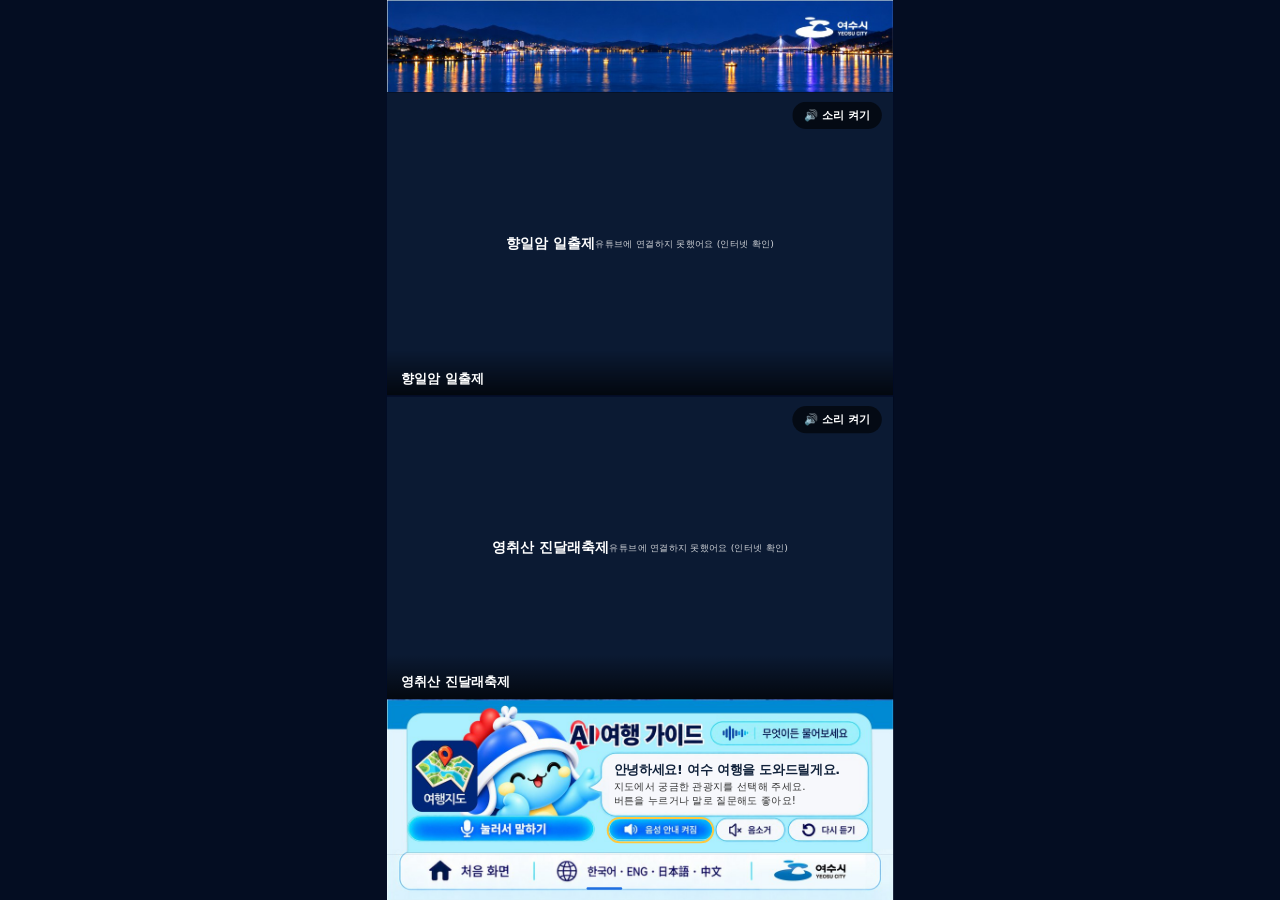
<file: dev/preview/index.html>
<!doctype html>
<html lang="ko">
<head>
<meta charset="utf-8">
<meta name="viewport" content="width=device-width, initial-scale=1, maximum-scale=1, user-scalable=no, viewport-fit=cover">
<title>여수 AI 스마트 여행안내</title>
<link rel="stylesheet" href="css/v3.css">
</head>
<body>
<!--
  화면 구성 v3 — 시안 '인터페이스대지 8' (2026-10-28)
  ┌ 메인: 야경 띠 + 축제 영상 2칸(위아래 교차 재생)
  ├ 10경 지도: 제목 + 왼쪽 10경 목록 + 오른쪽 지도(번호 핀)
  ├ 10경 상세: 왼쪽 목록 그대로 + 오른쪽 영상(먼저)·확대 지도 + 아래 조작 바(지도/영상, 되돌리기) + 이름 줄 + 소개·이용 정보(스크롤)
  ├ AI 여행 가이드 카드: 왼쪽 버튼은 메인에서 '여행지도', 지도·상세에서 '축제홍보'
  └ 맨 아래 바: 처음 화면 · 4개국어 · 여수시(관리자: 5번 터치)
  그림은 assets/v3 (tools/make-v3-assets.py), 내용은 구글 시트(data/kiosk-data.json). 이전 화면은 v2.html
-->
<div class="stage-wrap">
<main class="stage" id="stage">

  <section class="scr" id="homePanel">
    <img class="bg" src="assets/v3/top-main.jpg" alt="여수 야경" style="top:0;height:197px">
    <div class="slots" id="slots">
      <div class="slot" data-slot="0"><div class="slot-media"></div><span class="play"></span><span class="slot-cap"></span><button class="snd" data-snd="0"></button></div>
      <div class="slot" data-slot="1"><div class="slot-media"></div><span class="play"></span><span class="slot-cap"></span><button class="snd" data-snd="1"></button></div>
    </div>
    <p class="empty" id="homeEmpty" hidden></p>
  </section>

  <section class="scr" id="subPanel" hidden>
    <img class="bg" id="subBg" src="assets/v3/sub-map.jpg" alt="" style="top:0;height:1492px">
    <div class="list" id="list"></div>

    <div class="layer" id="mapLayer"><div id="pins"></div></div>

    <div class="layer" id="detailLayer" hidden>
      <div class="zbox" id="zbox">
        <div class="zarea">
          <img id="zoomImg" alt="">
          <div class="zvideo" id="dMedia" hidden></div>
        </div>
        <div class="zbar">
          <button class="zt" data-view="map"><span data-t="view.map"></span><i></i></button>
          <button class="zt" data-view="video"><span data-t="view.video"></span><i></i></button>
          <button class="zback" id="dBack" aria-label="지도로"><svg viewBox="0 0 100 100" aria-hidden="true"><path d="M50 27a24 24 0 1 1-23.6 19.7" fill="none" stroke="#0d2a6b" stroke-width="11" stroke-linecap="round"/><path d="M53 12v30L33 27z" fill="#0d2a6b"/></svg></button>
        </div>
      </div>
      <div class="d-head"><span class="d-no" id="dNo"></span><h2 id="dName"></h2><button class="d-snd" id="dSound"></button></div>
      <div class="d-body" id="dBody"></div>
    </div>
  </section>

  <footer class="guide" id="guide">
    <img id="guideImg" src="assets/v3/guide-main.jpg" alt="AI 여행 가이드">
    <div class="bubble" id="bubble"></div>
    <button class="hot" data-act="left" id="leftBtn" style="left:52px;top:86px;width:142px;height:158px"><span class="lbl sq" id="leftLbl"></span></button>
    <button class="hot" data-act="greet" style="left:200px;top:30px;width:250px;height:215px" aria-label="AI 가이드"></button>
    <button class="hot" data-act="talk" style="left:690px;top:46px;width:320px;height:52px" aria-label="무엇이든 물어보세요"><span class="lbl" data-t="btn.ask"></span></button>
    <button class="hot" data-act="talk" style="left:52px;top:252px;width:404px;height:54px"><span class="lbl blue" data-t="btn.talk"></span></button>
    <button class="hot tog" data-act="voiceOn" style="left:473px;top:255px;width:221px;height:48px"><span class="lbl" data-t="btn.voiceOn"></span></button>
    <button class="hot tog" data-act="mute" style="left:703px;top:255px;width:146px;height:48px"><span class="lbl" data-t="btn.mute"></span></button>
    <button class="hot" data-act="replay" style="left:857px;top:255px;width:170px;height:48px"><span class="lbl" data-t="btn.replay"></span></button>
  </footer>

  <nav class="bar" id="bar">
    <img src="assets/v3/bar.jpg" alt="">
    <button class="hot" data-act="home" style="left:80px;top:10px;width:200px;height:76px"><span class="lbl" data-t="btn.home"></span></button>
    <button class="hot lang" data-lang="ko" style="left:420px;top:10px;width:88px;height:76px" aria-label="한국어"></button>
    <button class="hot lang" data-lang="en" style="left:510px;top:10px;width:62px;height:76px" aria-label="English"></button>
    <button class="hot lang" data-lang="ja" style="left:574px;top:10px;width:78px;height:76px" aria-label="日本語"></button>
    <button class="hot lang" data-lang="zh" style="left:654px;top:10px;width:66px;height:76px" aria-label="中文"></button>
    <button class="hot" data-act="admin" style="left:815px;top:10px;width:180px;height:76px" aria-label="여수시"></button>
  </nav>

  <div class="listening" id="listening" hidden>
    <div class="wave"><i></i><i></i><i></i><i></i><i></i></div>
    <p id="listenText"></p>
    <button id="listenStop" data-t="stop"></button>
  </div>

  <div class="modal" id="modal" hidden>
    <div class="modal-box"><button class="modal-x" id="modalX" aria-label="닫기">✕</button><div id="modalBody"></div></div>
  </div>
  <div class="toast" id="toast"></div>
</main>
</div>

<script src="js/config.js"></script>
<script src="js/sheet-data.js"></script>
<script src="js/bridge.js"></script>
<script src="js/device-report.js"></script>
<script src="js/v2-qa.js"></script>
<script src="js/v3-app.js"></script>
</body>
</html>
</file>
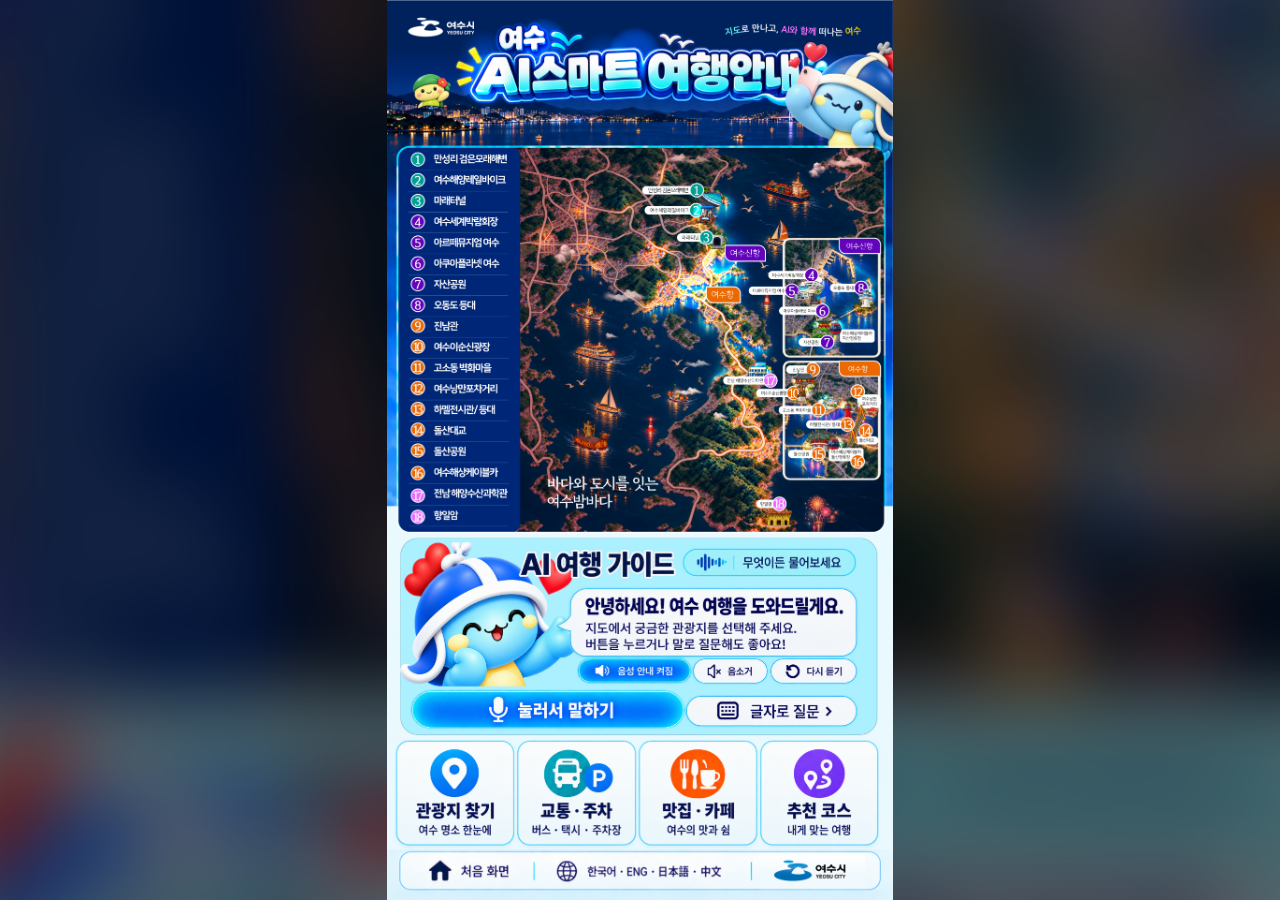
<file: dev/preview/legacy.html>
<!doctype html>
<html lang="ko">
<head>
<meta charset="utf-8">
<meta name="viewport" content="width=device-width, initial-scale=1, maximum-scale=1, user-scalable=no, viewport-fit=cover">
<meta name="description" content="관광 안내와 AI 포토존을 한 화면에서 체험하세요">
<title>여수 AI 스마트 여행안내</title>
<link rel="preload" as="image" href="assets/yeosu-kiosk-v2.png">
<link rel="stylesheet" href="css/original.css">
<link rel="stylesheet" href="css/kiosk.css">
</head>
<body>
<div class="kiosk-stage">
<main class="yeosu-kiosk" id="kiosk" aria-label="여수 AI 스마트 여행안내">
  <img class="kiosk-artwork" src="assets/yeosu-kiosk-v2.png" alt="여수 AI 스마트 여행안내. 관광지 찾기, 교통·주차, 맛집·카페, 추천 코스, AI 여행 가이드">
  <div class="k-art-labels" id="artLabels" aria-hidden="true" hidden></div>
  <button class="k-admin-hit" id="adminHit" aria-label="여수시" tabindex="-1"></button>
  <nav class="map-place-hotspots" id="hotspots" aria-label="관광지 18곳"></nav>
  <div class="kiosk-content" id="content" hidden></div>
  <!-- 그림에 그려진 버튼 위에 얹는 투명 터치 영역 (위치: js/data.js 의 uiHotspots) -->
  <nav class="k-ui" id="uiHot" aria-label="안내 메뉴"></nav>

  <div class="k-modal" id="modal" role="dialog" aria-modal="true" hidden>
    <div class="k-modal-box" id="modalBox">
      <header><span id="modalLabel"></span><button class="k-modal-x" id="modalClose" aria-label="닫기" data-i18n-label><svg viewBox="0 0 24 24" fill="none" stroke="currentColor" stroke-width="2.4" stroke-linecap="round"><path d="M18 6 6 18M6 6l12 12"/></svg></button></header>
      <div class="k-modal-body" id="modalBody"></div>
    </div>
  </div>
  <div class="k-listening" id="listening" hidden>
    <div class="k-wave"><i></i><i></i><i></i><i></i><i></i></div>
    <p id="listeningText">듣고 있어요… 말씀해 주세요</p>
    <button id="listeningStop" data-i18n>그만 듣기</button>
  </div>
  <div class="k-toast" id="toast" role="status"></div>
</main>
</div>

<script src="js/config.js"></script>
<script src="js/sheet-data.js"></script>
<script src="js/data.js"></script>
<script src="js/data-yeosu.js"></script>
<script src="js/i18n.js"></script>
<script src="js/i18n-data.js"></script>
<script src="js/i18n-text.js"></script>
<script src="js/qrcode.js"></script>
<script src="js/bridge.js"></script>
<script src="js/wiki.js"></script>
<script src="js/video.js"></script>
<script src="js/app.js"></script>
<script src="js/screens.js"></script>
<script src="js/finder.js"></script>
<script src="js/photozone.js"></script>
</body>
</html>
</file>
<file: dev/preview/css/v3.css>
/* 화면 v3 — 시안 '인터페이스대지 8' 그대로. 1080×1920 기준 좌표, 화면 크기에 맞춰 통째로 확대·축소 */
:root { --navy: #0b2545; --panel: #002677; --cyan: #19d3ff; --gold: #ffc83d; --pink: #ff1e8c; --ink: #10213a; --muted: #5b6b82; --sky: #e8f5ff; --blue: #1f6fe0; }
* { box-sizing: border-box; -webkit-tap-highlight-color: transparent; }
[hidden] { display: none !important; }
html, body { margin: 0; height: 100%; background: #040d22; overflow: hidden; user-select: none; -webkit-user-select: none;
  font-family: "Pretendard", "Noto Sans KR", "Noto Sans JP", "Noto Sans SC", system-ui, sans-serif; color: var(--ink); }
button { font: inherit; color: inherit; border: 0; background: none; cursor: pointer; padding: 0; }
img { display: block; }

.stage-wrap { position: fixed; inset: 0; display: flex; align-items: center; justify-content: center; }
.stage { position: relative; width: 1080px; height: 1920px; flex: none; transform-origin: center center; overflow: hidden; background: #0a1a4a; }
.scr { position: absolute; left: 0; top: 0; width: 1080px; height: 1492px; overflow: hidden; background: #0a1a4a; }
.bg { position: absolute; left: 0; width: 1080px; }

/* ── 메인: 축제 영상 2칸 ── */
.slots { position: absolute; left: 0; top: 197px; width: 1080px; height: 1295px; display: flex; flex-direction: column; }
.slots.enter-r { animation: slideIn .6s ease-out; }
@keyframes slideIn { from { transform: translateX(100%); } to { transform: none; } }
.slot { position: relative; flex: 1; overflow: hidden; background: #000; }
.slot + .slot { border-top: 2px solid #0a1a4a; }
.slot-media, .slot-media > * { position: absolute; inset: 0; width: 100%; height: 100%; border: 0; }
.slot-media img { object-fit: cover; }
.slot-media .ytfail { display: flex; align-items: center; justify-content: center; text-align: center; color: #fff; font-size: 30px; font-weight: 700; background: #0b1a33; }
.slot-media .ytfail small, .zvideo .ph small { font-size: 20px; font-weight: 500; opacity: .8; }
.play { position: absolute; left: 50%; top: 50%; width: 164px; height: 164px; margin: -82px 0 0 -82px; border-radius: 50%; background: #fff;
  box-shadow: 0 6px 24px rgba(0,0,0,.35); pointer-events: none; }
.play::after { content: ""; position: absolute; left: 62px; top: 42px; border-left: 70px solid #e3101b; border-top: 40px solid transparent; border-bottom: 40px solid transparent; }
.play { display: none; }   /* 자동 재생만: 재생 버튼 표시 없음 */
/* 영상 위 투명 막: 눌러도 유튜브가 멈추거나 바뀌지 않게 */
.slot::after { content: ""; position: absolute; inset: 0; z-index: 2; }
.slot-cap { position: absolute; left: 0; right: 0; bottom: 0; padding: 40px 30px 18px; color: #fff; font-size: 28px; font-weight: 700;
  background: linear-gradient(transparent, rgba(0,0,0,.7)); pointer-events: none; }
.slot-cap:empty, .slot.has-poster .slot-cap { display: none; }
/* 위·아래 칸마다 소리 버튼 (영상 위 투명 막보다 위) */
.snd { position: absolute; right: 24px; top: 20px; z-index: 3; height: 58px; padding: 0 24px; border-radius: 29px; background: rgba(0,0,0,.6); color: #fff;
  font-size: 24px; font-weight: 700; }
.empty { position: absolute; left: 0; right: 0; top: 760px; color: #cfe3ff; font-size: 30px; text-align: center; }

/* ── 10경 목록 (그림 위 터치 영역) ── */
.list .row { position: absolute; left: 55px; width: 238px; height: 70px; border-radius: 10px; }
.list .row.on { background: rgba(25,211,255,.2); box-shadow: inset 6px 0 0 var(--cyan); }
.list .row:active { background: rgba(25,211,255,.3); }
.row .nm { display: none; }
.foreign .row .nm { display: flex; position: absolute; left: 54px; right: 2px; top: 10px; bottom: 10px; align-items: center; background: var(--panel);
  color: #fff; font-size: 18px; font-weight: 700; line-height: 1.08; overflow: hidden; }
.layer { position: absolute; left: 0; top: 0; width: 1080px; height: 1492px; pointer-events: none; }
.layer > * { pointer-events: auto; }

/* 지도 핀 (그림 속 이름표 위) */
.pin { position: absolute; border-radius: 22px; }
.pin::before { content: ""; position: absolute; inset: -12px; }
.pin:active { background: rgba(255,255,255,.35); }
.pin .nm { display: none; }
.foreign .pin .nm { display: flex; position: absolute; top: 3px; bottom: 3px; align-items: center; justify-content: center; border-radius: 18px;
  background: #fff; color: #1d2b44; font-size: 17px; font-weight: 700; white-space: nowrap; overflow: hidden; text-overflow: ellipsis; padding: 0 8px; }
.pin.r .nm { left: 3px; right: 42px; } .pin.l .nm { left: 42px; right: 3px; }
.pin.box { border-radius: 24px; }

/* ── 10경 상세 ── */
/* 상세 위 칸: 영상(또는 확대 지도) + 아래 조작 바 — 시안 2026-11-13 */
.zbox { position: absolute; left: 303px; top: 368px; width: 737px; height: 637px; overflow: hidden; background: #fff; }
.zarea { position: absolute; left: 0; top: 0; width: 737px; height: 518px; overflow: hidden; background: #fff; }
.zarea > img { width: 100%; height: 100%; object-fit: cover; object-position: center top; }
.zvideo { position: absolute; inset: 0; background: #000; }
.zvideo > * { position: absolute; inset: 0; width: 100%; height: 100%; border: 0; object-fit: cover; }
.zvideo .ph { display: flex; align-items: center; justify-content: center; color: #333; font-size: 30px; font-weight: 700; background: #fff; }
.zbar { position: absolute; left: 0; bottom: 0; width: 737px; height: 119px; background: linear-gradient(90deg, #dcdcdc 0%, #c9d8df 45%, #6fb0d4 78%, #1b84c2 100%); }
.zt { position: absolute; top: 18px; width: 70px; height: 92px; display: flex; flex-direction: column; align-items: center; gap: 14px;
  color: #fff; font-size: 22px; font-weight: 800; text-shadow: 0 1px 3px rgba(0,0,0,.25); }
.zt[data-view="map"] { left: 466px; } .zt[data-view="video"] { left: 526px; }
.zt i { width: 24px; height: 24px; border-radius: 50%; background: #fff; box-shadow: 0 1px 3px rgba(0,0,0,.2); }
.zt.on { color: #ffcc00; } .zt.on i { background: #ffcc00; }
.zt[disabled] { opacity: .45; }
.zback { position: absolute; right: 38px; top: 15px; width: 88px; height: 88px; border-radius: 50%; background: #fff; box-shadow: 0 2px 8px rgba(0,0,0,.2); }
.zback svg { width: 64px; height: 64px; margin: 12px; display: block; }
.zback:active { background: #e3eefc; }
.d-head { position: absolute; left: 305px; top: 1026px; width: 733px; height: 84px; display: flex; align-items: center; gap: 14px; padding: 0 22px 0 34px; background: #dedede; }
.d-no { min-width: 50px; height: 50px; border-radius: 50%; background: var(--pink); color: #fff; display: grid; place-items: center;
  font-size: 32px; font-weight: 700; border: 3px solid #fff; padding: 0 6px; }
.d-head h2 { margin: 0; font-size: 42px; font-weight: 700; color: #4a4a4a; white-space: nowrap; overflow: hidden; text-overflow: ellipsis; }
.d-snd { margin-left: auto; height: 56px; padding: 0 22px; border-radius: 28px; background: #1f6fe0; color: #fff; font-size: 22px; font-weight: 700; flex: none; }
.d-body { position: absolute; left: 305px; top: 1111px; width: 725px; height: 356px; overflow-y: auto; padding: 22px 30px 24px 34px;
  background: #fff; font-size: 24px; line-height: 1.5; color: #333; -webkit-overflow-scrolling: touch; }
.d-body .ph-img { float: right; width: 260px; height: 180px; object-fit: cover; border-radius: 12px; margin: 4px 0 10px 20px; }
.d-body p { margin: 0 0 14px; }
.d-body dl { display: grid; grid-template-columns: 120px 1fr; gap: 6px 12px; margin: 0; font-size: 22px; clear: both; }
.d-body dt { color: #0a7fb8; font-weight: 700; }
.d-body dd { margin: 0; }
.d-body .go-video { margin-top: 16px; height: 56px; padding: 0 26px; border-radius: 28px; background: #e8f5ff; color: #0b4a8b; font-size: 22px; font-weight: 700; }

/* ── AI 여행 가이드 / 맨 아래 바 ── */
.guide { position: absolute; left: 0; top: 1492px; width: 1080px; height: 330px; }
.bar { position: absolute; left: 0; top: 1822px; width: 1080px; height: 98px; }
.guide > img, .bar > img { width: 1080px; height: 100%; }
.bubble { position: absolute; left: 484px; top: 124px; width: 524px; height: 118px; display: flex; flex-direction: column; justify-content: center;
  font-size: 22px; line-height: 1.36; color: #333; overflow: hidden; }
.bubble b { font-size: 27px; font-weight: 800; color: #10213a; line-height: 1.25; margin-bottom: 4px; }
.bubble.long { font-size: 19px; line-height: 1.3; } .bubble.long b { font-size: 22px; }
.hot { position: absolute; border-radius: 28px; }
.hot:active { background: rgba(31,111,224,.18); }
.hot.tog.on { box-shadow: 0 0 0 4px var(--gold); }
.hot.lang.on::after { content: ""; position: absolute; left: 6px; right: 6px; bottom: 10px; height: 5px; border-radius: 3px; background: var(--blue); }
/* 외국어일 때만: 그림 속 한글 버튼 글자 위에 번역 글자를 얹음 */
.lbl { display: none; }
.foreign .lbl:not(:empty) { display: flex; position: absolute; inset: 4px; align-items: center; justify-content: center; border-radius: 24px;
  background: #fff; color: var(--navy); font-size: 21px; font-weight: 800; text-align: center; line-height: 1.1; padding: 0 8px; }
.foreign .lbl.blue { background: linear-gradient(#3a97ff, #1f6fe0); color: #fff; font-size: 28px; }
.foreign .lbl.sq { inset: auto 4px 8px 4px; height: 42px; border-radius: 8px; background: var(--panel); color: #fff; font-size: 20px; }
.foreign [data-act="voiceOn"] .lbl { background: linear-gradient(#5fb2ff, #2f86ef); color: #fff; }
.foreign [data-act="home"] .lbl { background: #fff; inset: 10px 4px 10px 70px; justify-content: flex-start; font-size: 24px; }

/* ── 듣기 / 창 / 알림 ── */
.listening { position: absolute; inset: 0; background: rgba(4,13,34,.82); display: flex; flex-direction: column; align-items: center; justify-content: center; gap: 30px; z-index: 20; color: #fff; }
.listening p { font-size: 34px; max-width: 900px; text-align: center; min-height: 48px; }
.listening button { height: 72px; padding: 0 44px; border-radius: 36px; background: #fff; color: var(--navy); font-size: 28px; font-weight: 800; }
.wave { display: flex; gap: 10px; height: 90px; align-items: center; }
.wave i { width: 14px; height: 30px; border-radius: 7px; background: var(--gold); animation: wv 1s ease-in-out infinite; }
.wave i:nth-child(2) { animation-delay: .15s } .wave i:nth-child(3) { animation-delay: .3s } .wave i:nth-child(4) { animation-delay: .45s } .wave i:nth-child(5) { animation-delay: .6s }
@keyframes wv { 50% { height: 90px; } }
.modal { position: absolute; inset: 0; background: rgba(4,13,34,.7); display: flex; align-items: center; justify-content: center; z-index: 30; }
.modal-box { position: relative; width: 940px; max-height: 1500px; overflow-y: auto; background: #fff; border-radius: 28px; padding: 40px 40px 34px; font-size: 24px; }
.modal-box h2 { margin: 0 0 18px; font-size: 34px; color: var(--navy); }
.modal-x { position: absolute; right: 18px; top: 14px; width: 60px; height: 60px; font-size: 32px; color: var(--muted); }
.modal input { width: 100%; height: 76px; border: 3px solid #c9d6e5; border-radius: 18px; padding: 0 20px; font-size: 28px; }
.mrow { display: flex; flex-wrap: wrap; gap: 12px; margin-top: 18px; }
.mrow button, .chip { height: 64px; padding: 0 26px; border-radius: 32px; background: var(--sky); color: var(--navy); font-size: 24px; font-weight: 700; }
.mrow .primary { background: var(--blue); color: #fff; }
.mrow .danger { background: #ffe1e1; color: #b3261e; }
.pinpad { display: grid; grid-template-columns: repeat(3, 1fr); gap: 12px; margin-top: 16px; }
.pinpad button { height: 90px; border-radius: 20px; background: var(--sky); font-size: 34px; font-weight: 800; }
.pinview { font-size: 40px; letter-spacing: 12px; text-align: center; min-height: 56px; }
dl.meta { display: grid; grid-template-columns: 200px 1fr; gap: 8px 14px; font-size: 22px; margin: 0; }
dl.meta dt { color: var(--muted); } dl.meta dd { margin: 0; }
.note { color: var(--muted); font-size: 20px; }
.toast { position: absolute; left: 50%; bottom: 520px; transform: translateX(-50%); background: rgba(11,37,69,.92); color: #fff; font-size: 26px;
  padding: 16px 30px; border-radius: 30px; opacity: 0; transition: opacity .25s; pointer-events: none; z-index: 40; white-space: nowrap; }
.toast.show { opacity: 1; }
</file>
<file: dev/preview/css/kiosk.css>
/*
 * 키오스크용 추가 스타일.
 * 원본 디자인(original.css)은 그대로 두고, 화면 크기 맞춤과 새로 동작하는 화면만 덧붙입니다.
 * 모든 크기는 원본과 같은 단위(--cq = 화면 폭의 1%)를 씁니다.
 */

/* ───────── 화면 맞춤 (세로형 55인치 기준, 어떤 화면이든 비율 유지) ───────── */
html, body { margin: 0; height: 100%; overflow: hidden; background: #061b39; }
body { -webkit-user-select: none; user-select: none; -webkit-touch-callout: none; -webkit-tap-highlight-color: transparent; overscroll-behavior: none; }
input { -webkit-user-select: text; user-select: text; }
:root { --kw: min(100vw, calc(100vh * 2161 / 3841)); } /* 메인 그림 비율 (가로 2161 : 세로 3841) */
.kiosk-stage { position: fixed; inset: 0; display: flex; align-items: center; justify-content: center; overflow: hidden; }
.kiosk-stage::before { /* 화면 비율이 다를 때 남는 여백은 같은 그림을 흐리게 채움 */
  content: ""; position: absolute; inset: -60px; background: url(../assets/yeosu-kiosk-v2.png) center / cover no-repeat;
  filter: blur(36px) brightness(.42) saturate(1.15); transform: scale(1.08); }
.yeosu-kiosk { --cq: calc(var(--kw) / 100); width: var(--kw); height: calc(var(--kw) * 3841 / 2161); aspect-ratio: auto; margin: 0; flex: none; }
.kiosk-content[hidden], .map-place-hotspots[hidden], .k-modal[hidden], .k-listening[hidden] { display: none !important; }

/* 원본에서 '준비 중'이던 버튼을 실제로 쓰도록 */
.voice-shortcuts .voice-future { cursor: pointer; }
.voice-shortcuts .voice-future[aria-current=page], .voice-primary[aria-current=page] { outline: calc(var(--cq) * .45) solid #fff; outline-offset: calc(var(--cq) * -.5); }
.kiosk-dock button:active, .kiosk-main-return:active, .sample-list button:active, .places-rail button:active { transform: scale(.97); }
.kiosk-dock button { transition: transform .12s; }

/* 관리자 진입 (여수시 로고 위 투명 버튼) */
.k-admin-hit { position: absolute; z-index: 3; left: 3%; top: 1.6%; width: 22%; height: 5.5%; background: none; border: 0; padding: 0; }

/* ───────── 공통 패널 요소 ───────── */
.kiosk-content { animation: k-in .25s ease; }
@keyframes k-in { from { opacity: 0; transform: translateY(calc(var(--cq) * 1)); } to { opacity: 1; transform: none; } }
.sample-list small { white-space: nowrap; overflow: hidden; text-overflow: ellipsis; }
.sample-list button > div { min-width: 0; flex: 1; }
.sample-list .k-badge { display: inline-block; margin-left: calc(var(--cq) * .8); padding: calc(var(--cq) * .2) calc(var(--cq) * .8); border-radius: 20px; font-size: calc(var(--cq) * 1.4); font-weight: 700; color: #fff; background: #2b9d6a; vertical-align: middle; }
.sample-list .k-badge.warn { background: #e0861a; }
.sample-list .k-badge.full { background: #c23b4a; }
.sample-list .k-badge.blue { background: #135ca5; }
.sample-empty { text-align: center; color: #6b8799; font-size: calc(var(--cq) * 2); padding: calc(var(--cq) * 3) 0; background: #fff; border: 1px dashed #c1daeb; border-radius: calc(var(--cq) * 1); }
.sample-hero.k-hero-text > div { background: linear-gradient(90deg, #072846cc, #0000 75%); }

/* 장소 상세: 사진 슬라이드 */
.place-media { background: #0b2f55; aspect-ratio: 16 / 10 !important; }
.place-media > img { position: absolute; inset: 0; opacity: 0; transition: opacity .8s; }
.place-media > img.on { opacity: 1; }
.place-media > .k-media-fallback { position: absolute; inset: 0; width: 100%; height: 100%; object-fit: cover; }
.place-media > span { z-index: 2; max-width: calc(100% - var(--cq) * 2); white-space: nowrap; overflow: hidden; text-overflow: ellipsis; }
.place-media > .k-media-no { position: absolute; z-index: 2; top: calc(var(--cq) * 1.2); left: calc(var(--cq) * 1.2); color: #fff; font-weight: 900; font-size: calc(var(--cq) * 2.2); padding: calc(var(--cq) * .5) calc(var(--cq) * 1.4); border-radius: 30px; border: 2px solid #fff; box-shadow: 0 1px 4px #001f4e88; }
.k-no-teal { background: #009b99; } .k-no-purple { background: #7a1ebe; } .k-no-orange { background: #f47a00; }
.place-caption { margin-top: calc(var(--cq) * 1.6); color: #103c77; font-weight: 800; }
.place-detail > p { margin-top: calc(var(--cq) * 1) !important; color: #2c5470; }
.place-detail .k-wiki { min-height: 0; margin-top: calc(var(--cq) * .8) !important; font-size: calc(var(--cq) * 1.7) !important; color: #4f7690 !important; }
.place-detail .k-wiki b { color: #1461a9; }
.place-pager { flex-wrap: wrap; }
.place-pager button.k-primary { color: #fff; background: #125da5; border-color: #125da5; }
.places-rail button { min-height: 0; overflow: hidden; white-space: nowrap; }
.places-rail button span.teal { background: #009b99; } .places-rail button span.purple { background: #7a1ebe; } .places-rail button span.orange { background: #f47a00; }
.places-rail button[aria-pressed=true] span { background: #fff !important; color: #1461a9; }
.map-marker.k-pulse > span { animation: k-pulse 1.4s ease-in-out 2; }
@keyframes k-pulse { 50% { transform: scale(1.5); box-shadow: 0 0 0 4px #ffef8a; } }

/* 소식 상세 (원본 map-news-detail 스타일) */
.map-news-detail { color: #183b57; background: #fff; height: 100%; overflow: auto; }
.map-news-detail > header { background: #edf6fb; justify-content: space-between; align-items: center; padding: calc(var(--cq) * 1) calc(var(--cq) * 2); font-size: calc(var(--cq) * 1.8); display: flex; }
.map-news-detail > header button { color: #163b57; background: #fff; border: 0; border-radius: 50%; width: calc(var(--cq) * 4.5); height: calc(var(--cq) * 4.5); padding: calc(var(--cq) * .9); }
.map-news-detail > header svg { width: 100%; height: 100%; }
.map-news-detail > img { object-fit: cover; background: #eff6f9; width: 100%; height: calc(var(--cq) * 30); display: block; }
.map-news-detail > div { padding: calc(var(--cq) * 2) calc(var(--cq) * 3); }
.map-news-detail h2 { margin: 0 0 calc(var(--cq) * 1); font-size: calc(var(--cq) * 3.2); line-height: 1.4; }
.map-news-detail small { color: #5e7f94; font-size: calc(var(--cq) * 1.9); }
.map-news-detail p { white-space: pre-wrap; font-size: calc(var(--cq) * 2.2); line-height: 1.8; }
.map-news-detail > div button { color: #fff; background: #096e9f; border: 0; border-radius: calc(var(--cq) * 1); width: 100%; padding: calc(var(--cq) * 1.6); font-size: calc(var(--cq) * 2.1); font-weight: 700; margin-top: calc(var(--cq) * .8); }
.map-news-detail > div button.k-ghost { color: #164e81; background: #fff; border: 1px solid #b9d6ec; }

/* ───────── 말로 찾을께 / 뭐든지 묻기 ───────── */
.finder-results > button > i { font-style: normal; font-size: calc(var(--cq) * 4); flex-shrink: 0; }
.finder-results > p.k-empty { text-align: center; color: #54778a; }
.voice-input-area input:focus { outline: 2px solid #ffca43; border-color: #ffca43; }
.ask-screen .voice-heading > svg { color: #6a3fc9; }
.ask-log { flex: 1; min-height: 0; overflow-y: auto; display: flex; flex-direction: column; gap: calc(var(--cq) * 1.2); padding: calc(var(--cq) * 1.6) calc(var(--cq) * .4); margin-top: calc(var(--cq) * 1); border-top: 1px solid #d3e7f2; border-bottom: 1px solid #d3e7f2; scrollbar-width: none; }
.ask-msg { max-width: 82%; padding: calc(var(--cq) * 1.5) calc(var(--cq) * 2); border-radius: calc(var(--cq) * 2); font-size: calc(var(--cq) * 2.2); line-height: 1.6; animation: k-in .2s; white-space: pre-wrap; }
.ask-msg.bot { align-self: flex-start; color: #153f5e; background: #fff; border: 1px solid #c6dfea; border-bottom-left-radius: calc(var(--cq) * .5); }
.ask-msg.me { align-self: flex-end; color: #fff; background: linear-gradient(120deg, #153c7a, #4d287c); border-bottom-right-radius: calc(var(--cq) * .5); }
.ask-msg.typing { color: #6a8aa0; }
.ask-msg small { display: block; margin-top: calc(var(--cq) * .6); color: #6b8799; font-size: calc(var(--cq) * 1.5); }
.ask-msg .ask-go { display: inline-flex; align-items: center; gap: calc(var(--cq) * .6); margin-top: calc(var(--cq) * 1); color: #102b4c; background: linear-gradient(110deg, #fff37a, #ffca43); border: 0; border-radius: 30px; padding: calc(var(--cq) * .8) calc(var(--cq) * 1.8); font-size: calc(var(--cq) * 1.9); font-weight: 800; }
.ask-screen .voice-input-area { margin-top: calc(var(--cq) * 1.2); }
.ask-screen .finder-mic { background: linear-gradient(120deg, #153c7a, #4d287c); }
.ask-screen .finder-mic.listening { background: #b12a44; }

/* ───────── 모달 (원본 v2-detail 스타일) ───────── */
.k-modal { position: absolute; inset: 0; z-index: 30; display: flex; align-items: center; justify-content: center; padding: calc(var(--cq) * 5); background: #07233d99; -webkit-backdrop-filter: blur(4px); backdrop-filter: blur(4px); animation: k-fade .2s; }
@keyframes k-fade { from { opacity: 0; } to { opacity: 1; } }
.k-modal-box { width: 100%; max-height: 92%; display: flex; flex-direction: column; color: #183b57; background: #fff; border-radius: calc(var(--cq) * 2); overflow: hidden; box-shadow: 0 calc(var(--cq) * 2) calc(var(--cq) * 8) #06223c66; animation: k-in .25s; }
.k-modal-box > header { flex-shrink: 0; display: flex; justify-content: space-between; align-items: center; padding: calc(var(--cq) * 2) calc(var(--cq) * 3); color: #356079; font-size: calc(var(--cq) * 2); font-weight: 700; background: #edf6fb; }
.k-modal-x { color: #173e59; background: #fff; border: 0; border-radius: 50%; width: calc(var(--cq) * 5.5); height: calc(var(--cq) * 5.5); padding: calc(var(--cq) * 1.2); cursor: pointer; }
.k-modal-x svg { width: 100%; height: 100%; }
.k-modal-body { overflow-y: auto; padding: calc(var(--cq) * 3); font-size: calc(var(--cq) * 2.2); line-height: 1.6; scrollbar-width: none; }
.k-modal-body h2 { margin: 0 0 calc(var(--cq) * 1); font-size: calc(var(--cq) * 3.6); line-height: 1.3; color: #103c77; }
.k-modal-body h3 { margin: calc(var(--cq) * 2.4) 0 calc(var(--cq) * 1); font-size: calc(var(--cq) * 2.5); color: #103c77; }
.k-modal-body p { margin: calc(var(--cq) * .8) 0; color: #315d78; }
.k-sub { color: #5a7d92; font-size: calc(var(--cq) * 2); }
.k-meta { display: grid; grid-template-columns: auto 1fr; gap: calc(var(--cq) * 1) calc(var(--cq) * 2.4); margin: calc(var(--cq) * 2) 0; font-size: calc(var(--cq) * 2.1); }
.k-meta dt { color: #6b8799; font-weight: 700; }
.k-meta dd { margin: 0; color: #183b57; font-weight: 600; }
.k-qr-row { display: flex; align-items: center; gap: calc(var(--cq) * 3); margin: calc(var(--cq) * 2) 0; padding: calc(var(--cq) * 2); background: #f0faff; border: 1px solid #82d5ee; border-radius: calc(var(--cq) * 1.5); }
.k-qr { flex-shrink: 0; background: #fff; padding: calc(var(--cq) * 1); border-radius: calc(var(--cq) * 1); border: 1px solid #d4e6ef; }
.k-qr canvas { display: block; width: calc(var(--cq) * 22); height: calc(var(--cq) * 22); }
.k-qr-row b { display: block; font-size: calc(var(--cq) * 2.4); color: #103c77; }
.k-qr-row span { display: block; margin-top: calc(var(--cq) * .6); font-size: calc(var(--cq) * 1.9); color: #4e7d99; line-height: 1.5; }
.k-qr-row.center { flex-direction: column; text-align: center; gap: calc(var(--cq) * 1.4); }
.k-qr-row.center .k-qr canvas { width: calc(var(--cq) * 34); height: calc(var(--cq) * 34); }
.k-actions { display: flex; gap: calc(var(--cq) * 1.2); margin-top: calc(var(--cq) * 2.4); flex-wrap: wrap; }
.k-actions button, .k-btn { flex: 1; min-width: calc(var(--cq) * 18); color: #164e81; background: #fff; border: 1px solid #b9d6ec; border-radius: calc(var(--cq) * 1); padding: calc(var(--cq) * 1.7) calc(var(--cq) * 1); font-size: calc(var(--cq) * 2.2); font-weight: 800; cursor: pointer; }
.k-actions button.k-primary, .k-btn.k-primary { color: #fff; background: #125da5; border-color: #125da5; }
.k-actions button.k-yellow { color: #102b4c; background: linear-gradient(110deg, #fff37a, #ffca43); border-color: #ffd65a; }
.k-actions button.k-danger { color: #8a2a33; background: #fbeaec; border-color: #eab9bf; }
.k-actions button:disabled, .k-btn:disabled { opacity: .45; }
.k-note { margin-top: calc(var(--cq) * 2) !important; color: #6b8799 !important; font-size: calc(var(--cq) * 1.7); }
.k-chips { display: flex; flex-wrap: wrap; gap: calc(var(--cq) * 1); }
.k-chips button { color: #164b72; background: #fff; border: 1px solid #bdd8e7; border-radius: 30px; padding: calc(var(--cq) * 1) calc(var(--cq) * 1.8); font-size: calc(var(--cq) * 2); cursor: pointer; }
.k-chips button.on { color: #fff; background: #135ca5; border-color: #135ca5; font-weight: 700; }
.k-big { margin: calc(var(--cq) * 2) 0; padding: calc(var(--cq) * 3) calc(var(--cq) * 2); text-align: center; font-size: calc(var(--cq) * 8); font-weight: 900; line-height: 1.2; color: #111; background: #fffbe0; border: calc(var(--cq) * .5) solid #ffca43; border-radius: calc(var(--cq) * 2); word-break: keep-all; }
.k-center { text-align: center; }
.k-bar { position: relative; height: calc(var(--cq) * 2.2); border-radius: 20px; background: #e2eef5; overflow: hidden; margin: calc(var(--cq) * 1) 0; }
.k-bar > i { position: absolute; inset: 0 auto 0 0; border-radius: 20px; background: linear-gradient(90deg, #2b9d6a, #5cc58f); transition: width .6s; }
.k-bar.warn > i { background: linear-gradient(90deg, #e0861a, #f3b04f); }
.k-bar.full > i { background: linear-gradient(90deg, #c23b4a, #e56a77); }
.k-bignum { font-size: calc(var(--cq) * 6); font-weight: 900; color: #103c77; font-variant-numeric: tabular-nums; }
.k-bignum small { font-size: calc(var(--cq) * 2.4); color: #6b8799; font-weight: 700; }

/* 버스 */
.k-board { display: flex; flex-direction: column; gap: calc(var(--cq) * 1); margin-top: calc(var(--cq) * 1.4); }
.k-board > button { display: grid; grid-template-columns: auto 1fr auto; align-items: center; gap: calc(var(--cq) * 1.6); padding: calc(var(--cq) * 1.4) calc(var(--cq) * 1.8); text-align: left; background: #f6fbff; border: 1px solid #d4e6ef; border-radius: calc(var(--cq) * 1.2); cursor: pointer; }
.k-route-no { min-width: calc(var(--cq) * 8); text-align: center; color: #fff; font-weight: 900; font-size: calc(var(--cq) * 2.4); padding: calc(var(--cq) * .5) calc(var(--cq) * 1.2); border-radius: calc(var(--cq) * .8); }
.k-board b { display: block; font-size: calc(var(--cq) * 2.1); color: #173e59; }
.k-board small { display: block; font-size: calc(var(--cq) * 1.6); color: #6b8799; }
.k-eta { font-size: calc(var(--cq) * 2.8); font-weight: 900; color: #125da5; font-variant-numeric: tabular-nums; white-space: nowrap; }
.k-eta.soon { color: #c23b4a; animation: k-blink 1s infinite; }
@keyframes k-blink { 50% { opacity: .45; } }
.k-line { position: relative; margin: calc(var(--cq) * 2) 0; padding-left: calc(var(--cq) * 5); }
.k-line::before { content: ""; position: absolute; left: calc(var(--cq) * 1.9); top: calc(var(--cq) * 1.5); bottom: calc(var(--cq) * 1.5); width: calc(var(--cq) * .8); border-radius: 10px; background: var(--route, #2a9d5c); }
.k-line > div { position: relative; padding: calc(var(--cq) * 1.1) 0; font-size: calc(var(--cq) * 2.1); color: #173e59; font-weight: 600; }
.k-line > div::before { content: ""; position: absolute; left: calc(var(--cq) * -4.05); top: 50%; width: calc(var(--cq) * 2); height: calc(var(--cq) * 2); margin-top: calc(var(--cq) * -1); border-radius: 50%; background: #fff; border: calc(var(--cq) * .5) solid var(--route, #2a9d5c); box-sizing: border-box; }
.k-line > div.here { color: #c23b4a; font-weight: 900; }
.k-line > div.here::before { background: #ffca43; border-color: #c23b4a; }
.k-line > div em { font-style: normal; margin-left: calc(var(--cq) * 1); font-size: calc(var(--cq) * 1.6); color: #fff; background: var(--route, #2a9d5c); padding: calc(var(--cq) * .2) calc(var(--cq) * .9); border-radius: 20px; }

/* 택시 호출 */
.k-dispatch { text-align: center; padding: calc(var(--cq) * 2) 0; }
.k-spinner { width: calc(var(--cq) * 12); height: calc(var(--cq) * 12); margin: calc(var(--cq) * 2) auto; border-radius: 50%; border: calc(var(--cq) * 1.2) solid #ffe9a6; border-top-color: #ff9c33; animation: spin 1s linear infinite; }
.k-car { display: inline-block; margin: calc(var(--cq) * 1) 0; padding: calc(var(--cq) * 1) calc(var(--cq) * 2.4); font-size: calc(var(--cq) * 4.6); font-weight: 900; letter-spacing: .04em; color: #1b1b1b; background: #fff; border: calc(var(--cq) * .5) solid #1b1b1b; border-radius: calc(var(--cq) * 1); }

/* 숙소 예약 체험 */
.k-steps { display: flex; gap: calc(var(--cq) * .8); margin-bottom: calc(var(--cq) * 2); }
.k-steps span { flex: 1; text-align: center; padding: calc(var(--cq) * .8); font-size: calc(var(--cq) * 1.7); font-weight: 700; color: #6b8799; background: #eef5f8; border-radius: 30px; }
.k-steps span.on { color: #fff; background: #135ca5; }
.k-steps span.done { color: #135ca5; background: #dcecf8; }
.k-dates { display: grid; grid-template-columns: repeat(7, 1fr); gap: calc(var(--cq) * .8); }
.k-dates button { padding: calc(var(--cq) * 1) 0; border-radius: calc(var(--cq) * 1); background: #fff; border: 1px solid #c8deec; color: #183b57; font-size: calc(var(--cq) * 2); font-weight: 700; line-height: 1.3; cursor: pointer; }
.k-dates button small { display: block; font-size: calc(var(--cq) * 1.4); color: #6b8799; font-weight: 600; }
.k-dates button.sun small { color: #d23c4a; } .k-dates button.sat small { color: #2a6fd6; }
.k-dates button.on { color: #fff; background: #135ca5; border-color: #135ca5; }
.k-dates button.on small { color: #d9ecff; }
.k-stepper { display: flex; align-items: center; justify-content: space-between; padding: calc(var(--cq) * 1.4) calc(var(--cq) * 2); margin-top: calc(var(--cq) * 1.2); background: #f6fbff; border: 1px solid #d4e6ef; border-radius: calc(var(--cq) * 1.2); font-size: calc(var(--cq) * 2.2); font-weight: 700; }
.k-stepper > div { display: flex; align-items: center; gap: calc(var(--cq) * 2); }
.k-stepper button { width: calc(var(--cq) * 6); height: calc(var(--cq) * 6); border-radius: 50%; border: 1px solid #b9d6ec; background: #fff; color: #125da5; font-size: calc(var(--cq) * 3.4); font-weight: 900; line-height: 1; cursor: pointer; }
.k-stepper b { min-width: calc(var(--cq) * 4); text-align: center; font-size: calc(var(--cq) * 3); }
.k-rooms { display: grid; gap: calc(var(--cq) * 1); }
.k-rooms button { display: flex; justify-content: space-between; align-items: center; text-align: left; padding: calc(var(--cq) * 1.8); background: #fff; border: 1px solid #d4e6ef; border-radius: calc(var(--cq) * 1.2); color: #214968; cursor: pointer; }
.k-rooms button.on { background: #eaf7ff; border: 2px solid #2c91d1; }
.k-rooms b { font-size: calc(var(--cq) * 2.3); display: block; } .k-rooms small { color: #6b8799; font-size: calc(var(--cq) * 1.7); }
.k-rooms strong { font-size: calc(var(--cq) * 2.6); color: #125da5; white-space: nowrap; }
.k-phone { font-size: calc(var(--cq) * 4.4); font-weight: 900; letter-spacing: .06em; text-align: center; padding: calc(var(--cq) * 1.4); border-radius: calc(var(--cq) * 1.2); background: #f0faff; border: 1px solid #82d5ee; min-height: calc(var(--cq) * 8); font-variant-numeric: tabular-nums; color: #103c77; }
.k-keypad { display: grid; grid-template-columns: repeat(3, 1fr); gap: calc(var(--cq) * 1); margin-top: calc(var(--cq) * 1.4); }
.k-keypad button { padding: calc(var(--cq) * 1.8) 0; font-size: calc(var(--cq) * 3.2); font-weight: 800; border-radius: calc(var(--cq) * 1.2); border: 1px solid #c8deec; background: #fff; color: #183b57; cursor: pointer; }
.k-keypad button.k-fn { font-size: calc(var(--cq) * 2.2); background: #eef5f8; }
.k-total { display: flex; justify-content: space-between; align-items: baseline; padding: calc(var(--cq) * 1.6) 0; border-top: 2px solid #183b57; margin-top: calc(var(--cq) * 2); font-size: calc(var(--cq) * 2.2); font-weight: 700; }
.k-total strong { font-size: calc(var(--cq) * 3.4); color: #125da5; }
.k-done { text-align: center; }
.k-done .k-check { width: calc(var(--cq) * 12); height: calc(var(--cq) * 12); margin: 0 auto calc(var(--cq) * 1.4); border-radius: 50%; display: grid; place-items: center; color: #fff; background: #2b9d6a; font-size: calc(var(--cq) * 7); }
.k-code { display: inline-block; margin: calc(var(--cq) * 1) 0; padding: calc(var(--cq) * .8) calc(var(--cq) * 2.4); font-size: calc(var(--cq) * 3.6); font-weight: 900; letter-spacing: .1em; color: #125da5; background: #eaf7ff; border-radius: calc(var(--cq) * 1); font-variant-numeric: tabular-nums; }

/* 관리자 PIN */
.k-pin { font-size: calc(var(--cq) * 6); letter-spacing: .4em; text-align: center; min-height: calc(var(--cq) * 9); color: #103c77; }

/* ───────── AI 포토존 (원본 live-* 스타일 위에 덧붙임) ───────── */
.kiosk-photo .live-title button.live-icon { cursor: pointer; }
.kiosk-photo .live-steps span.on { color: #fff; background: #0089e8; border-color: #0089e8; font-weight: 800; }
.kiosk-photo .live-steps span.on b { color: #fff; }
.kiosk-photo .live-steps span.done { opacity: .75; }
.kiosk-photo .live-steps { font-size: calc(var(--cq) * 1.6); }
.kiosk-photo .live-steps b { font-size: calc(var(--cq) * 2.2); }
.kiosk-photo .live-photo canvas, .kiosk-photo .live-result canvas { display: block; height: calc(var(--cq) * 30); width: auto; aspect-ratio: 5 / 6; margin: calc(var(--cq) * .6) auto; background: #edf5fb; border-radius: calc(var(--cq) * .6); }
.kiosk-photo .live-empty, .kiosk-photo .live-progress { aspect-ratio: auto !important; height: calc(var(--cq) * 30) !important; }
.kiosk-photo .live-title p { font-size: calc(var(--cq) * 1.6); margin: 0; }
.kiosk-photo .live-camera:disabled, .kiosk-photo .live-generate:disabled, .kiosk-photo .live-save:disabled, .kiosk-photo .live-album:disabled { opacity: .45; cursor: default; }
.kiosk-photo .live-consent { font-size: calc(var(--cq) * 1.7); color: #214968; }
.kiosk-photo .live-consent b { color: #c23b4a; }
.kiosk-photo .live-bg-grid button { cursor: pointer; }
.kiosk-photo .live-bg-grid button { min-height: calc(var(--cq) * 5.6); }
.kiosk-photo .live-backgrounds h2 small { font-size: calc(var(--cq) * 1.3) !important; }
.kiosk-photo .live-progress .k-spinner { width: calc(var(--cq) * 8); height: calc(var(--cq) * 8); border-width: calc(var(--cq) * .9); border-color: #e7d1ff; border-top-color: #9b2df1; margin: 0 auto; }
.kiosk-photo .live-meta { font-size: calc(var(--cq) * 1.5); }
.kiosk-photo .live-meta button { font-size: calc(var(--cq) * 1.6); cursor: pointer; }
.kiosk-photo .live-empty .photo-silhouette { color: #b9cad6; }
.k-camwrap { position: absolute; inset: 0; z-index: 8; }
.k-camwrap .camera-sheet { position: absolute; inset: 0; display: flex; flex-direction: column; gap: calc(var(--cq) * 1); padding: calc(var(--cq) * 1.6); background: #fff; }
.k-camwrap .camera-top { display: flex; justify-content: space-between; align-items: center; font-size: calc(var(--cq) * 2.2); font-weight: 800; color: #06498c; margin: 0; }
.k-camwrap .live-icon { color: #15609b; background: #e9f7fd; border: 0; border-radius: calc(var(--cq) * 1); display: grid; place-items: center; width: calc(var(--cq) * 5); height: calc(var(--cq) * 5); cursor: pointer; }
.k-camwrap .live-icon svg { width: 60%; height: 60%; }
.k-camwrap .camera-view { position: relative; flex: 1; min-height: 0; height: auto; max-height: none; border-radius: calc(var(--cq) * 1.2); background: #102a37; overflow: hidden; }
.k-camwrap .camera-view video, .k-camwrap .camera-view canvas.k-demo-cam { position: absolute; inset: 0; width: 100%; height: 100%; object-fit: cover; }
.k-camwrap .camera-view video { transform: scaleX(-1); }
.k-camwrap .k-guide { position: absolute; left: 50%; top: 50%; height: 78%; aspect-ratio: 5 / 6; transform: translate(-50%, -50%); border: 3px dashed #ffffffcc; border-radius: calc(var(--cq) * 2); pointer-events: none; box-shadow: 0 0 0 100vmax #0006; }
.k-camwrap .countdown { position: absolute; inset: 0; display: grid; place-items: center; color: #fff; text-shadow: 0 2px 10px #000; font-weight: 900; font-size: calc(var(--cq) * 20); z-index: 2; pointer-events: none; }
.k-camwrap .countdown.pop { animation: k-pop .9s ease; }
@keyframes k-pop { 0% { transform: scale(1.6); opacity: 0; } 30% { transform: scale(1); opacity: 1; } 100% { opacity: .25; } }
.k-camwrap .k-flash { position: absolute; inset: 0; background: #fff; opacity: 0; pointer-events: none; z-index: 3; }
.k-camwrap .k-flash.go { animation: k-flash .5s; }
@keyframes k-flash { 0% { opacity: .95; } 100% { opacity: 0; } }
.k-camwrap .k-actions { margin-top: 0; }
.k-camwrap .camera-sheet > small { font-size: calc(var(--cq) * 1.6); color: #658897; text-align: center; }

/* ───────── 듣는 중 / 알림 ───────── */
.k-listening { position: absolute; inset: 0; z-index: 40; display: flex; flex-direction: column; align-items: center; justify-content: center; gap: calc(var(--cq) * 3); background: #07233dd9; color: #fff; animation: k-fade .2s; }
.k-listening p { font-size: calc(var(--cq) * 4); font-weight: 800; text-align: center; padding: 0 calc(var(--cq) * 6); }
.k-listening button { color: #fff; background: #ffffff22; border: 1px solid #ffffff88; border-radius: 40px; padding: calc(var(--cq) * 1.4) calc(var(--cq) * 4); font-size: calc(var(--cq) * 2.6); font-weight: 700; cursor: pointer; }
.k-wave { display: flex; align-items: center; gap: calc(var(--cq) * 1.4); height: calc(var(--cq) * 18); }
.k-wave i { width: calc(var(--cq) * 2.2); border-radius: 20px; background: linear-gradient(#fff37a, #ffca43); animation: k-wave 1s ease-in-out infinite; }
.k-wave i:nth-child(2) { animation-delay: .1s; } .k-wave i:nth-child(3) { animation-delay: .2s; } .k-wave i:nth-child(4) { animation-delay: .3s; } .k-wave i:nth-child(5) { animation-delay: .4s; }
@keyframes k-wave { 0%, 100% { height: calc(var(--cq) * 3); } 50% { height: calc(var(--cq) * 16); } }
.k-toast { position: absolute; z-index: 50; left: 50%; bottom: 9%; max-width: 86%; transform: translate(-50%, calc(var(--cq) * 2)); padding: calc(var(--cq) * 1.6) calc(var(--cq) * 3.4); border-radius: 40px; color: #fff; background: #092e4ef0; border: 1px solid #d8f4ff99; font-size: calc(var(--cq) * 2.4); font-weight: 700; text-align: center; opacity: 0; pointer-events: none; transition: .25s; }
.k-toast.show { opacity: 1; transform: translate(-50%, 0); }

/* 뭐든지 묻기: 대화 영역을 넓게 */
.ask-screen .voice-input-area > p { min-height: 0; margin: calc(var(--cq) * .8) 0; font-size: calc(var(--cq) * 1.7); }
.ask-screen .finder-mic { padding: calc(var(--cq) * 1.2) calc(var(--cq) * 2.8); }
.ask-screen .finder-examples { flex-wrap: nowrap; justify-content: flex-start; overflow-x: auto; margin: calc(var(--cq) * 1.2) 0 0; padding-bottom: calc(var(--cq) * .4); scrollbar-width: none; }
.ask-screen .finder-examples button { flex-shrink: 0; }
.ask-screen .voice-heading p { margin: .2em 0 0; }
.map-news-detail > img { object-position: center 88%; }

/* 목록 검색칸 · 고정 실행 버튼 (항목이 많은 메뉴) */
.k-search { display: flex; gap: calc(var(--cq) * 1); align-items: center; margin: 0 0 calc(var(--cq) * 1.4); }
.k-search input { flex: 1; min-width: 0; font: inherit; font-size: calc(var(--cq) * 2); color: #14324d; background: #fff; border: 1px solid #c1daeb; border-radius: 30px; padding: calc(var(--cq) * 1.1) calc(var(--cq) * 2); outline: none; }
.k-search input:focus { border-color: #135ca5; box-shadow: 0 0 0 2px #135ca533; }
.k-search button { color: #fff; background: #135ca5; border: 0; border-radius: 30px; padding: calc(var(--cq) * 1.1) calc(var(--cq) * 2.4); font-size: calc(var(--cq) * 2); font-weight: 700; }
.k-count { flex-shrink: 0; min-width: calc(var(--cq) * 6); text-align: right; color: #6b8799; font-size: calc(var(--cq) * 1.7); font-weight: 700; }
.k-sticky { position: sticky; bottom: calc(var(--cq) * -1.6); margin: 0 calc(var(--cq) * -1.6) calc(var(--cq) * -1.6); padding: calc(var(--cq) * .2) calc(var(--cq) * 1.6) calc(var(--cq) * 1.2); background: linear-gradient(#f6fbff00, #f6fbff 22%); z-index: 2; }
.k-board > button.k-more { display: block; text-align: center; color: #135ca5; font-weight: 800; font-size: calc(var(--cq) * 2); }
.k-line > div.k-tour { color: #c2410c; font-weight: 800; }

/* 화면 전체가 밀리지 않도록 (스크롤은 각 영역 안에서만) */
.kiosk-stage, .yeosu-kiosk { overflow: clip; }
/* 항목이 많은 목록: 사진 높이를 줄여 목록을 더 보이게 */
.sample-screen.k-compact .sample-hero { height: calc(var(--cq) * 19); }
.sample-screen.k-compact .sample-tabs { margin: calc(var(--cq) * 1.4) 0; }

/* 관광지 소개 영상 */
.place-media.k-has-video { aspect-ratio: 16 / 9 !important; }
.place-media .k-yt { position: absolute; inset: 0; z-index: 1; background: #051b30; opacity: 0; transition: opacity .4s; }
.place-media .k-yt.on { opacity: 1; }
.place-media .k-yt iframe { position: absolute; inset: 0; width: 100%; height: 100%; border: 0; }
.place-media:not(.k-video-mode) .k-yt { display: none; }
.place-media.k-video-mode > span { top: calc(var(--cq) * 1); bottom: auto; left: calc(var(--cq) * 6.4); max-width: calc(100% - var(--cq) * 30); background: #052a56e6; }
.place-media.k-video-mode .k-media-no { z-index: 3; }
.k-media-ctl { position: absolute; z-index: 3; top: calc(var(--cq) * 1); right: calc(var(--cq) * 1); display: flex; gap: calc(var(--cq) * .8); }
.k-media-ctl button { color: #fff; background: #052a56e6; border: 1px solid #ffffff99; border-radius: 30px; padding: calc(var(--cq) * .8) calc(var(--cq) * 1.6); font-size: calc(var(--cq) * 1.7); font-weight: 800; cursor: pointer; }
.k-media-ctl button[data-media="sound"] { color: #102b4c; background: linear-gradient(110deg, #fff37a, #ffca43); border-color: #fff4a0; animation: k-blink 1.6s infinite; }
.k-media-ctl button[hidden] { display: none; }


/* ───────── 새 메인 그림(2026-10) 레이아웃 ─────────
   그림 안에 버튼이 그려져 있어, 앱은 그 위에 투명 터치 영역만 얹습니다. */
.yeosu-kiosk .kiosk-content { top: 15.9%; left: 2.0%; width: 95.9%; height: 43.7%; }
.map-place-hotspots button.k-row, .map-place-hotspots button.k-pin { position: absolute; background: transparent; border: 0; border-radius: calc(var(--cq) * .8); padding: 0; transform: none; }
.map-place-hotspots button.k-row:active, .map-place-hotspots button.k-pin:active { background: #ffffff2e; }
.map-place-hotspots button.k-pulse { animation: k-pin-pulse 1s ease-out 1; }
@keyframes k-pin-pulse { 0% { box-shadow: 0 0 0 0 #ffef8aee; background: #ffef8a55; } 100% { box-shadow: 0 0 0 calc(var(--cq) * 2) #ffef8a00; background: transparent; } }
.k-ui { position: absolute; inset: 0; z-index: 2; pointer-events: none; }
.k-ui button { position: absolute; pointer-events: auto; background: transparent; border: 0; padding: 0; border-radius: calc(var(--cq) * 2); cursor: pointer; touch-action: manipulation; -webkit-tap-highlight-color: transparent; }
.k-ui button:active { background: #ffffff33; }
.k-ui button.k-tap { animation: k-ui-tap .45s ease-out 1; }
@keyframes k-ui-tap { 0% { background: #ffffff55; } 100% { background: transparent; } }
.k-ui button[aria-current=page] { box-shadow: inset 0 0 0 calc(var(--cq) * .55) #ffca43, 0 0 calc(var(--cq) * 2) #ffca4388; }
/* 음소거 상태 표시: '음성 안내 켜짐'은 흐리게, '음소거'는 켜진 것처럼 */
.yeosu-kiosk.k-muted .k-ui #voiceOn { background: #ffffffb3; border-radius: 999px; }
.yeosu-kiosk.k-muted .k-ui #mute { background: #1f6fe04d; border-radius: 999px; box-shadow: inset 0 0 0 calc(var(--cq) * .45) #1f6fe0; }
.yeosu-kiosk .k-admin-hit { left: 3%; top: 1%; width: 15.5%; height: 4.5%; }

/* 교통·주차 / 추천 코스 / 언어 */
.k-switch { display: flex; gap: calc(var(--cq) * 1); margin: 0 0 calc(var(--cq) * 1.2); position: sticky; top: 0; z-index: 3; background: #f6fbff; padding: calc(var(--cq) * 1) 0; }
.k-switch button { flex: 1; color: #164e81; background: #fff; border: 1px solid #b9d6ec; border-radius: 30px; padding: calc(var(--cq) * 1.1); font-size: calc(var(--cq) * 2.1); font-weight: 800; }
.k-switch button.on { color: #fff; background: linear-gradient(110deg, #0f8f86, #1f6fe0); border-color: transparent; }
.sample-list.k-big-list button { padding: calc(var(--cq) * 2.6) calc(var(--cq) * 2); }
.sample-list.k-big-list button > span:first-child { font-size: calc(var(--cq) * 6); }
.sample-list.k-big-list b { font-size: calc(var(--cq) * 3.2); }
.sample-list.k-big-list small { font-size: calc(var(--cq) * 1.9); white-space: normal; }
.k-course { display: flex; flex-direction: column; align-items: stretch; margin: calc(var(--cq) * 1.6) 0; }
.k-course > button { display: flex; align-items: center; gap: calc(var(--cq) * 1.6); text-align: left; padding: calc(var(--cq) * 1.4) calc(var(--cq) * 1.8); background: #f6fbff; border: 1px solid #d4e6ef; border-radius: calc(var(--cq) * 1.2); color: #173e59; cursor: pointer; }
.k-course > button > div { flex: 1; }
.k-course b { display: block; font-size: calc(var(--cq) * 2.4); }
.k-course small { color: #6b8799; font-size: calc(var(--cq) * 1.7); }
.k-course > button > span:last-child { font-size: calc(var(--cq) * 3); color: #6b8799; }
.k-step { display: grid; place-items: center; width: calc(var(--cq) * 5); height: calc(var(--cq) * 5); border-radius: 50%; color: #fff; font-weight: 900; font-size: calc(var(--cq) * 2.4); border: 2px solid #fff; box-shadow: 0 1px 4px #001f4e55; flex-shrink: 0; }
.k-no-pink { background: #d24fd0; }
.k-course-arrow { align-self: center; font-style: normal; color: #6b8799; font-size: calc(var(--cq) * 2.4); line-height: 1.4; }
.places-rail { grid-template-rows: repeat(18, minmax(0, 1fr)); }
.places-rail button span.pink { background: #d24fd0; }
.k-lang { display: grid; grid-template-columns: 1fr 1fr; gap: calc(var(--cq) * 1.4); margin-top: calc(var(--cq) * 2); }
.k-lang button { padding: calc(var(--cq) * 2.4) calc(var(--cq) * 1); border-radius: calc(var(--cq) * 1.4); background: #fff; border: 2px solid #c8deec; color: #103c77; cursor: pointer; }
.k-lang button.on { border-color: #1f6fe0; background: #eaf3ff; }
.k-lang b { display: block; font-size: calc(var(--cq) * 3.4); }
.k-lang small { color: #6b8799; font-size: calc(var(--cq) * 1.7); }

/* ───────── 외국어: 그림 속 한글 위에 얹는 번역 글자 ───────── */
.k-art-labels { position: absolute; inset: 0; pointer-events: none; }
.k-art-labels[hidden] { display: none; }
.k-al { position: absolute; display: flex; align-items: center; justify-content: center; background: var(--bg); border-radius: calc(var(--cq) * 1.2);
  box-shadow: 0 0 calc(var(--cq) * .5) calc(var(--cq) * .35) var(--bg); color: #121b4a; font-weight: 800; text-align: center; overflow: hidden;
  font-family: "Pretendard", "Noto Sans KR", "Noto Sans JP", "Noto Sans SC", system-ui, sans-serif; }
.k-al[style*="gradient"] { box-shadow: none; }
.k-al > span { display: block; width: 100%; max-height: 100%; line-height: 1.15; white-space: nowrap; overflow: hidden; font-size: calc(var(--cq) * 2.1); }
.k-al-title > span { font-size: calc(var(--cq) * 5.2); font-weight: 900; letter-spacing: -.02em; color: #12164a; text-align: left; }
.k-al-title { justify-content: flex-start; box-shadow: none; }
.k-al-pill > span { font-size: calc(var(--cq) * 2.2); font-weight: 600; color: #20284f; }
.k-al-bubble { justify-content: flex-start; padding: 0 calc(var(--cq) * 1.2); border-radius: calc(var(--cq) * 2.2); box-shadow: none; }
.k-al-bubble > span { white-space: normal; text-align: left; font-size: calc(var(--cq) * 2.25); font-weight: 500; color: #1d2347; line-height: 1.3; }
.k-al-bubble b { display: block; white-space: nowrap; font-size: 1.32em; font-weight: 900; color: #141a45; margin-bottom: .2em; }
.k-al-white { color: #fff; border-radius: calc(var(--cq) * 2.5); }
.k-al-white > span { color: #fff; font-size: calc(var(--cq) * 2.0); font-weight: 700; }
.k-al-big > span { font-size: calc(var(--cq) * 3.6); font-weight: 900; }
.k-al-small > span { font-size: calc(var(--cq) * 2.0); font-weight: 700; color: #1d2347; }
.k-al-mid > span { font-size: calc(var(--cq) * 3.0); font-weight: 800; color: #1d2347; }
.k-al-tile { flex-direction: column; border-radius: calc(var(--cq) * 1.6); }
.k-al-tile > span { white-space: normal; font-size: calc(var(--cq) * 3.3); }
.k-al-tile b { display: block; font-size: 1em; font-weight: 900; color: #10173f; line-height: 1.1; white-space: nowrap; }
.k-al-tile small { display: block; font-size: .56em; font-weight: 600; color: #26304f; margin-top: .35em; white-space: nowrap; }
.k-al-row { justify-content: flex-start; border-radius: calc(var(--cq) * .4); box-shadow: 0 0 calc(var(--cq) * .25) calc(var(--cq) * .2) var(--bg); }
.k-al-row > span { color: #fff; text-align: left; font-size: calc(var(--cq) * 1.8); font-weight: 700; white-space: normal; line-height: 1.08; }
.k-big-sub { font-size: calc(var(--cq) * 3.2); font-weight: 800; color: #1f6fe0; margin: calc(var(--cq) * .6) 0; }
.k-ko-name b { color: #103c77; }
</file>
<file: dev/preview/css/original.css>
/* 원본 사이트 스타일 (yeosu-ai-photozone). cqw 단위는 구형 WebView 호환을 위해 var(--cq) 로 변환 */
/*! tailwindcss v4.2.1 | MIT License | https://tailwindcss.com */
@layer properties{@supports (((-webkit-hyphens:none)) and (not (margin-trim:inline))) or ((-moz-orient:inline) and (not (color:rgb(from red r g b)))){*,:before,:after{--tw-translate-x:0;--tw-translate-y:0;--tw-translate-z:0;--tw-rotate-x:initial;--tw-rotate-y:initial;--tw-rotate-z:initial;--tw-skew-x:initial;--tw-skew-y:initial;--tw-scroll-snap-strictness:proximity;--tw-space-x-reverse:0;--tw-border-style:solid;--tw-leading:initial;--tw-font-weight:initial;--tw-tracking:initial;--tw-ordinal:initial;--tw-slashed-zero:initial;--tw-numeric-figure:initial;--tw-numeric-spacing:initial;--tw-numeric-fraction:initial;--tw-shadow:0 0 #0000;--tw-shadow-color:initial;--tw-shadow-alpha:100%;--tw-inset-shadow:0 0 #0000;--tw-inset-shadow-color:initial;--tw-inset-shadow-alpha:100%;--tw-ring-color:initial;--tw-ring-shadow:0 0 #0000;--tw-inset-ring-color:initial;--tw-inset-ring-shadow:0 0 #0000;--tw-ring-inset:initial;--tw-ring-offset-width:0px;--tw-ring-offset-color:#fff;--tw-ring-offset-shadow:0 0 #0000;--tw-outline-style:solid;--tw-blur:initial;--tw-brightness:initial;--tw-contrast:initial;--tw-grayscale:initial;--tw-hue-rotate:initial;--tw-invert:initial;--tw-opacity:initial;--tw-saturate:initial;--tw-sepia:initial;--tw-drop-shadow:initial;--tw-drop-shadow-color:initial;--tw-drop-shadow-alpha:100%;--tw-drop-shadow-size:initial;--tw-duration:initial;--tw-ease:initial;--tw-content:"";--tw-scale-x:1;--tw-scale-y:1;--tw-scale-z:1}::backdrop{--tw-translate-x:0;--tw-translate-y:0;--tw-translate-z:0;--tw-rotate-x:initial;--tw-rotate-y:initial;--tw-rotate-z:initial;--tw-skew-x:initial;--tw-skew-y:initial;--tw-scroll-snap-strictness:proximity;--tw-space-x-reverse:0;--tw-border-style:solid;--tw-leading:initial;--tw-font-weight:initial;--tw-tracking:initial;--tw-ordinal:initial;--tw-slashed-zero:initial;--tw-numeric-figure:initial;--tw-numeric-spacing:initial;--tw-numeric-fraction:initial;--tw-shadow:0 0 #0000;--tw-shadow-color:initial;--tw-shadow-alpha:100%;--tw-inset-shadow:0 0 #0000;--tw-inset-shadow-color:initial;--tw-inset-shadow-alpha:100%;--tw-ring-color:initial;--tw-ring-shadow:0 0 #0000;--tw-inset-ring-color:initial;--tw-inset-ring-shadow:0 0 #0000;--tw-ring-inset:initial;--tw-ring-offset-width:0px;--tw-ring-offset-color:#fff;--tw-ring-offset-shadow:0 0 #0000;--tw-outline-style:solid;--tw-blur:initial;--tw-brightness:initial;--tw-contrast:initial;--tw-grayscale:initial;--tw-hue-rotate:initial;--tw-invert:initial;--tw-opacity:initial;--tw-saturate:initial;--tw-sepia:initial;--tw-drop-shadow:initial;--tw-drop-shadow-color:initial;--tw-drop-shadow-alpha:100%;--tw-drop-shadow-size:initial;--tw-duration:initial;--tw-ease:initial;--tw-content:"";--tw-scale-x:1;--tw-scale-y:1;--tw-scale-z:1}}}@layer theme{:root,:host{--font-sans:ui-sans-serif, system-ui, sans-serif, "Apple Color Emoji", "Segoe UI Emoji", "Segoe UI Symbol", "Noto Color Emoji";--font-mono:ui-monospace, SFMono-Regular, Menlo, Monaco, Consolas, "Liberation Mono", "Courier New", monospace;--color-black:#000;--color-white:#fff;--spacing:.25rem;--container-xs:20rem;--container-sm:24rem;--container-lg:32rem;--text-xs:.75rem;--text-xs--line-height:calc(1 / .75);--text-sm:.875rem;--text-sm--line-height:calc(1.25 / .875);--text-base:1rem;--text-base--line-height:calc(1.5 / 1);--text-lg:1.125rem;--text-lg--line-height:calc(1.75 / 1.125);--font-weight-normal:400;--font-weight-medium:500;--font-weight-semibold:600;--tracking-tight:-.025em;--tracking-widest:.1em;--leading-tight:1.25;--leading-snug:1.375;--leading-normal:1.5;--leading-relaxed:1.625;--radius-xs:.125rem;--radius-sm:.25rem;--radius-md:.375rem;--radius-lg:.5rem;--radius-xl:.75rem;--ease-in-out:cubic-bezier(.4, 0, .2, 1);--animate-spin:spin 1s linear infinite;--animate-pulse:pulse 2s cubic-bezier(.4, 0, .6, 1) infinite;--aspect-video:16 / 9;--default-transition-duration:.15s;--default-transition-timing-function:cubic-bezier(.4, 0, .2, 1);--default-font-family:var(--font-sans);--default-mono-font-family:var(--font-mono)}}@layer base{*,:after,:before{box-sizing:border-box;border:0 solid;margin:0;padding:0}::backdrop{box-sizing:border-box;border:0 solid;margin:0;padding:0}::file-selector-button{box-sizing:border-box;border:0 solid;margin:0;padding:0}html,:host{-webkit-text-size-adjust:100%;tab-size:4;line-height:1.5;font-family:var(--default-font-family,ui-sans-serif, system-ui, sans-serif, "Apple Color Emoji", "Segoe UI Emoji", "Segoe UI Symbol", "Noto Color Emoji");font-feature-settings:var(--default-font-feature-settings,normal);font-variation-settings:var(--default-font-variation-settings,normal);-webkit-tap-highlight-color:transparent}hr{height:0;color:inherit;border-top-width:1px}abbr:where([title]){-webkit-text-decoration:underline dotted;text-decoration:underline dotted}h1,h2,h3,h4,h5,h6{font-size:inherit;font-weight:inherit}a{color:inherit;-webkit-text-decoration:inherit;-webkit-text-decoration:inherit;-webkit-text-decoration:inherit;-webkit-text-decoration:inherit;text-decoration:inherit}b,strong{font-weight:bolder}code,kbd,samp,pre{font-family:var(--default-mono-font-family,ui-monospace, SFMono-Regular, Menlo, Monaco, Consolas, "Liberation Mono", "Courier New", monospace);font-feature-settings:var(--default-mono-font-feature-settings,normal);font-variation-settings:var(--default-mono-font-variation-settings,normal);font-size:1em}small{font-size:80%}sub,sup{vertical-align:baseline;font-size:75%;line-height:0;position:relative}sub{bottom:-.25em}sup{top:-.5em}table{text-indent:0;border-color:inherit;border-collapse:collapse}:-moz-focusring{outline:auto}progress{vertical-align:baseline}summary{display:list-item}ol,ul,menu{list-style:none}img,svg,video,canvas,audio,iframe,embed,object{vertical-align:middle;display:block}img,video{max-width:100%;height:auto}button,input,select,optgroup,textarea{font:inherit;font-feature-settings:inherit;font-variation-settings:inherit;letter-spacing:inherit;color:inherit;opacity:1;background-color:#0000;border-radius:0}::file-selector-button{font:inherit;font-feature-settings:inherit;font-variation-settings:inherit;letter-spacing:inherit;color:inherit;opacity:1;background-color:#0000;border-radius:0}:where(select:is([multiple],[size])) optgroup{font-weight:bolder}:where(select:is([multiple],[size])) optgroup option{padding-inline-start:20px}::file-selector-button{margin-inline-end:4px}::placeholder{opacity:1}@supports (not ((-webkit-appearance:-apple-pay-button))) or (contain-intrinsic-size:1px){::placeholder{color:currentColor}@supports (color:color-mix(in lab, red, red)){::placeholder{color:color-mix(in oklab, currentcolor 50%, transparent)}}}textarea{resize:vertical}::-webkit-search-decoration{-webkit-appearance:none}::-webkit-date-and-time-value{min-height:1lh;text-align:inherit}::-webkit-datetime-edit{display:inline-flex}::-webkit-datetime-edit-fields-wrapper{padding:0}::-webkit-datetime-edit{padding-block:0}::-webkit-datetime-edit-year-field{padding-block:0}::-webkit-datetime-edit-month-field{padding-block:0}::-webkit-datetime-edit-day-field{padding-block:0}::-webkit-datetime-edit-hour-field{padding-block:0}::-webkit-datetime-edit-minute-field{padding-block:0}::-webkit-datetime-edit-second-field{padding-block:0}::-webkit-datetime-edit-millisecond-field{padding-block:0}::-webkit-datetime-edit-meridiem-field{padding-block:0}::-webkit-calendar-picker-indicator{line-height:1}:-moz-ui-invalid{box-shadow:none}button,input:where([type=button],[type=reset],[type=submit]){-webkit-appearance:button;appearance:button}::file-selector-button{-webkit-appearance:button;appearance:button}::-webkit-inner-spin-button{height:auto}::-webkit-outer-spin-button{height:auto}[hidden]:where(:not([hidden=until-found])){display:none!important}}@layer components;@layer utilities{.\@container\/card-header{container:card-header/inline-size}.\@container\/field-group{container:field-group/inline-size}.pointer-events-none{pointer-events:none}.invisible{visibility:hidden}.visible{visibility:visible}.sr-only{clip-path:inset(50%);white-space:nowrap;border-width:0;width:1px;height:1px;margin:-1px;padding:0;position:absolute;overflow:hidden}.absolute{position:absolute}.fixed{position:fixed}.relative{position:relative}.inset-0{inset:calc(var(--spacing) * 0)}.inset-x-0{inset-inline:calc(var(--spacing) * 0)}.inset-y-0{inset-block:calc(var(--spacing) * 0)}.inset-s-1\/2{inset-inline-start:50%}.start{inset-inline-start:var(--spacing)}.end{inset-inline-end:var(--spacing)}.-top-12{top:calc(var(--spacing) * -12)}.top-0{top:calc(var(--spacing) * 0)}.top-1\.5{top:calc(var(--spacing) * 1.5)}.top-1\/2{top:50%}.top-3\.5{top:calc(var(--spacing) * 3.5)}.top-4{top:calc(var(--spacing) * 4)}.top-\[1px\]{top:1px}.top-\[50\%\]{top:50%}.top-\[60\%\]{top:60%}.top-full{top:100%}.-right-12{right:calc(var(--spacing) * -12)}.right-0{right:calc(var(--spacing) * 0)}.right-1{right:calc(var(--spacing) * 1)}.right-2{right:calc(var(--spacing) * 2)}.right-3{right:calc(var(--spacing) * 3)}.right-3\.5{right:calc(var(--spacing) * 3.5)}.right-4{right:calc(var(--spacing) * 4)}.-bottom-12{bottom:calc(var(--spacing) * -12)}.bottom-0{bottom:calc(var(--spacing) * 0)}.-left-12{left:calc(var(--spacing) * -12)}.left-0{left:calc(var(--spacing) * 0)}.left-1\/2{left:50%}.left-2{left:calc(var(--spacing) * 2)}.left-3{left:calc(var(--spacing) * 3)}.left-\[50\%\]{left:50%}.isolate{isolation:isolate}.z-10{z-index:10}.z-20{z-index:20}.z-50{z-index:50}.z-\[1\]{z-index:1}.order-first{order:-9999}.order-last{order:9999}.col-start-2{grid-column-start:2}.row-span-2{grid-row:span 2/span 2}.row-start-1{grid-row-start:1}.m-0\!{margin:calc(var(--spacing) * 0)!important}.-mx-1{margin-inline:calc(var(--spacing) * -1)}.mx-2{margin-inline:calc(var(--spacing) * 2)}.mx-3\.5{margin-inline:calc(var(--spacing) * 3.5)}.mx-auto{margin-inline:auto}.-my-2{margin-block:calc(var(--spacing) * -2)}.my-0{margin-block:calc(var(--spacing) * 0)}.my-0\.5{margin-block:calc(var(--spacing) * .5)}.my-1{margin-block:calc(var(--spacing) * 1)}.-mt-4{margin-top:calc(var(--spacing) * -4)}.mt-0\.5{margin-top:calc(var(--spacing) * .5)}.mt-1\.5{margin-top:calc(var(--spacing) * 1.5)}.mt-2{margin-top:calc(var(--spacing) * 2)}.mt-4{margin-top:calc(var(--spacing) * 4)}.mt-auto{margin-top:auto}.mb-2{margin-bottom:calc(var(--spacing) * 2)}.mb-3{margin-bottom:calc(var(--spacing) * 3)}.-ml-1{margin-left:calc(var(--spacing) * -1)}.-ml-4{margin-left:calc(var(--spacing) * -4)}.ml-1{margin-left:calc(var(--spacing) * 1)}.ml-4{margin-left:calc(var(--spacing) * 4)}.ml-auto{margin-left:auto}.line-clamp-1{-webkit-line-clamp:1;-webkit-box-orient:vertical;display:-webkit-box;overflow:hidden}.line-clamp-2{-webkit-line-clamp:2;-webkit-box-orient:vertical;display:-webkit-box;overflow:hidden}.block{display:block}.flex{display:flex}.grid{display:grid}.hidden{display:none}.inline-flex{display:inline-flex}.table{display:table}.table-caption{display:table-caption}.table-cell{display:table-cell}.table-row{display:table-row}.field-sizing-content{field-sizing:content}.aspect-square{aspect-ratio:1}.aspect-video{aspect-ratio:var(--aspect-video)}.size-\(--cell-size\){width:var(--cell-size);height:var(--cell-size)}.size-2{width:calc(var(--spacing) * 2);height:calc(var(--spacing) * 2)}.size-2\.5{width:calc(var(--spacing) * 2.5);height:calc(var(--spacing) * 2.5)}.size-3{width:calc(var(--spacing) * 3);height:calc(var(--spacing) * 3)}.size-3\.5{width:calc(var(--spacing) * 3.5);height:calc(var(--spacing) * 3.5)}.size-4{width:calc(var(--spacing) * 4);height:calc(var(--spacing) * 4)}.size-6{width:calc(var(--spacing) * 6);height:calc(var(--spacing) * 6)}.size-7{width:calc(var(--spacing) * 7);height:calc(var(--spacing) * 7)}.size-8{width:calc(var(--spacing) * 8);height:calc(var(--spacing) * 8)}.size-9{width:calc(var(--spacing) * 9);height:calc(var(--spacing) * 9)}.size-10{width:calc(var(--spacing) * 10);height:calc(var(--spacing) * 10)}.size-16{width:calc(var(--spacing) * 16);height:calc(var(--spacing) * 16)}.size-auto{width:auto;height:auto}.size-full{width:100%;height:100%}.h-\(--cell-size\){height:var(--cell-size)}.h-1\.5{height:calc(var(--spacing) * 1.5)}.h-2{height:calc(var(--spacing) * 2)}.h-2\.5{height:calc(var(--spacing) * 2.5)}.h-4{height:calc(var(--spacing) * 4)}.h-5{height:calc(var(--spacing) * 5)}.h-6{height:calc(var(--spacing) * 6)}.h-7{height:calc(var(--spacing) * 7)}.h-8{height:calc(var(--spacing) * 8)}.h-9{height:calc(var(--spacing) * 9)}.h-10{height:calc(var(--spacing) * 10)}.h-12{height:calc(var(--spacing) * 12)}.h-\[calc\(--spacing\(5\.5\)\)\]{height:calc(calc(var(--spacing) * 5.5))}.h-\[calc\(100\%-1px\)\]{height:calc(100% - 1px)}.h-\[var\(--radix-navigation-menu-viewport-height\)\]{height:var(--radix-navigation-menu-viewport-height)}.h-\[var\(--radix-select-trigger-height\)\]{height:var(--radix-select-trigger-height)}.h-auto{height:auto}.h-full{height:100%}.h-max{height:max-content}.h-px{height:1px}.h-svh{height:100svh}.max-h-\(--radix-context-menu-content-available-height\){max-height:var(--radix-context-menu-content-available-height)}.max-h-\(--radix-dropdown-menu-content-available-height\){max-height:var(--radix-dropdown-menu-content-available-height)}.max-h-\(--radix-select-content-available-height\){max-height:var(--radix-select-content-available-height)}.max-h-96{max-height:calc(var(--spacing) * 96)}.max-h-\[300px\]{max-height:300px}.max-h-\[min\(calc\(--spacing\(96\)---spacing\(9\)\)\,calc\(var\(--available-height\)---spacing\(9\)\)\)\]{max-height:min(calc(calc(var(--spacing) * 96) - calc(var(--spacing) * 9)), calc(var(--available-height) - calc(var(--spacing) * 9)))}.min-h-0{min-height:calc(var(--spacing) * 0)}.min-h-4{min-height:calc(var(--spacing) * 4)}.min-h-9{min-height:calc(var(--spacing) * 9)}.min-h-16{min-height:calc(var(--spacing) * 16)}.min-h-full{min-height:100%}.min-h-svh{min-height:100svh}.w-\(--anchor-width\){width:var(--anchor-width)}.w-\(--cell-size\){width:var(--cell-size)}.w-\(--sidebar-width\){width:var(--sidebar-width)}.w-0{width:calc(var(--spacing) * 0)}.w-1{width:calc(var(--spacing) * 1)}.w-2{width:calc(var(--spacing) * 2)}.w-2\.5{width:calc(var(--spacing) * 2.5)}.w-3{width:calc(var(--spacing) * 3)}.w-3\/4{width:75%}.w-4{width:calc(var(--spacing) * 4)}.w-5{width:calc(var(--spacing) * 5)}.w-9{width:calc(var(--spacing) * 9)}.w-10{width:calc(var(--spacing) * 10)}.w-24{width:calc(var(--spacing) * 24)}.w-64{width:calc(var(--spacing) * 64)}.w-72{width:calc(var(--spacing) * 72)}.w-\[100px\]{width:100px}.w-auto{width:auto}.w-fit{width:fit-content}.w-full{width:100%}.w-max{width:max-content}.w-px{width:1px}.max-w-\(--available-width\){max-width:var(--available-width)}.max-w-\(--skeleton-width\){max-width:var(--skeleton-width)}.max-w-\[80\%\]{max-width:80%}.max-w-\[calc\(100\%-2rem\)\]{max-width:calc(100% - 2rem)}.max-w-full{max-width:100%}.max-w-max{max-width:max-content}.max-w-sm{max-width:var(--container-sm)}.min-w-\(--cell-size\){min-width:var(--cell-size)}.min-w-0{min-width:calc(var(--spacing) * 0)}.min-w-5{min-width:calc(var(--spacing) * 5)}.min-w-8{min-width:calc(var(--spacing) * 8)}.min-w-9{min-width:calc(var(--spacing) * 9)}.min-w-10{min-width:calc(var(--spacing) * 10)}.min-w-16{min-width:calc(var(--spacing) * 16)}.min-w-40{min-width:calc(var(--spacing) * 40)}.min-w-\[8rem\]{min-width:8rem}.min-w-\[12rem\]{min-width:12rem}.min-w-\[calc\(var\(--anchor-width\)\+--spacing\(7\)\)\]{min-width:calc(var(--anchor-width) + calc(var(--spacing) * 7))}.min-w-\[var\(--radix-select-trigger-width\)\]{min-width:var(--radix-select-trigger-width)}.flex-1{flex:1}.shrink-0{flex-shrink:0}.grow{flex-grow:1}.grow-0{flex-grow:0}.basis-full{flex-basis:100%}.caption-bottom{caption-side:bottom}.border-collapse{border-collapse:collapse}.origin-\(--radix-context-menu-content-transform-origin\){transform-origin:var(--radix-context-menu-content-transform-origin)}.origin-\(--radix-dropdown-menu-content-transform-origin\){transform-origin:var(--radix-dropdown-menu-content-transform-origin)}.origin-\(--radix-hover-card-content-transform-origin\){transform-origin:var(--radix-hover-card-content-transform-origin)}.origin-\(--radix-menubar-content-transform-origin\){transform-origin:var(--radix-menubar-content-transform-origin)}.origin-\(--radix-popover-content-transform-origin\){transform-origin:var(--radix-popover-content-transform-origin)}.origin-\(--radix-select-content-transform-origin\){transform-origin:var(--radix-select-content-transform-origin)}.origin-\(--radix-tooltip-content-transform-origin\){transform-origin:var(--radix-tooltip-content-transform-origin)}.origin-\(--transform-origin\){transform-origin:var(--transform-origin)}.-translate-x-1\/2{--tw-translate-x:calc(calc(1 / 2 * 100%) * -1);translate:var(--tw-translate-x) var(--tw-translate-y)}.-translate-x-px{--tw-translate-x:-1px;translate:var(--tw-translate-x) var(--tw-translate-y)}.translate-x-\[-50\%\]{--tw-translate-x:-50%;translate:var(--tw-translate-x) var(--tw-translate-y)}.translate-x-px{--tw-translate-x:1px;translate:var(--tw-translate-x) var(--tw-translate-y)}.-translate-y-1\/2{--tw-translate-y:calc(calc(1 / 2 * 100%) * -1);translate:var(--tw-translate-x) var(--tw-translate-y)}.-translate-y-3\/4{--tw-translate-y:calc(calc(3 / 4 * 100%) * -1);translate:var(--tw-translate-x) var(--tw-translate-y)}.translate-y-0\.5{--tw-translate-y:calc(var(--spacing) * .5);translate:var(--tw-translate-x) var(--tw-translate-y)}.translate-y-3\/4{--tw-translate-y:calc(3 / 4 * 100%);translate:var(--tw-translate-x) var(--tw-translate-y)}.translate-y-\[-50\%\]{--tw-translate-y:-50%;translate:var(--tw-translate-x) var(--tw-translate-y)}.translate-y-\[calc\(-50\%_-_2px\)\]{--tw-translate-y:calc(-50% - 2px);translate:var(--tw-translate-x) var(--tw-translate-y)}.rotate-45{rotate:45deg}.rotate-90{rotate:90deg}.transform{transform:var(--tw-rotate-x,) var(--tw-rotate-y,) var(--tw-rotate-z,) var(--tw-skew-x,) var(--tw-skew-y,)}.animate-pulse{animation:var(--animate-pulse)}.animate-spin{animation:var(--animate-spin)}.cursor-default{cursor:default}.cursor-text{cursor:text}.touch-none{touch-action:none}.resize-none{resize:none}.snap-x{scroll-snap-type:x var(--tw-scroll-snap-strictness)}.snap-mandatory{--tw-scroll-snap-strictness:mandatory}.scroll-my-1{scroll-margin-block:calc(var(--spacing) * 1)}.scroll-px-1{scroll-padding-inline:calc(var(--spacing) * 1)}.scroll-py-1{scroll-padding-block:calc(var(--spacing) * 1)}.list-disc{list-style-type:disc}.list-none{list-style-type:none}.appearance-none{-webkit-appearance:none;appearance:none}.auto-rows-min{grid-auto-rows:min-content}.grid-cols-\[0_1fr\]{grid-template-columns:0 1fr}.grid-rows-\[auto_1fr\]{grid-template-rows:auto 1fr}.grid-rows-\[auto_auto\]{grid-template-rows:auto auto}.flex-col{flex-direction:column}.flex-col-reverse{flex-direction:column-reverse}.flex-row{flex-direction:row}.flex-wrap{flex-wrap:wrap}.place-content-center{place-content:center}.place-items-center{place-items:center}.items-center{align-items:center}.items-end{align-items:flex-end}.items-start{align-items:flex-start}.items-stretch{align-items:stretch}.justify-between{justify-content:space-between}.justify-center{justify-content:center}.justify-start{justify-content:flex-start}.justify-items-start{justify-items:start}.gap-0\.5{gap:calc(var(--spacing) * .5)}.gap-1{gap:calc(var(--spacing) * 1)}.gap-1\.5{gap:calc(var(--spacing) * 1.5)}.gap-2{gap:calc(var(--spacing) * 2)}.gap-2\.5{gap:calc(var(--spacing) * 2.5)}.gap-3{gap:calc(var(--spacing) * 3)}.gap-4{gap:calc(var(--spacing) * 4)}.gap-6{gap:calc(var(--spacing) * 6)}.gap-7{gap:calc(var(--spacing) * 7)}.gap-8{gap:calc(var(--spacing) * 8)}.gap-\[--spacing\(var\(--gap\)\)\]{gap:calc(var(--spacing) * var(--gap))}:where(.-space-x-2>:not(:last-child)){--tw-space-x-reverse:0;margin-inline-start:calc(calc(var(--spacing) * -2) * var(--tw-space-x-reverse));margin-inline-end:calc(calc(var(--spacing) * -2) * calc(1 - var(--tw-space-x-reverse)))}.gap-y-0\.5{row-gap:calc(var(--spacing) * .5)}.self-end{align-self:flex-end}.self-start{align-self:flex-start}.self-stretch{align-self:stretch}.justify-self-end{justify-self:flex-end}.truncate{text-overflow:ellipsis;white-space:nowrap;overflow:hidden}.overflow-auto{overflow:auto}.overflow-hidden{overflow:hidden}.overflow-x-auto{overflow-x:auto}.overflow-x-hidden{overflow-x:hidden}.overflow-y-auto{overflow-y:auto}.overscroll-contain{overscroll-behavior:contain}.overscroll-x-contain{overscroll-behavior-x:contain}.rounded-\[2px\]{border-radius:2px}.rounded-\[4px\]{border-radius:4px}.rounded-\[calc\(var\(--radius\)-5px\)\]{border-radius:calc(var(--radius) - 5px)}.rounded-\[inherit\]{border-radius:inherit}.rounded-full{border-radius:3.40282e38px}.rounded-lg{border-radius:var(--radius-lg)}.rounded-md{border-radius:var(--radius-md)}.rounded-none{border-radius:0}.rounded-sm{border-radius:var(--radius-sm)}.rounded-xl{border-radius:var(--radius-xl)}.rounded-xs{border-radius:var(--radius-xs)}.rounded-l-md{border-top-left-radius:var(--radius-md);border-bottom-left-radius:var(--radius-md)}.rounded-tl-sm{border-top-left-radius:var(--radius-sm)}.rounded-r-md{border-top-right-radius:var(--radius-md);border-bottom-right-radius:var(--radius-md)}.border{border-style:var(--tw-border-style);border-width:1px}.border-0{border-style:var(--tw-border-style);border-width:0}.border-\[1\.5px\]{border-style:var(--tw-border-style);border-width:1.5px}.border-y{border-block-style:var(--tw-border-style);border-block-width:1px}.border-t{border-top-style:var(--tw-border-style);border-top-width:1px}.border-r{border-right-style:var(--tw-border-style);border-right-width:1px}.border-b{border-bottom-style:var(--tw-border-style);border-bottom-width:1px}.border-l{border-left-style:var(--tw-border-style);border-left-width:1px}.border-dashed{--tw-border-style:dashed;border-style:dashed}.border-none{--tw-border-style:none;border-style:none}.border-\(--color-border\){border-color:var(--color-border)}.border-transparent{border-color:#0000}.border-t-transparent{border-top-color:#0000}.border-l-transparent{border-left-color:#0000}.bg-\(--color-bg\){background-color:var(--color-bg)}.bg-\[Canvas\]{background-color:canvas}.bg-black\/50{background-color:#00000080}@supports (color:color-mix(in lab, red, red)){.bg-black\/50{background-color:color-mix(in oklab, var(--color-black) 50%, transparent)}}.bg-transparent{background-color:#0000}.bg-white{background-color:var(--color-white)}.bg-clip-padding{background-clip:padding-box}.fill-current{fill:currentColor}.p-0{padding:calc(var(--spacing) * 0)}.p-1{padding:calc(var(--spacing) * 1)}.p-2{padding:calc(var(--spacing) * 2)}.p-3{padding:calc(var(--spacing) * 3)}.p-4{padding:calc(var(--spacing) * 4)}.p-6{padding:calc(var(--spacing) * 6)}.p-\[3px\]{padding:3px}.p-px{padding:1px}.px-\(--cell-size\){padding-inline:var(--cell-size)}.px-1{padding-inline:calc(var(--spacing) * 1)}.px-1\.5{padding-inline:calc(var(--spacing) * 1.5)}.px-2{padding-inline:calc(var(--spacing) * 2)}.px-2\.5{padding-inline:calc(var(--spacing) * 2.5)}.px-3{padding-inline:calc(var(--spacing) * 3)}.px-4{padding-inline:calc(var(--spacing) * 4)}.px-6{padding-inline:calc(var(--spacing) * 6)}.py-0\.5{padding-block:calc(var(--spacing) * .5)}.py-1{padding-block:calc(var(--spacing) * 1)}.py-1\.5{padding-block:calc(var(--spacing) * 1.5)}.py-2{padding-block:calc(var(--spacing) * 2)}.py-3{padding-block:calc(var(--spacing) * 3)}.py-4{padding-block:calc(var(--spacing) * 4)}.py-6{padding-block:calc(var(--spacing) * 6)}.pt-0{padding-top:calc(var(--spacing) * 0)}.pt-3{padding-top:calc(var(--spacing) * 3)}.pt-4{padding-top:calc(var(--spacing) * 4)}.pr-1{padding-right:calc(var(--spacing) * 1)}.pr-2{padding-right:calc(var(--spacing) * 2)}.pr-2\.5{padding-right:calc(var(--spacing) * 2.5)}.pr-3{padding-right:calc(var(--spacing) * 3)}.pr-8{padding-right:calc(var(--spacing) * 8)}.pr-9{padding-right:calc(var(--spacing) * 9)}.pb-2{padding-bottom:calc(var(--spacing) * 2)}.pb-3{padding-bottom:calc(var(--spacing) * 3)}.pb-4{padding-bottom:calc(var(--spacing) * 4)}.pl-2{padding-left:calc(var(--spacing) * 2)}.pl-3{padding-left:calc(var(--spacing) * 3)}.pl-4{padding-left:calc(var(--spacing) * 4)}.pl-8{padding-left:calc(var(--spacing) * 8)}.text-center{text-align:center}.text-left{text-align:left}.align-middle{vertical-align:middle}.font-mono{font-family:var(--font-mono)}.font-sans{font-family:var(--font-sans)}.text-base{font-size:var(--text-base);line-height:var(--tw-leading,var(--text-base--line-height))}.text-lg{font-size:var(--text-lg);line-height:var(--tw-leading,var(--text-lg--line-height))}.text-sm{font-size:var(--text-sm);line-height:var(--tw-leading,var(--text-sm--line-height))}.text-sm\/relaxed{font-size:var(--text-sm);line-height:var(--leading-relaxed)}.text-xs{font-size:var(--text-xs);line-height:var(--tw-leading,var(--text-xs--line-height))}.text-\[0\.8rem\]{font-size:.8rem}.leading-none{--tw-leading:1;line-height:1}.leading-normal{--tw-leading:var(--leading-normal);line-height:var(--leading-normal)}.leading-relaxed{--tw-leading:var(--leading-relaxed);line-height:var(--leading-relaxed)}.leading-snug{--tw-leading:var(--leading-snug);line-height:var(--leading-snug)}.leading-tight{--tw-leading:var(--leading-tight);line-height:var(--leading-tight)}.font-medium{--tw-font-weight:var(--font-weight-medium);font-weight:var(--font-weight-medium)}.font-normal{--tw-font-weight:var(--font-weight-normal);font-weight:var(--font-weight-normal)}.font-semibold{--tw-font-weight:var(--font-weight-semibold);font-weight:var(--font-weight-semibold)}.tracking-tight{--tw-tracking:var(--tracking-tight);letter-spacing:var(--tracking-tight)}.tracking-widest{--tw-tracking:var(--tracking-widest);letter-spacing:var(--tracking-widest)}.text-balance{text-wrap:balance}.break-words,.wrap-break-word{overflow-wrap:break-word}.whitespace-normal{white-space:normal}.whitespace-nowrap{white-space:nowrap}.text-\[CanvasText\]{color:canvastext}.text-current{color:currentColor}.text-white{color:var(--color-white)}.tabular-nums{--tw-numeric-spacing:tabular-nums;font-variant-numeric:var(--tw-ordinal,) var(--tw-slashed-zero,) var(--tw-numeric-figure,) var(--tw-numeric-spacing,) var(--tw-numeric-fraction,)}.underline-offset-4{text-underline-offset:4px}.opacity-0{opacity:0}.opacity-50{opacity:.5}.opacity-60{opacity:.6}.opacity-70{opacity:.7}.shadow{--tw-shadow:0 1px 3px 0 var(--tw-shadow-color,#0000001a), 0 1px 2px -1px var(--tw-shadow-color,#0000001a);box-shadow:var(--tw-inset-shadow), var(--tw-inset-ring-shadow), var(--tw-ring-offset-shadow), var(--tw-ring-shadow), var(--tw-shadow)}.shadow-\[0_0_0_1px_var\(--sidebar-border\)\]{--tw-shadow:0 0 0 1px var(--tw-shadow-color,var(--sidebar-border));box-shadow:var(--tw-inset-shadow), var(--tw-inset-ring-shadow), var(--tw-ring-offset-shadow), var(--tw-ring-shadow), var(--tw-shadow)}.shadow-lg{--tw-shadow:0 10px 15px -3px var(--tw-shadow-color,#0000001a), 0 4px 6px -4px var(--tw-shadow-color,#0000001a);box-shadow:var(--tw-inset-shadow), var(--tw-inset-ring-shadow), var(--tw-ring-offset-shadow), var(--tw-ring-shadow), var(--tw-shadow)}.shadow-md{--tw-shadow:0 4px 6px -1px var(--tw-shadow-color,#0000001a), 0 2px 4px -2px var(--tw-shadow-color,#0000001a);box-shadow:var(--tw-inset-shadow), var(--tw-inset-ring-shadow), var(--tw-ring-offset-shadow), var(--tw-ring-shadow), var(--tw-shadow)}.shadow-none{--tw-shadow:0 0 #0000;box-shadow:var(--tw-inset-shadow), var(--tw-inset-ring-shadow), var(--tw-ring-offset-shadow), var(--tw-ring-shadow), var(--tw-shadow)}.shadow-sm{--tw-shadow:0 1px 3px 0 var(--tw-shadow-color,#0000001a), 0 1px 2px -1px var(--tw-shadow-color,#0000001a);box-shadow:var(--tw-inset-shadow), var(--tw-inset-ring-shadow), var(--tw-ring-offset-shadow), var(--tw-ring-shadow), var(--tw-shadow)}.shadow-xl{--tw-shadow:0 20px 25px -5px var(--tw-shadow-color,#0000001a), 0 8px 10px -6px var(--tw-shadow-color,#0000001a);box-shadow:var(--tw-inset-shadow), var(--tw-inset-ring-shadow), var(--tw-ring-offset-shadow), var(--tw-ring-shadow), var(--tw-shadow)}.shadow-xs{--tw-shadow:0 1px 2px 0 var(--tw-shadow-color,#0000000d);box-shadow:var(--tw-inset-shadow), var(--tw-inset-ring-shadow), var(--tw-ring-offset-shadow), var(--tw-ring-shadow), var(--tw-shadow)}.ring-0{--tw-ring-shadow:var(--tw-ring-inset,) 0 0 0 calc(0px + var(--tw-ring-offset-width)) var(--tw-ring-color,currentcolor);box-shadow:var(--tw-inset-shadow), var(--tw-inset-ring-shadow), var(--tw-ring-offset-shadow), var(--tw-ring-shadow), var(--tw-shadow)}.ring-1{--tw-ring-shadow:var(--tw-ring-inset,) 0 0 0 calc(1px + var(--tw-ring-offset-width)) var(--tw-ring-color,currentcolor);box-shadow:var(--tw-inset-shadow), var(--tw-inset-ring-shadow), var(--tw-ring-offset-shadow), var(--tw-ring-shadow), var(--tw-shadow)}.ring-2{--tw-ring-shadow:var(--tw-ring-inset,) 0 0 0 calc(2px + var(--tw-ring-offset-width)) var(--tw-ring-color,currentcolor);box-shadow:var(--tw-inset-shadow), var(--tw-inset-ring-shadow), var(--tw-ring-offset-shadow), var(--tw-ring-shadow), var(--tw-shadow)}.ring-3{--tw-ring-shadow:var(--tw-ring-inset,) 0 0 0 calc(3px + var(--tw-ring-offset-width)) var(--tw-ring-color,currentcolor);box-shadow:var(--tw-inset-shadow), var(--tw-inset-ring-shadow), var(--tw-ring-offset-shadow), var(--tw-ring-shadow), var(--tw-shadow)}.outline-hidden{--tw-outline-style:none;outline-style:none}@media (forced-colors:active){.outline-hidden{outline-offset:2px;outline:2px solid #0000}}.outline{outline-style:var(--tw-outline-style);outline-width:1px}.filter{filter:var(--tw-blur,) var(--tw-brightness,) var(--tw-contrast,) var(--tw-grayscale,) var(--tw-hue-rotate,) var(--tw-invert,) var(--tw-saturate,) var(--tw-sepia,) var(--tw-drop-shadow,)}.transition{transition-property:color,background-color,border-color,outline-color,text-decoration-color,fill,stroke,--tw-gradient-from,--tw-gradient-via,--tw-gradient-to,opacity,box-shadow,transform,translate,scale,rotate,filter,-webkit-backdrop-filter,backdrop-filter,display,content-visibility,overlay,pointer-events;transition-timing-function:var(--tw-ease,var(--default-transition-timing-function));transition-duration:var(--tw-duration,var(--default-transition-duration))}.transition-\[color\,box-shadow\]{transition-property:color,box-shadow;transition-timing-function:var(--tw-ease,var(--default-transition-timing-function));transition-duration:var(--tw-duration,var(--default-transition-duration))}.transition-\[left\,right\,width\]{transition-property:left,right,width;transition-timing-function:var(--tw-ease,var(--default-transition-timing-function));transition-duration:var(--tw-duration,var(--default-transition-duration))}.transition-\[margin\,opacity\]{transition-property:margin,opacity;transition-timing-function:var(--tw-ease,var(--default-transition-timing-function));transition-duration:var(--tw-duration,var(--default-transition-duration))}.transition-\[translate\,scale\,opacity\]{transition-property:translate,scale,opacity;transition-timing-function:var(--tw-ease,var(--default-transition-timing-function));transition-duration:var(--tw-duration,var(--default-transition-duration))}.transition-\[width\,height\,padding\]{transition-property:width,height,padding;transition-timing-function:var(--tw-ease,var(--default-transition-timing-function));transition-duration:var(--tw-duration,var(--default-transition-duration))}.transition-\[width\]{transition-property:width;transition-timing-function:var(--tw-ease,var(--default-transition-timing-function));transition-duration:var(--tw-duration,var(--default-transition-duration))}.transition-all{transition-property:all;transition-timing-function:var(--tw-ease,var(--default-transition-timing-function));transition-duration:var(--tw-duration,var(--default-transition-duration))}.transition-colors{transition-property:color,background-color,border-color,outline-color,text-decoration-color,fill,stroke,--tw-gradient-from,--tw-gradient-via,--tw-gradient-to;transition-timing-function:var(--tw-ease,var(--default-transition-timing-function));transition-duration:var(--tw-duration,var(--default-transition-duration))}.transition-opacity{transition-property:opacity;transition-timing-function:var(--tw-ease,var(--default-transition-timing-function));transition-duration:var(--tw-duration,var(--default-transition-duration))}.transition-shadow{transition-property:box-shadow;transition-timing-function:var(--tw-ease,var(--default-transition-timing-function));transition-duration:var(--tw-duration,var(--default-transition-duration))}.transition-transform{transition-property:transform,translate,scale,rotate;transition-timing-function:var(--tw-ease,var(--default-transition-timing-function));transition-duration:var(--tw-duration,var(--default-transition-duration))}.transition-none{transition-property:none}.duration-100{--tw-duration:.1s;transition-duration:.1s}.duration-200{--tw-duration:.2s;transition-duration:.2s}.duration-300{--tw-duration:.3s;transition-duration:.3s}.duration-1000{--tw-duration:1s;transition-duration:1s}.ease-in-out{--tw-ease:var(--ease-in-out);transition-timing-function:var(--ease-in-out)}.ease-linear{--tw-ease:linear;transition-timing-function:linear}.contain-content{contain:content}.outline-none{--tw-outline-style:none;outline-style:none}.select-none{-webkit-user-select:none;user-select:none}.\[--cell-size\:--spacing\(8\)\]{--cell-size:calc(var(--spacing) * 8)}.\[contain-intrinsic-size\:auto_10rem\]{contain-intrinsic-size:auto 10rem}.\[content-visibility\:auto\]{content-visibility:auto}.group-focus-within\/menu-item\:opacity-100:is(:where(.group\/menu-item):focus-within *){opacity:1}@media (hover:hover){.group-hover\/menu-item\:opacity-100:is(:where(.group\/menu-item):hover *){opacity:1}}.group-has-data-\[sidebar\=menu-action\]\/menu-item\:pr-8:is(:where(.group\/menu-item):has([data-sidebar=menu-action]) *){padding-right:calc(var(--spacing) * 8)}.group-has-data-\[size\=lg\]\/avatar-group\:size-10:is(:where(.group\/avatar-group):has([data-size=lg]) *){width:calc(var(--spacing) * 10);height:calc(var(--spacing) * 10)}.group-has-data-\[size\=sm\]\/avatar-group\:size-6:is(:where(.group\/avatar-group):has([data-size=sm]) *){width:calc(var(--spacing) * 6);height:calc(var(--spacing) * 6)}.group-has-data-\[slot\=combobox-clear\]\/input-group\:hidden:is(:where(.group\/input-group):has([data-slot=combobox-clear]) *){display:none}.group-has-data-\[slot\=message-footer\]\/message\:-translate-y-8:is(:where(.group\/message):has([data-slot=message-footer]) *){--tw-translate-y:calc(var(--spacing) * -8);translate:var(--tw-translate-x) var(--tw-translate-y)}.group-has-data-\[variant\=ghost\]\/message\:px-0:is(:where(.group\/message):has([data-variant=ghost]) *){padding-inline:calc(var(--spacing) * 0)}.group-has-\[\[data-orientation\=horizontal\]\]\/field\:text-balance:is(:where(.group\/field):has([data-orientation=horizontal]) *){text-wrap:balance}.group-has-\[\[data-slot\=item-description\]\]\/item\:translate-y-0\.5:is(:where(.group\/item):has([data-slot=item-description]) *){--tw-translate-y:calc(var(--spacing) * .5);translate:var(--tw-translate-x) var(--tw-translate-y)}.group-has-\[\[data-slot\=item-description\]\]\/item\:self-start:is(:where(.group\/item):has([data-slot=item-description]) *){align-self:flex-start}.group-has-\[\>input\]\/input-group\:pt-2\.5:is(:where(.group\/input-group):has(>input) *){padding-top:calc(var(--spacing) * 2.5)}.group-has-\[\>input\]\/input-group\:pb-2\.5:is(:where(.group\/input-group):has(>input) *){padding-bottom:calc(var(--spacing) * 2.5)}.group-data-empty\/combobox-content\:flex:is(:where(.group\/combobox-content)[data-empty] *){display:flex}.group-data-\[align\=end\]\/bubble\:self-end:is(:where(.group\/bubble)[data-align=end] *){align-self:flex-end}.group-data-\[align\=end\]\/message\:justify-end:is(:where(.group\/message)[data-align=end] *){justify-content:flex-end}.group-data-\[align\=end\]\/message\:self-end:is(:where(.group\/message)[data-align=end] *){align-self:flex-end}.group-data-\[collapsible\=icon\]\:-mt-8:is(:where(.group)[data-collapsible=icon] *){margin-top:calc(var(--spacing) * -8)}.group-data-\[collapsible\=icon\]\:hidden:is(:where(.group)[data-collapsible=icon] *){display:none}.group-data-\[collapsible\=icon\]\:size-8\!:is(:where(.group)[data-collapsible=icon] *){width:calc(var(--spacing) * 8)!important;height:calc(var(--spacing) * 8)!important}.group-data-\[collapsible\=icon\]\:w-\(--sidebar-width-icon\):is(:where(.group)[data-collapsible=icon] *){width:var(--sidebar-width-icon)}.group-data-\[collapsible\=icon\]\:w-\[calc\(var\(--sidebar-width-icon\)\+\(--spacing\(4\)\)\)\]:is(:where(.group)[data-collapsible=icon] *){width:calc(var(--sidebar-width-icon) + (calc(var(--spacing) * 4)))}.group-data-\[collapsible\=icon\]\:w-\[calc\(var\(--sidebar-width-icon\)\+\(--spacing\(4\)\)\+2px\)\]:is(:where(.group)[data-collapsible=icon] *){width:calc(var(--sidebar-width-icon) + (calc(var(--spacing) * 4)) + 2px)}.group-data-\[collapsible\=icon\]\:overflow-hidden:is(:where(.group)[data-collapsible=icon] *){overflow:hidden}.group-data-\[collapsible\=icon\]\:p-0\!:is(:where(.group)[data-collapsible=icon] *){padding:calc(var(--spacing) * 0)!important}.group-data-\[collapsible\=icon\]\:p-2\!:is(:where(.group)[data-collapsible=icon] *){padding:calc(var(--spacing) * 2)!important}.group-data-\[collapsible\=icon\]\:opacity-0:is(:where(.group)[data-collapsible=icon] *){opacity:0}.group-data-\[collapsible\=offcanvas\]\:right-\[calc\(var\(--sidebar-width\)\*-1\)\]:is(:where(.group)[data-collapsible=offcanvas] *){right:calc(var(--sidebar-width) * -1)}.group-data-\[collapsible\=offcanvas\]\:left-\[calc\(var\(--sidebar-width\)\*-1\)\]:is(:where(.group)[data-collapsible=offcanvas] *){left:calc(var(--sidebar-width) * -1)}.group-data-\[collapsible\=offcanvas\]\:w-0:is(:where(.group)[data-collapsible=offcanvas] *){width:calc(var(--spacing) * 0)}.group-data-\[collapsible\=offcanvas\]\:translate-x-0:is(:where(.group)[data-collapsible=offcanvas] *){--tw-translate-x:calc(var(--spacing) * 0);translate:var(--tw-translate-x) var(--tw-translate-y)}.group-data-\[disabled\=true\]\:pointer-events-none:is(:where(.group)[data-disabled=true] *){pointer-events:none}.group-data-\[disabled\=true\]\:opacity-50:is(:where(.group)[data-disabled=true] *),.group-data-\[disabled\=true\]\/field\:opacity-50:is(:where(.group\/field)[data-disabled=true] *),.group-data-\[disabled\=true\]\/input-group\:opacity-50:is(:where(.group\/input-group)[data-disabled=true] *){opacity:.5}.group-data-\[focused\=true\]\/day\:relative:is(:where(.group\/day)[data-focused=true] *){position:relative}.group-data-\[focused\=true\]\/day\:z-10:is(:where(.group\/day)[data-focused=true] *){z-index:10}.group-data-\[focused\=true\]\/day\:ring-\[3px\]:is(:where(.group\/day)[data-focused=true] *){--tw-ring-shadow:var(--tw-ring-inset,) 0 0 0 calc(3px + var(--tw-ring-offset-width)) var(--tw-ring-color,currentcolor);box-shadow:var(--tw-inset-shadow), var(--tw-inset-ring-shadow), var(--tw-ring-offset-shadow), var(--tw-ring-shadow), var(--tw-shadow)}.group-data-\[orientation\=horizontal\]\/tabs\:h-9:is(:where(.group\/tabs)[data-orientation=horizontal] *){height:calc(var(--spacing) * 9)}.group-data-\[orientation\=vertical\]\/attachment\:absolute:is(:where(.group\/attachment)[data-orientation=vertical] *){position:absolute}.group-data-\[orientation\=vertical\]\/attachment\:top-3:is(:where(.group\/attachment)[data-orientation=vertical] *){top:calc(var(--spacing) * 3)}.group-data-\[orientation\=vertical\]\/attachment\:right-3:is(:where(.group\/attachment)[data-orientation=vertical] *){right:calc(var(--spacing) * 3)}.group-data-\[orientation\=vertical\]\/attachment\:w-full:is(:where(.group\/attachment)[data-orientation=vertical] *){width:100%}.group-data-\[orientation\=vertical\]\/attachment\:gap-1:is(:where(.group\/attachment)[data-orientation=vertical] *){gap:calc(var(--spacing) * 1)}.group-data-\[orientation\=vertical\]\/attachment\:px-1:is(:where(.group\/attachment)[data-orientation=vertical] *){padding-inline:calc(var(--spacing) * 1)}.group-data-\[orientation\=vertical\]\/tabs\:h-fit:is(:where(.group\/tabs)[data-orientation=vertical] *){height:fit-content}.group-data-\[orientation\=vertical\]\/tabs\:w-full:is(:where(.group\/tabs)[data-orientation=vertical] *){width:100%}.group-data-\[orientation\=vertical\]\/tabs\:flex-col:is(:where(.group\/tabs)[data-orientation=vertical] *){flex-direction:column}.group-data-\[orientation\=vertical\]\/tabs\:justify-start:is(:where(.group\/tabs)[data-orientation=vertical] *){justify-content:flex-start}.group-data-\[side\=left\]\:-right-4:is(:where(.group)[data-side=left] *){right:calc(var(--spacing) * -4)}.group-data-\[side\=left\]\:border-r:is(:where(.group)[data-side=left] *){border-right-style:var(--tw-border-style);border-right-width:1px}.group-data-\[side\=right\]\:left-0:is(:where(.group)[data-side=right] *){left:calc(var(--spacing) * 0)}.group-data-\[side\=right\]\:rotate-180:is(:where(.group)[data-side=right] *){rotate:180deg}.group-data-\[side\=right\]\:border-l:is(:where(.group)[data-side=right] *){border-left-style:var(--tw-border-style);border-left-width:1px}.group-data-\[size\=default\]\/avatar\:size-2\.5:is(:where(.group\/avatar)[data-size=default] *){width:calc(var(--spacing) * 2.5);height:calc(var(--spacing) * 2.5)}.group-data-\[size\=default\]\/switch\:size-4:is(:where(.group\/switch)[data-size=default] *){width:calc(var(--spacing) * 4);height:calc(var(--spacing) * 4)}.group-data-\[size\=lg\]\/avatar\:size-3:is(:where(.group\/avatar)[data-size=lg] *){width:calc(var(--spacing) * 3);height:calc(var(--spacing) * 3)}.group-data-\[size\=sm\]\/alert-dialog-content\:grid:is(:where(.group\/alert-dialog-content)[data-size=sm] *){display:grid}.group-data-\[size\=sm\]\/alert-dialog-content\:grid-cols-2:is(:where(.group\/alert-dialog-content)[data-size=sm] *){grid-template-columns:repeat(2,minmax(0,1fr))}.group-data-\[size\=sm\]\/attachment\:w-8:is(:where(.group\/attachment)[data-size=sm] *){width:calc(var(--spacing) * 8)}.group-data-\[size\=sm\]\/avatar\:size-2:is(:where(.group\/avatar)[data-size=sm] *){width:calc(var(--spacing) * 2);height:calc(var(--spacing) * 2)}.group-data-\[size\=sm\]\/avatar\:text-xs:is(:where(.group\/avatar)[data-size=sm] *){font-size:var(--text-xs);line-height:var(--tw-leading,var(--text-xs--line-height))}.group-data-\[size\=sm\]\/switch\:size-3:is(:where(.group\/switch)[data-size=sm] *){width:calc(var(--spacing) * 3);height:calc(var(--spacing) * 3)}.group-data-\[size\=xs\]\/attachment\:w-7:is(:where(.group\/attachment)[data-size=xs] *){width:calc(var(--spacing) * 7)}.group-data-\[size\=xs\]\/attachment\:rounded-md:is(:where(.group\/attachment)[data-size=xs] *){border-radius:var(--radius-md)}.group-data-\[state\=done\]\/attachment\:opacity-100:is(:where(.group\/attachment)[data-state=done] *),.group-data-\[state\=idle\]\/attachment\:opacity-100:is(:where(.group\/attachment)[data-state=idle] *){opacity:1}.group-data-\[state\=open\]\:rotate-180:is(:where(.group)[data-state=open] *){rotate:180deg}.group-data-\[variant\=floating\]\:rounded-lg:is(:where(.group)[data-variant=floating] *){border-radius:var(--radius-lg)}.group-data-\[variant\=floating\]\:border:is(:where(.group)[data-variant=floating] *){border-style:var(--tw-border-style);border-width:1px}.group-data-\[variant\=floating\]\:shadow-sm:is(:where(.group)[data-variant=floating] *){--tw-shadow:0 1px 3px 0 var(--tw-shadow-color,#0000001a), 0 1px 2px -1px var(--tw-shadow-color,#0000001a);box-shadow:var(--tw-inset-shadow), var(--tw-inset-ring-shadow), var(--tw-ring-offset-shadow), var(--tw-ring-shadow), var(--tw-shadow)}.group-data-\[variant\=line\]\/tabs-list\:bg-transparent:is(:where(.group\/tabs-list)[data-variant=line] *){background-color:#0000}.group-data-\[variant\=outline\]\/field-group\:-mb-2:is(:where(.group\/field-group)[data-variant=outline] *){margin-bottom:calc(var(--spacing) * -2)}.group-data-\[variant\=separator\]\/marker\:flex-none:is(:where(.group\/marker)[data-variant=separator] *){flex:none}.group-data-\[variant\=separator\]\/marker\:text-center:is(:where(.group\/marker)[data-variant=separator] *){text-align:center}.group-data-\[vaul-drawer-direction\=bottom\]\/drawer-content\:block:is(:where(.group\/drawer-content)[data-vaul-drawer-direction=bottom] *){display:block}.group-data-\[vaul-drawer-direction\=bottom\]\/drawer-content\:text-center:is(:where(.group\/drawer-content)[data-vaul-drawer-direction=bottom] *),.group-data-\[vaul-drawer-direction\=top\]\/drawer-content\:text-center:is(:where(.group\/drawer-content)[data-vaul-drawer-direction=top] *){text-align:center}.group-data-\[viewport\=false\]\/navigation-menu\:top-full:is(:where(.group\/navigation-menu)[data-viewport=false] *){top:100%}.group-data-\[viewport\=false\]\/navigation-menu\:mt-1\.5:is(:where(.group\/navigation-menu)[data-viewport=false] *){margin-top:calc(var(--spacing) * 1.5)}.group-data-\[viewport\=false\]\/navigation-menu\:overflow-hidden:is(:where(.group\/navigation-menu)[data-viewport=false] *){overflow:hidden}.group-data-\[viewport\=false\]\/navigation-menu\:rounded-md:is(:where(.group\/navigation-menu)[data-viewport=false] *){border-radius:var(--radius-md)}.group-data-\[viewport\=false\]\/navigation-menu\:border:is(:where(.group\/navigation-menu)[data-viewport=false] *){border-style:var(--tw-border-style);border-width:1px}.group-data-\[viewport\=false\]\/navigation-menu\:shadow:is(:where(.group\/navigation-menu)[data-viewport=false] *){--tw-shadow:0 1px 3px 0 var(--tw-shadow-color,#0000001a), 0 1px 2px -1px var(--tw-shadow-color,#0000001a);box-shadow:var(--tw-inset-shadow), var(--tw-inset-ring-shadow), var(--tw-ring-offset-shadow), var(--tw-ring-shadow), var(--tw-shadow)}.group-data-\[viewport\=false\]\/navigation-menu\:duration-200:is(:where(.group\/navigation-menu)[data-viewport=false] *){--tw-duration:.2s;transition-duration:.2s}.peer-disabled\:cursor-not-allowed:is(:where(.peer):disabled~*){cursor:not-allowed}.peer-disabled\:opacity-50:is(:where(.peer):disabled~*){opacity:.5}.peer-data-\[size\=default\]\/menu-button\:top-1\.5:is(:where(.peer\/menu-button)[data-size=default]~*){top:calc(var(--spacing) * 1.5)}.peer-data-\[size\=lg\]\/menu-button\:top-2\.5:is(:where(.peer\/menu-button)[data-size=lg]~*){top:calc(var(--spacing) * 2.5)}.peer-data-\[size\=sm\]\/menu-button\:top-1:is(:where(.peer\/menu-button)[data-size=sm]~*){top:calc(var(--spacing) * 1)}.file\:inline-flex::file-selector-button{display:inline-flex}.file\:h-7::file-selector-button{height:calc(var(--spacing) * 7)}.file\:border-0::file-selector-button{border-style:var(--tw-border-style);border-width:0}.file\:bg-transparent::file-selector-button{background-color:#0000}.file\:text-sm::file-selector-button{font-size:var(--text-sm);line-height:var(--tw-leading,var(--text-sm--line-height))}.file\:font-medium::file-selector-button{--tw-font-weight:var(--font-weight-medium);font-weight:var(--font-weight-medium)}.before\:mr-1:before{content:var(--tw-content);margin-right:calc(var(--spacing) * 1)}.before\:h-px:before{content:var(--tw-content);height:1px}.before\:min-w-0:before{content:var(--tw-content);min-width:calc(var(--spacing) * 0)}.before\:flex-1:before{content:var(--tw-content);flex:1}.after\:absolute:after{content:var(--tw-content);position:absolute}.after\:-inset-2:after{content:var(--tw-content);inset:calc(var(--spacing) * -2)}.after\:inset-y-0:after{content:var(--tw-content);inset-block:calc(var(--spacing) * 0)}.after\:left-1\/2:after{content:var(--tw-content);left:50%}.after\:ml-1:after{content:var(--tw-content);margin-left:calc(var(--spacing) * 1)}.after\:h-px:after{content:var(--tw-content);height:1px}.after\:w-1:after{content:var(--tw-content);width:calc(var(--spacing) * 1)}.after\:w-\[2px\]:after{content:var(--tw-content);width:2px}.after\:min-w-0:after{content:var(--tw-content);min-width:calc(var(--spacing) * 0)}.after\:flex-1:after{content:var(--tw-content);flex:1}.after\:-translate-x-1\/2:after{content:var(--tw-content);--tw-translate-x:calc(calc(1 / 2 * 100%) * -1);translate:var(--tw-translate-x) var(--tw-translate-y)}.after\:opacity-0:after{content:var(--tw-content);opacity:0}.after\:transition-opacity:after{content:var(--tw-content);transition-property:opacity;transition-timing-function:var(--tw-ease,var(--default-transition-timing-function));transition-duration:var(--tw-duration,var(--default-transition-duration))}.group-data-\[collapsible\=offcanvas\]\:after\:left-full:is(:where(.group)[data-collapsible=offcanvas] *):after{content:var(--tw-content);left:100%}.group-data-\[orientation\=horizontal\]\/tabs\:after\:inset-x-0:is(:where(.group\/tabs)[data-orientation=horizontal] *):after{content:var(--tw-content);inset-inline:calc(var(--spacing) * 0)}.group-data-\[orientation\=horizontal\]\/tabs\:after\:bottom-\[-5px\]:is(:where(.group\/tabs)[data-orientation=horizontal] *):after{content:var(--tw-content);bottom:-5px}.group-data-\[orientation\=horizontal\]\/tabs\:after\:h-0\.5:is(:where(.group\/tabs)[data-orientation=horizontal] *):after{content:var(--tw-content);height:calc(var(--spacing) * .5)}.group-data-\[orientation\=vertical\]\/tabs\:after\:inset-y-0:is(:where(.group\/tabs)[data-orientation=vertical] *):after{content:var(--tw-content);inset-block:calc(var(--spacing) * 0)}.group-data-\[orientation\=vertical\]\/tabs\:after\:-right-1:is(:where(.group\/tabs)[data-orientation=vertical] *):after{content:var(--tw-content);right:calc(var(--spacing) * -1)}.group-data-\[orientation\=vertical\]\/tabs\:after\:w-0\.5:is(:where(.group\/tabs)[data-orientation=vertical] *):after{content:var(--tw-content);width:calc(var(--spacing) * .5)}.first\:rounded-l-md:first-child{border-top-left-radius:var(--radius-md);border-bottom-left-radius:var(--radius-md)}.first\:border-l:first-child{border-left-style:var(--tw-border-style);border-left-width:1px}.last\:mt-0:last-child{margin-top:calc(var(--spacing) * 0)}.last\:rounded-r-md:last-child{border-top-right-radius:var(--radius-md);border-bottom-right-radius:var(--radius-md)}.last\:border-b-0:last-child{border-bottom-style:var(--tw-border-style);border-bottom-width:0}.focus-within\:ring-1:focus-within{--tw-ring-shadow:var(--tw-ring-inset,) 0 0 0 calc(1px + var(--tw-ring-offset-width)) var(--tw-ring-color,currentcolor);box-shadow:var(--tw-inset-shadow), var(--tw-inset-ring-shadow), var(--tw-ring-offset-shadow), var(--tw-ring-shadow), var(--tw-shadow)}.focus-within\:ring-\[3px\]:focus-within{--tw-ring-shadow:var(--tw-ring-inset,) 0 0 0 calc(3px + var(--tw-ring-offset-width)) var(--tw-ring-color,currentcolor);box-shadow:var(--tw-inset-shadow), var(--tw-inset-ring-shadow), var(--tw-ring-offset-shadow), var(--tw-ring-shadow), var(--tw-shadow)}@media (hover:hover){.hover\:underline:hover{text-decoration-line:underline}.hover\:opacity-100:hover{opacity:1}.hover\:shadow-\[0_0_0_1px_var\(--sidebar-accent\)\]:hover{--tw-shadow:0 0 0 1px var(--tw-shadow-color,var(--sidebar-accent));box-shadow:var(--tw-inset-shadow), var(--tw-inset-ring-shadow), var(--tw-ring-offset-shadow), var(--tw-ring-shadow), var(--tw-shadow)}.hover\:ring-4:hover{--tw-ring-shadow:var(--tw-ring-inset,) 0 0 0 calc(4px + var(--tw-ring-offset-width)) var(--tw-ring-color,currentcolor);box-shadow:var(--tw-inset-shadow), var(--tw-inset-ring-shadow), var(--tw-ring-offset-shadow), var(--tw-ring-shadow), var(--tw-shadow)}}.focus\:z-10:focus{z-index:10}.focus\:ring-2:focus{--tw-ring-shadow:var(--tw-ring-inset,) 0 0 0 calc(2px + var(--tw-ring-offset-width)) var(--tw-ring-color,currentcolor);box-shadow:var(--tw-inset-shadow), var(--tw-inset-ring-shadow), var(--tw-ring-offset-shadow), var(--tw-ring-shadow), var(--tw-shadow)}.focus\:ring-offset-2:focus{--tw-ring-offset-width:2px;--tw-ring-offset-shadow:var(--tw-ring-inset,) 0 0 0 var(--tw-ring-offset-width) var(--tw-ring-offset-color)}.focus\:outline-hidden:focus{--tw-outline-style:none;outline-style:none}@media (forced-colors:active){.focus\:outline-hidden:focus{outline-offset:2px;outline:2px solid #0000}}.focus-visible\:z-10:focus-visible{z-index:10}.focus-visible\:ring-0:focus-visible{--tw-ring-shadow:var(--tw-ring-inset,) 0 0 0 calc(0px + var(--tw-ring-offset-width)) var(--tw-ring-color,currentcolor);box-shadow:var(--tw-inset-shadow), var(--tw-inset-ring-shadow), var(--tw-ring-offset-shadow), var(--tw-ring-shadow), var(--tw-shadow)}.focus-visible\:ring-1:focus-visible{--tw-ring-shadow:var(--tw-ring-inset,) 0 0 0 calc(1px + var(--tw-ring-offset-width)) var(--tw-ring-color,currentcolor);box-shadow:var(--tw-inset-shadow), var(--tw-inset-ring-shadow), var(--tw-ring-offset-shadow), var(--tw-ring-shadow), var(--tw-shadow)}.focus-visible\:ring-2:focus-visible{--tw-ring-shadow:var(--tw-ring-inset,) 0 0 0 calc(2px + var(--tw-ring-offset-width)) var(--tw-ring-color,currentcolor);box-shadow:var(--tw-inset-shadow), var(--tw-inset-ring-shadow), var(--tw-ring-offset-shadow), var(--tw-ring-shadow), var(--tw-shadow)}.focus-visible\:ring-4:focus-visible{--tw-ring-shadow:var(--tw-ring-inset,) 0 0 0 calc(4px + var(--tw-ring-offset-width)) var(--tw-ring-color,currentcolor);box-shadow:var(--tw-inset-shadow), var(--tw-inset-ring-shadow), var(--tw-ring-offset-shadow), var(--tw-ring-shadow), var(--tw-shadow)}.focus-visible\:ring-\[3px\]:focus-visible{--tw-ring-shadow:var(--tw-ring-inset,) 0 0 0 calc(3px + var(--tw-ring-offset-width)) var(--tw-ring-color,currentcolor);box-shadow:var(--tw-inset-shadow), var(--tw-inset-ring-shadow), var(--tw-ring-offset-shadow), var(--tw-ring-shadow), var(--tw-shadow)}.focus-visible\:ring-offset-1:focus-visible{--tw-ring-offset-width:1px;--tw-ring-offset-shadow:var(--tw-ring-inset,) 0 0 0 var(--tw-ring-offset-width) var(--tw-ring-offset-color)}.focus-visible\:outline-hidden:focus-visible{--tw-outline-style:none;outline-style:none}@media (forced-colors:active){.focus-visible\:outline-hidden:focus-visible{outline-offset:2px;outline:2px solid #0000}}.focus-visible\:outline-1:focus-visible{outline-style:var(--tw-outline-style);outline-width:1px}.disabled\:pointer-events-none:disabled{pointer-events:none}.disabled\:cursor-not-allowed:disabled{cursor:not-allowed}.disabled\:opacity-50:disabled{opacity:.5}:where([data-side=left]) .in-data-\[side\=left\]\:cursor-w-resize{cursor:w-resize}:where([data-side=right]) .in-data-\[side\=right\]\:cursor-e-resize{cursor:e-resize}.has-focus\:ring-\[3px\]:has(:focus){--tw-ring-shadow:var(--tw-ring-inset,) 0 0 0 calc(3px + var(--tw-ring-offset-width)) var(--tw-ring-color,currentcolor);box-shadow:var(--tw-inset-shadow), var(--tw-inset-ring-shadow), var(--tw-ring-offset-shadow), var(--tw-ring-shadow), var(--tw-shadow)}.has-disabled\:pointer-events-none:has(:disabled){pointer-events:none}.has-disabled\:cursor-not-allowed:has(:disabled){cursor:not-allowed}.has-disabled\:opacity-50:has(:disabled){opacity:.5}.has-aria-invalid\:ring-\[3px\]:has([aria-invalid=true]){--tw-ring-shadow:var(--tw-ring-inset,) 0 0 0 calc(3px + var(--tw-ring-offset-width)) var(--tw-ring-color,currentcolor);box-shadow:var(--tw-inset-shadow), var(--tw-inset-ring-shadow), var(--tw-ring-offset-shadow), var(--tw-ring-shadow), var(--tw-shadow)}.has-data-\[slot\=alert-dialog-media\]\:grid-rows-\[auto_auto_1fr\]:has([data-slot=alert-dialog-media]){grid-template-rows:auto auto 1fr}.has-data-\[slot\=alert-dialog-media\]\:gap-x-6:has([data-slot=alert-dialog-media]){column-gap:calc(var(--spacing) * 6)}.has-data-\[slot\=attachment-content\]\:w-30:has([data-slot=attachment-content]){width:calc(var(--spacing) * 30)}.has-data-\[slot\=attachment-content\]\:px-1\.5:has([data-slot=attachment-content]){padding-inline:calc(var(--spacing) * 1.5)}.has-data-\[slot\=attachment-content\]\:px-2:has([data-slot=attachment-content]){padding-inline:calc(var(--spacing) * 2)}.has-data-\[slot\=attachment-content\]\:px-2\.5:has([data-slot=attachment-content]){padding-inline:calc(var(--spacing) * 2.5)}.has-data-\[slot\=attachment-content\]\:py-1:has([data-slot=attachment-content]){padding-block:calc(var(--spacing) * 1)}.has-data-\[slot\=attachment-content\]\:py-1\.5:has([data-slot=attachment-content]){padding-block:calc(var(--spacing) * 1.5)}.has-data-\[slot\=attachment-content\]\:py-2:has([data-slot=attachment-content]){padding-block:calc(var(--spacing) * 2)}.has-data-\[slot\=attachment-media\]\:p-1:has([data-slot=attachment-media]){padding:calc(var(--spacing) * 1)}.has-data-\[slot\=attachment-media\]\:p-1\.5:has([data-slot=attachment-media]){padding:calc(var(--spacing) * 1.5)}.has-data-\[slot\=attachment-media\]\:p-2:has([data-slot=attachment-media]){padding:calc(var(--spacing) * 2)}.has-data-\[slot\=card-action\]\:grid-cols-\[1fr_auto\]:has([data-slot=card-action]){grid-template-columns:1fr auto}.has-data-\[slot\=combobox-chip\]\:px-1\.5:has([data-slot=combobox-chip]){padding-inline:calc(var(--spacing) * 1.5)}.has-data-\[slot\=combobox-chip-remove\]\:pr-0:has([data-slot=combobox-chip-remove]){padding-right:calc(var(--spacing) * 0)}.has-\[\[data-slot\=input-group-control\]\:focus-visible\]\:ring-\[3px\]:has([data-slot=input-group-control]:focus-visible){--tw-ring-shadow:var(--tw-ring-inset,) 0 0 0 calc(3px + var(--tw-ring-offset-width)) var(--tw-ring-color,currentcolor);box-shadow:var(--tw-inset-shadow), var(--tw-inset-ring-shadow), var(--tw-ring-offset-shadow), var(--tw-ring-shadow), var(--tw-shadow)}.has-\[button\]\:p-0:has(:is(button)){padding:calc(var(--spacing) * 0)}.has-\[select\:disabled\]\:opacity-50:has(:is(select:disabled)){opacity:.5}.has-\[\>\[data-align\=block-end\]\]\:h-auto:has(>[data-align=block-end]){height:auto}.has-\[\>\[data-align\=block-end\]\]\:flex-col:has(>[data-align=block-end]){flex-direction:column}.has-\[\>\[data-align\=block-start\]\]\:h-auto:has(>[data-align=block-start]){height:auto}.has-\[\>\[data-align\=block-start\]\]\:flex-col:has(>[data-align=block-start]){flex-direction:column}.has-\[\>\[data-slot\=button-group\]\]\:gap-2:has(>[data-slot=button-group]){gap:calc(var(--spacing) * 2)}.has-\[\>\[data-slot\=checkbox-group\]\]\:gap-3:has(>[data-slot=checkbox-group]){gap:calc(var(--spacing) * 3)}.has-\[\>\[data-slot\=field-content\]\]\:items-start:has(>[data-slot=field-content]){align-items:flex-start}.has-\[\>\[data-slot\=field\]\]\:w-full:has(>[data-slot=field]){width:100%}.has-\[\>\[data-slot\=field\]\]\:flex-col:has(>[data-slot=field]){flex-direction:column}.has-\[\>\[data-slot\=field\]\]\:rounded-md:has(>[data-slot=field]){border-radius:var(--radius-md)}.has-\[\>\[data-slot\=field\]\]\:border:has(>[data-slot=field]){border-style:var(--tw-border-style);border-width:1px}.has-\[\>\[data-slot\=radio-group\]\]\:gap-3:has(>[data-slot=radio-group]){gap:calc(var(--spacing) * 3)}.has-\[\>button\]\:mr-\[-0\.45rem\]:has(>button){margin-right:-.45rem}.has-\[\>button\]\:ml-\[-0\.45rem\]:has(>button){margin-left:-.45rem}.has-\[\>kbd\]\:mr-\[-0\.35rem\]:has(>kbd){margin-right:-.35rem}.has-\[\>kbd\]\:ml-\[-0\.35rem\]:has(>kbd){margin-left:-.35rem}.has-\[\>svg\]\:grid-cols-\[calc\(var\(--spacing\)\*4\)_1fr\]:has(>svg){grid-template-columns:calc(var(--spacing) * 4) 1fr}.has-\[\>svg\]\:gap-x-3:has(>svg){column-gap:calc(var(--spacing) * 3)}.has-\[\>svg\]\:p-0:has(>svg){padding:calc(var(--spacing) * 0)}.has-\[\>svg\]\:px-1\.5:has(>svg){padding-inline:calc(var(--spacing) * 1.5)}.has-\[\>svg\]\:px-2:has(>svg){padding-inline:calc(var(--spacing) * 2)}.has-\[\>svg\]\:px-2\.5:has(>svg){padding-inline:calc(var(--spacing) * 2.5)}.has-\[\>svg\]\:px-3:has(>svg){padding-inline:calc(var(--spacing) * 3)}.has-\[\>svg\]\:px-4:has(>svg){padding-inline:calc(var(--spacing) * 4)}.has-\[\>textarea\]\:h-auto:has(>textarea){height:auto}.aria-disabled\:pointer-events-none[aria-disabled=true]{pointer-events:none}.aria-disabled\:opacity-50[aria-disabled=true]{opacity:.5}.aria-\[orientation\=horizontal\]\:h-px[aria-orientation=horizontal]{height:1px}.aria-\[orientation\=horizontal\]\:w-full[aria-orientation=horizontal]{width:100%}.aria-\[orientation\=horizontal\]\:after\:left-0[aria-orientation=horizontal]:after{content:var(--tw-content);left:calc(var(--spacing) * 0)}.aria-\[orientation\=horizontal\]\:after\:h-1[aria-orientation=horizontal]:after{content:var(--tw-content);height:calc(var(--spacing) * 1)}.aria-\[orientation\=horizontal\]\:after\:w-full[aria-orientation=horizontal]:after{content:var(--tw-content);width:100%}.aria-\[orientation\=horizontal\]\:after\:translate-x-0[aria-orientation=horizontal]:after{content:var(--tw-content);--tw-translate-x:calc(var(--spacing) * 0);translate:var(--tw-translate-x) var(--tw-translate-y)}.aria-\[orientation\=horizontal\]\:after\:-translate-y-1\/2[aria-orientation=horizontal]:after{content:var(--tw-content);--tw-translate-y:calc(calc(1 / 2 * 100%) * -1);translate:var(--tw-translate-x) var(--tw-translate-y)}.aria-\[orientation\=vertical\]\:flex-col[aria-orientation=vertical]{flex-direction:column}.data-empty\:p-0[data-empty]{padding:calc(var(--spacing) * 0)}.data-pressed\:bg-transparent[data-pressed]{background-color:#0000}:is(.group-data-\[align\=end\]\/message\:\*\:data-slot\:self-end:is(:where(.group\/message)[data-align=end] *)>*)[data-slot]{align-self:flex-end}.data-\[active\=false\]\:pointer-events-none[data-active=false]{pointer-events:none}.data-\[active\=false\]\:scale-95[data-active=false]{--tw-scale-x:95%;--tw-scale-y:95%;--tw-scale-z:95%;scale:var(--tw-scale-x) var(--tw-scale-y)}.data-\[active\=false\]\:opacity-0[data-active=false]{opacity:0}.data-\[active\=false\]\:duration-400[data-active=false]{--tw-duration:.4s;transition-duration:.4s}.data-\[active\=false\]\:ease-\[cubic-bezier\(0\.7\,0\,0\.84\,0\)\][data-active=false]{--tw-ease:cubic-bezier(.7,0,.84,0);transition-timing-function:cubic-bezier(.7,0,.84,0)}.data-\[active\=true\]\:z-10[data-active=true]{z-index:10}.data-\[active\=true\]\:translate-y-0[data-active=true]{--tw-translate-y:calc(var(--spacing) * 0);translate:var(--tw-translate-x) var(--tw-translate-y)}.data-\[active\=true\]\:scale-100[data-active=true]{--tw-scale-x:100%;--tw-scale-y:100%;--tw-scale-z:100%;scale:var(--tw-scale-x) var(--tw-scale-y)}.data-\[active\=true\]\:font-medium[data-active=true]{--tw-font-weight:var(--font-weight-medium);font-weight:var(--font-weight-medium)}.data-\[active\=true\]\:opacity-100[data-active=true]{opacity:1}.data-\[active\=true\]\:ring-\[3px\][data-active=true]{--tw-ring-shadow:var(--tw-ring-inset,) 0 0 0 calc(3px + var(--tw-ring-offset-width)) var(--tw-ring-color,currentcolor);box-shadow:var(--tw-inset-shadow), var(--tw-inset-ring-shadow), var(--tw-ring-offset-shadow), var(--tw-ring-shadow), var(--tw-shadow)}.data-\[active\=true\]\:ease-\[cubic-bezier\(0\.23\,1\,0\.32\,1\)\][data-active=true]{--tw-ease:cubic-bezier(.23,1,.32,1);transition-timing-function:cubic-bezier(.23,1,.32,1)}.data-\[align\=end\]\:flex-row-reverse[data-align=end]{flex-direction:row-reverse}.data-\[align\=end\]\:self-end[data-align=end]{align-self:flex-end}.data-\[chips\=true\]\:min-w-\(--anchor-width\)[data-chips=true]{min-width:var(--anchor-width)}.data-\[direction\=end\]\:bottom-4[data-direction=end]{bottom:calc(var(--spacing) * 4)}.data-\[direction\=end\]\:data-\[active\=false\]\:translate-y-full[data-direction=end][data-active=false]{--tw-translate-y:100%;translate:var(--tw-translate-x) var(--tw-translate-y)}.data-\[direction\=start\]\:top-4[data-direction=start]{top:calc(var(--spacing) * 4)}.data-\[direction\=start\]\:data-\[active\=false\]\:-translate-y-full[data-direction=start][data-active=false]{--tw-translate-y:-100%;translate:var(--tw-translate-x) var(--tw-translate-y)}.data-\[disabled\]\:pointer-events-none[data-disabled]{pointer-events:none}.data-\[disabled\]\:opacity-50[data-disabled]{opacity:.5}.data-\[disabled\=true\]\:pointer-events-none[data-disabled=true]{pointer-events:none}.data-\[disabled\=true\]\:opacity-50[data-disabled=true]{opacity:.5}.data-\[inset\]\:pl-8[data-inset]{padding-left:calc(var(--spacing) * 8)}.data-\[orientation\=horizontal\]\:h-1\.5[data-orientation=horizontal]{height:calc(var(--spacing) * 1.5)}.data-\[orientation\=horizontal\]\:h-full[data-orientation=horizontal]{height:100%}.data-\[orientation\=horizontal\]\:h-px[data-orientation=horizontal]{height:1px}.data-\[orientation\=horizontal\]\:w-full[data-orientation=horizontal]{width:100%}.data-\[orientation\=horizontal\]\:flex-col[data-orientation=horizontal]{flex-direction:column}.data-\[orientation\=vertical\]\:h-auto[data-orientation=vertical]{height:auto}.data-\[orientation\=vertical\]\:h-full[data-orientation=vertical]{height:100%}.data-\[orientation\=vertical\]\:min-h-44[data-orientation=vertical]{min-height:calc(var(--spacing) * 44)}.data-\[orientation\=vertical\]\:w-1\.5[data-orientation=vertical]{width:calc(var(--spacing) * 1.5)}.data-\[orientation\=vertical\]\:w-auto[data-orientation=vertical]{width:auto}.data-\[orientation\=vertical\]\:w-full[data-orientation=vertical]{width:100%}.data-\[orientation\=vertical\]\:w-px[data-orientation=vertical]{width:1px}.data-\[orientation\=vertical\]\:flex-col[data-orientation=vertical]{flex-direction:column}.data-\[range-end\=true\]\:rounded-md[data-range-end=true]{border-radius:var(--radius-md)}.data-\[range-end\=true\]\:rounded-r-md[data-range-end=true]{border-top-right-radius:var(--radius-md);border-bottom-right-radius:var(--radius-md)}.data-\[range-middle\=true\]\:rounded-none[data-range-middle=true]{border-radius:0}.data-\[range-start\=true\]\:rounded-md[data-range-start=true]{border-radius:var(--radius-md)}.data-\[range-start\=true\]\:rounded-l-md[data-range-start=true]{border-top-left-radius:var(--radius-md);border-bottom-left-radius:var(--radius-md)}.data-\[selected\=true\]\:rounded-none[data-selected=true]{border-radius:0}.data-\[side\=bottom\]\:translate-y-1[data-side=bottom]{--tw-translate-y:calc(var(--spacing) * 1);translate:var(--tw-translate-x) var(--tw-translate-y)}.data-\[side\=left\]\:-translate-x-1[data-side=left]{--tw-translate-x:calc(var(--spacing) * -1);translate:var(--tw-translate-x) var(--tw-translate-y)}.data-\[side\=right\]\:translate-x-1[data-side=right]{--tw-translate-x:calc(var(--spacing) * 1);translate:var(--tw-translate-x) var(--tw-translate-y)}.data-\[side\=top\]\:-translate-y-1[data-side=top]{--tw-translate-y:calc(var(--spacing) * -1);translate:var(--tw-translate-x) var(--tw-translate-y)}.data-\[size\=default\]\:h-9[data-size=default]{height:calc(var(--spacing) * 9)}.data-\[size\=default\]\:h-\[1\.15rem\][data-size=default]{height:1.15rem}.data-\[size\=default\]\:w-8[data-size=default]{width:calc(var(--spacing) * 8)}.data-\[size\=lg\]\:size-10[data-size=lg]{width:calc(var(--spacing) * 10);height:calc(var(--spacing) * 10)}.data-\[size\=sm\]\:size-6[data-size=sm]{width:calc(var(--spacing) * 6);height:calc(var(--spacing) * 6)}.data-\[size\=sm\]\:h-3\.5[data-size=sm]{height:calc(var(--spacing) * 3.5)}.data-\[size\=sm\]\:h-8[data-size=sm]{height:calc(var(--spacing) * 8)}.data-\[size\=sm\]\:w-6[data-size=sm]{width:calc(var(--spacing) * 6)}.data-\[size\=sm\]\:max-w-xs[data-size=sm]{max-width:var(--container-xs)}.data-\[size\=sm\]\:py-1[data-size=sm]{padding-block:calc(var(--spacing) * 1)}:is(.\*\:data-\[slot\=attachment\]\:flex-none>*)[data-slot=attachment]{flex:none}:is(.\*\:data-\[slot\=attachment\]\:snap-start>*)[data-slot=attachment]{scroll-snap-align:start}:is(.\*\:data-\[slot\=avatar\]\:ring-2>*)[data-slot=avatar]{--tw-ring-shadow:var(--tw-ring-inset,) 0 0 0 calc(2px + var(--tw-ring-offset-width)) var(--tw-ring-color,currentcolor);box-shadow:var(--tw-inset-shadow), var(--tw-inset-ring-shadow), var(--tw-ring-offset-shadow), var(--tw-ring-shadow), var(--tw-shadow)}:is(.\*\:data-\[slot\=bubble-content\]\:rounded-none>*)[data-slot=bubble-content]{border-radius:0}:is(.\*\:data-\[slot\=bubble-content\]\:bg-\[oklch\(from_var\(--primary\)_0\.93_calc\(c\*0\.4\)_h\)\]>*)[data-slot=bubble-content]{background-color:oklch(from var(--primary) .93 calc(c * .4) h)}:is(.\*\:data-\[slot\=bubble-content\]\:bg-transparent>*)[data-slot=bubble-content]{background-color:#0000}:is(.\*\:data-\[slot\=bubble-content\]\:p-0>*)[data-slot=bubble-content]{padding:calc(var(--spacing) * 0)}.data-\[slot\=checkbox-group\]\:gap-3[data-slot=checkbox-group]{gap:calc(var(--spacing) * 3)}:is(.\*\*\:data-\[slot\=command-input-wrapper\]\:h-12 *)[data-slot=command-input-wrapper]{height:calc(var(--spacing) * 12)}:is(.\*\:data-\[slot\=input-group\]\:m-1>*)[data-slot=input-group]{margin:calc(var(--spacing) * 1)}:is(.\*\:data-\[slot\=input-group\]\:mb-0>*)[data-slot=input-group]{margin-bottom:calc(var(--spacing) * 0)}:is(.\*\:data-\[slot\=input-group\]\:h-8>*)[data-slot=input-group]{height:calc(var(--spacing) * 8)}:is(.\*\:data-\[slot\=input-group\]\:shadow-none>*)[data-slot=input-group]{--tw-shadow:0 0 #0000;box-shadow:var(--tw-inset-shadow), var(--tw-inset-ring-shadow), var(--tw-ring-offset-shadow), var(--tw-ring-shadow), var(--tw-shadow)}:is(.\*\*\:data-\[slot\=navigation-menu-link\]\:focus\:ring-0 *)[data-slot=navigation-menu-link]:focus{--tw-ring-shadow:var(--tw-ring-inset,) 0 0 0 calc(0px + var(--tw-ring-offset-width)) var(--tw-ring-color,currentcolor);box-shadow:var(--tw-inset-shadow), var(--tw-inset-ring-shadow), var(--tw-ring-offset-shadow), var(--tw-ring-shadow), var(--tw-shadow)}:is(.\*\*\:data-\[slot\=navigation-menu-link\]\:focus\:outline-none *)[data-slot=navigation-menu-link]:focus{--tw-outline-style:none;outline-style:none}:is(.\*\:data-\[slot\=select-value\]\:line-clamp-1>*)[data-slot=select-value]{-webkit-line-clamp:1;-webkit-box-orient:vertical;display:-webkit-box;overflow:hidden}:is(.\*\:data-\[slot\=select-value\]\:flex>*)[data-slot=select-value]{display:flex}:is(.\*\:data-\[slot\=select-value\]\:items-center>*)[data-slot=select-value]{align-items:center}:is(.\*\:data-\[slot\=select-value\]\:gap-2>*)[data-slot=select-value]{gap:calc(var(--spacing) * 2)}:is(.group-data-\[orientation\=vertical\]\/attachment\:\*\:data-\[slot\=spinner\]\:size-6\!:is(:where(.group\/attachment)[data-orientation=vertical] *)>*)[data-slot=spinner]{width:calc(var(--spacing) * 6)!important;height:calc(var(--spacing) * 6)!important}.data-\[spacing\=0\]\:rounded-none[data-spacing="0"]{border-radius:0}.data-\[spacing\=0\]\:shadow-none[data-spacing="0"]{--tw-shadow:0 0 #0000;box-shadow:var(--tw-inset-shadow), var(--tw-inset-ring-shadow), var(--tw-ring-offset-shadow), var(--tw-ring-shadow), var(--tw-shadow)}.data-\[spacing\=0\]\:first\:rounded-l-md[data-spacing="0"]:first-child{border-top-left-radius:var(--radius-md);border-bottom-left-radius:var(--radius-md)}.data-\[spacing\=0\]\:last\:rounded-r-md[data-spacing="0"]:last-child{border-top-right-radius:var(--radius-md);border-bottom-right-radius:var(--radius-md)}.group-data-\[variant\=default\]\/tabs-list\:data-\[state\=active\]\:shadow-sm:is(:where(.group\/tabs-list)[data-variant=default] *)[data-state=active]{--tw-shadow:0 1px 3px 0 var(--tw-shadow-color,#0000001a), 0 1px 2px -1px var(--tw-shadow-color,#0000001a);box-shadow:var(--tw-inset-shadow), var(--tw-inset-ring-shadow), var(--tw-ring-offset-shadow), var(--tw-ring-shadow), var(--tw-shadow)}.group-data-\[variant\=line\]\/tabs-list\:data-\[state\=active\]\:bg-transparent:is(:where(.group\/tabs-list)[data-variant=line] *)[data-state=active]{background-color:#0000}.group-data-\[variant\=line\]\/tabs-list\:data-\[state\=active\]\:shadow-none:is(:where(.group\/tabs-list)[data-variant=line] *)[data-state=active]{--tw-shadow:0 0 #0000;box-shadow:var(--tw-inset-shadow), var(--tw-inset-ring-shadow), var(--tw-ring-offset-shadow), var(--tw-ring-shadow), var(--tw-shadow)}.group-data-\[variant\=line\]\/tabs-list\:data-\[state\=active\]\:after\:opacity-100:is(:where(.group\/tabs-list)[data-variant=line] *)[data-state=active]:after{content:var(--tw-content);opacity:1}.data-\[state\=checked\]\:translate-x-\[calc\(100\%-2px\)\][data-state=checked]{--tw-translate-x:calc(100% - 2px);translate:var(--tw-translate-x) var(--tw-translate-y)}.data-\[state\=closed\]\:duration-300[data-state=closed]{--tw-duration:.3s;transition-duration:.3s}.data-\[state\=idle\]\:border-dashed[data-state=idle]{--tw-border-style:dashed;border-style:dashed}.data-\[state\=open\]\:opacity-100[data-state=open]{opacity:1}.data-\[state\=open\]\:duration-500[data-state=open]{--tw-duration:.5s;transition-duration:.5s}.data-\[state\=unchecked\]\:translate-x-0[data-state=unchecked]{--tw-translate-x:calc(var(--spacing) * 0);translate:var(--tw-translate-x) var(--tw-translate-y)}.data-\[variant\=ghost\]\:max-w-full[data-variant=ghost]{max-width:100%}.data-\[variant\=label\]\:text-sm[data-variant=label]{font-size:var(--text-sm);line-height:var(--tw-leading,var(--text-sm--line-height))}.data-\[variant\=legend\]\:text-base[data-variant=legend]{font-size:var(--text-base);line-height:var(--tw-leading,var(--text-base--line-height))}.data-\[variant\=line\]\:rounded-none[data-variant=line]{border-radius:0}.data-\[spacing\=0\]\:data-\[variant\=outline\]\:border-l-0[data-spacing="0"][data-variant=outline]{border-left-style:var(--tw-border-style);border-left-width:0}.data-\[spacing\=0\]\:data-\[variant\=outline\]\:first\:border-l[data-spacing="0"][data-variant=outline]:first-child{border-left-style:var(--tw-border-style);border-left-width:1px}.data-\[spacing\=default\]\:data-\[variant\=outline\]\:shadow-xs[data-spacing=default][data-variant=outline]{--tw-shadow:0 1px 2px 0 var(--tw-shadow-color,#0000000d);box-shadow:var(--tw-inset-shadow), var(--tw-inset-ring-shadow), var(--tw-ring-offset-shadow), var(--tw-ring-shadow), var(--tw-shadow)}.data-\[vaul-drawer-direction\=bottom\]\:inset-x-0[data-vaul-drawer-direction=bottom]{inset-inline:calc(var(--spacing) * 0)}.data-\[vaul-drawer-direction\=bottom\]\:bottom-0[data-vaul-drawer-direction=bottom]{bottom:calc(var(--spacing) * 0)}.data-\[vaul-drawer-direction\=bottom\]\:mt-24[data-vaul-drawer-direction=bottom]{margin-top:calc(var(--spacing) * 24)}.data-\[vaul-drawer-direction\=bottom\]\:max-h-\[80vh\][data-vaul-drawer-direction=bottom]{max-height:80vh}.data-\[vaul-drawer-direction\=bottom\]\:rounded-t-lg[data-vaul-drawer-direction=bottom]{border-top-left-radius:var(--radius-lg);border-top-right-radius:var(--radius-lg)}.data-\[vaul-drawer-direction\=bottom\]\:border-t[data-vaul-drawer-direction=bottom]{border-top-style:var(--tw-border-style);border-top-width:1px}.data-\[vaul-drawer-direction\=left\]\:inset-y-0[data-vaul-drawer-direction=left]{inset-block:calc(var(--spacing) * 0)}.data-\[vaul-drawer-direction\=left\]\:left-0[data-vaul-drawer-direction=left]{left:calc(var(--spacing) * 0)}.data-\[vaul-drawer-direction\=left\]\:w-3\/4[data-vaul-drawer-direction=left]{width:75%}.data-\[vaul-drawer-direction\=left\]\:border-r[data-vaul-drawer-direction=left]{border-right-style:var(--tw-border-style);border-right-width:1px}.data-\[vaul-drawer-direction\=right\]\:inset-y-0[data-vaul-drawer-direction=right]{inset-block:calc(var(--spacing) * 0)}.data-\[vaul-drawer-direction\=right\]\:right-0[data-vaul-drawer-direction=right]{right:calc(var(--spacing) * 0)}.data-\[vaul-drawer-direction\=right\]\:w-3\/4[data-vaul-drawer-direction=right]{width:75%}.data-\[vaul-drawer-direction\=right\]\:border-l[data-vaul-drawer-direction=right]{border-left-style:var(--tw-border-style);border-left-width:1px}.data-\[vaul-drawer-direction\=top\]\:inset-x-0[data-vaul-drawer-direction=top]{inset-inline:calc(var(--spacing) * 0)}.data-\[vaul-drawer-direction\=top\]\:top-0[data-vaul-drawer-direction=top]{top:calc(var(--spacing) * 0)}.data-\[vaul-drawer-direction\=top\]\:mb-24[data-vaul-drawer-direction=top]{margin-bottom:calc(var(--spacing) * 24)}.data-\[vaul-drawer-direction\=top\]\:max-h-\[80vh\][data-vaul-drawer-direction=top]{max-height:80vh}.data-\[vaul-drawer-direction\=top\]\:rounded-b-lg[data-vaul-drawer-direction=top]{border-bottom-right-radius:var(--radius-lg);border-bottom-left-radius:var(--radius-lg)}.data-\[vaul-drawer-direction\=top\]\:border-b[data-vaul-drawer-direction=top]{border-bottom-style:var(--tw-border-style);border-bottom-width:1px}.nth-last-2\:-mt-1:nth-last-child(2){margin-top:calc(var(--spacing) * -1)}@media (min-width:40rem){.sm\:block{display:block}.sm\:flex{display:flex}.sm\:max-w-lg{max-width:var(--container-lg)}.sm\:max-w-sm{max-width:var(--container-sm)}.sm\:flex-row{flex-direction:row}.sm\:justify-end{justify-content:flex-end}.sm\:gap-2\.5{gap:calc(var(--spacing) * 2.5)}.sm\:pr-2\.5{padding-right:calc(var(--spacing) * 2.5)}.sm\:pl-2\.5{padding-left:calc(var(--spacing) * 2.5)}.sm\:text-left{text-align:left}.sm\:group-data-\[size\=default\]\/alert-dialog-content\:row-span-2:is(:where(.group\/alert-dialog-content)[data-size=default] *){grid-row:span 2/span 2}.sm\:group-data-\[size\=default\]\/alert-dialog-content\:place-items-start:is(:where(.group\/alert-dialog-content)[data-size=default] *){place-items:start}.sm\:group-data-\[size\=default\]\/alert-dialog-content\:text-left:is(:where(.group\/alert-dialog-content)[data-size=default] *){text-align:left}.sm\:group-data-\[size\=default\]\/alert-dialog-content\:group-has-data-\[slot\=alert-dialog-media\]\/alert-dialog-content\:col-start-2:is(:where(.group\/alert-dialog-content)[data-size=default] *):is(:where(.group\/alert-dialog-content):has([data-slot=alert-dialog-media]) *){grid-column-start:2}.sm\:group-data-\[size\=default\]\/alert-dialog-content\:has-data-\[slot\=alert-dialog-media\]\:grid-rows-\[auto_1fr\]:is(:where(.group\/alert-dialog-content)[data-size=default] *):has([data-slot=alert-dialog-media]){grid-template-rows:auto 1fr}.data-\[size\=default\]\:sm\:max-w-lg[data-size=default]{max-width:var(--container-lg)}.data-\[vaul-drawer-direction\=left\]\:sm\:max-w-sm[data-vaul-drawer-direction=left],.data-\[vaul-drawer-direction\=right\]\:sm\:max-w-sm[data-vaul-drawer-direction=right]{max-width:var(--container-sm)}}@media (min-width:48rem){.md\:absolute{position:absolute}.md\:block{display:block}.md\:flex{display:flex}.md\:w-\[var\(--radix-navigation-menu-viewport-width\)\]{width:var(--radix-navigation-menu-viewport-width)}.md\:w-auto{width:auto}.md\:flex-row{flex-direction:row}.md\:gap-1\.5{gap:calc(var(--spacing) * 1.5)}.md\:p-12{padding:calc(var(--spacing) * 12)}.md\:text-left{text-align:left}.md\:text-sm{font-size:var(--text-sm);line-height:var(--tw-leading,var(--text-sm--line-height))}.md\:opacity-0{opacity:0}.md\:peer-data-\[variant\=inset\]\:m-2:is(:where(.peer)[data-variant=inset]~*){margin:calc(var(--spacing) * 2)}.md\:peer-data-\[variant\=inset\]\:ml-0:is(:where(.peer)[data-variant=inset]~*){margin-left:calc(var(--spacing) * 0)}.md\:peer-data-\[variant\=inset\]\:rounded-xl:is(:where(.peer)[data-variant=inset]~*){border-radius:var(--radius-xl)}.md\:peer-data-\[variant\=inset\]\:shadow-sm:is(:where(.peer)[data-variant=inset]~*){--tw-shadow:0 1px 3px 0 var(--tw-shadow-color,#0000001a), 0 1px 2px -1px var(--tw-shadow-color,#0000001a);box-shadow:var(--tw-inset-shadow), var(--tw-inset-ring-shadow), var(--tw-ring-offset-shadow), var(--tw-ring-shadow), var(--tw-shadow)}.md\:peer-data-\[variant\=inset\]\:peer-data-\[state\=collapsed\]\:ml-2:is(:where(.peer)[data-variant=inset]~*):is(:where(.peer)[data-state=collapsed]~*){margin-left:calc(var(--spacing) * 2)}.md\:after\:hidden:after{content:var(--tw-content);display:none}}@container field-group (width>=28rem){.\@md\/field-group\:flex-row{flex-direction:row}.\@md\/field-group\:items-center{align-items:center}.\@md\/field-group\:has-\[\>\[data-slot\=field-content\]\]\:items-start:has(>[data-slot=field-content]){align-items:flex-start}}.rtl\:translate-x-1\/2:where(:is(:lang(ae),:lang(ar),:lang(arc),:lang(bcc),:lang(bqi),:lang(ckb),:lang(dv),:lang(fa),:lang(glk),:lang(he),:lang(ku),:lang(mzn),:lang(nqo),:lang(pnb),:lang(ps),:lang(sd),:lang(ug),:lang(ur),:lang(yi)),[dir=rtl],[dir=rtl] *){--tw-translate-x:calc(1 / 2 * 100%);translate:var(--tw-translate-x) var(--tw-translate-y)}@media (prefers-color-scheme:dark){.dark\:bg-transparent{background-color:#0000}:is(.dark\:\*\:data-\[slot\=bubble-content\]\:bg-\[oklch\(from_var\(--primary\)_0\.3_calc\(c\*0\.4\)_h\)\]>*)[data-slot=bubble-content]{background-color:oklch(from var(--primary) .3 calc(c * .4) h)}.dark\:group-data-\[variant\=line\]\/tabs-list\:data-\[state\=active\]\:border-transparent:is(:where(.group\/tabs-list)[data-variant=line] *)[data-state=active]{border-color:#0000}.dark\:group-data-\[variant\=line\]\/tabs-list\:data-\[state\=active\]\:bg-transparent:is(:where(.group\/tabs-list)[data-variant=line] *)[data-state=active]{background-color:#0000}}@media (pointer:coarse){.pointer-coarse\:size-5{width:calc(var(--spacing) * 5);height:calc(var(--spacing) * 5)}.pointer-coarse\:px-3{padding-inline:calc(var(--spacing) * 3)}.pointer-coarse\:py-2{padding-block:calc(var(--spacing) * 2)}.pointer-coarse\:text-sm{font-size:var(--text-sm);line-height:var(--tw-leading,var(--text-sm--line-height))}}.\[\&_\.recharts-dot\[stroke\=\'\#fff\'\]\]\:stroke-transparent .recharts-dot[stroke=\#fff]{stroke:#0000}.\[\&_\.recharts-layer\]\:outline-hidden .recharts-layer{--tw-outline-style:none;outline-style:none}@media (forced-colors:active){.\[\&_\.recharts-layer\]\:outline-hidden .recharts-layer{outline-offset:2px;outline:2px solid #0000}}.\[\&_\.recharts-sector\]\:outline-hidden .recharts-sector{--tw-outline-style:none;outline-style:none}@media (forced-colors:active){.\[\&_\.recharts-sector\]\:outline-hidden .recharts-sector{outline-offset:2px;outline:2px solid #0000}}.\[\&_\.recharts-sector\[stroke\=\'\#fff\'\]\]\:stroke-transparent .recharts-sector[stroke=\#fff]{stroke:#0000}.\[\&_\.recharts-surface\]\:outline-hidden .recharts-surface{--tw-outline-style:none;outline-style:none}@media (forced-colors:active){.\[\&_\.recharts-surface\]\:outline-hidden .recharts-surface{outline-offset:2px;outline:2px solid #0000}}.\[\&_\[cmdk-group-heading\]\]\:px-2 [cmdk-group-heading]{padding-inline:calc(var(--spacing) * 2)}.\[\&_\[cmdk-group-heading\]\]\:py-1\.5 [cmdk-group-heading]{padding-block:calc(var(--spacing) * 1.5)}.\[\&_\[cmdk-group-heading\]\]\:text-xs [cmdk-group-heading]{font-size:var(--text-xs);line-height:var(--tw-leading,var(--text-xs--line-height))}.\[\&_\[cmdk-group-heading\]\]\:font-medium [cmdk-group-heading]{--tw-font-weight:var(--font-weight-medium);font-weight:var(--font-weight-medium)}.\[\&_\[cmdk-group\]\]\:px-2 [cmdk-group]{padding-inline:calc(var(--spacing) * 2)}.\[\&_\[cmdk-group\]\:not\(\[hidden\]\)_\~\[cmdk-group\]\]\:pt-0 [cmdk-group]:not([hidden])~[cmdk-group]{padding-top:calc(var(--spacing) * 0)}.\[\&_\[cmdk-input-wrapper\]_svg\]\:h-5 [cmdk-input-wrapper] svg{height:calc(var(--spacing) * 5)}.\[\&_\[cmdk-input-wrapper\]_svg\]\:w-5 [cmdk-input-wrapper] svg{width:calc(var(--spacing) * 5)}.\[\&_\[cmdk-input\]\]\:h-12 [cmdk-input]{height:calc(var(--spacing) * 12)}.\[\&_\[cmdk-item\]\]\:px-2 [cmdk-item]{padding-inline:calc(var(--spacing) * 2)}.\[\&_\[cmdk-item\]\]\:py-3 [cmdk-item]{padding-block:calc(var(--spacing) * 3)}.\[\&_\[cmdk-item\]_svg\]\:h-5 [cmdk-item] svg{height:calc(var(--spacing) * 5)}.\[\&_\[cmdk-item\]_svg\]\:w-5 [cmdk-item] svg{width:calc(var(--spacing) * 5)}.\[\&_img\]\:size-full img{width:100%;height:100%}.\[\&_img\]\:object-cover img{object-fit:cover}.\[\&_p\]\:leading-relaxed p{--tw-leading:var(--leading-relaxed);line-height:var(--leading-relaxed)}.\[\&_svg\]\:pointer-events-none svg{pointer-events:none}.\[\&_svg\]\:shrink-0 svg{flex-shrink:0}.data-\[direction\=start\]\:\[\&_svg\]\:rotate-180[data-direction=start] svg{rotate:180deg}.\[\&_svg\:not\(\[class\*\=\'size-\'\]\)\]\:size-3 svg:not([class*=size-]){width:calc(var(--spacing) * 3);height:calc(var(--spacing) * 3)}.\[\&_svg\:not\(\[class\*\=\'size-\'\]\)\]\:size-4 svg:not([class*=size-]){width:calc(var(--spacing) * 4);height:calc(var(--spacing) * 4)}.\[\&_svg\:not\(\[class\*\=\'size-\'\]\)\]\:size-6 svg:not([class*=size-]),.group-data-\[orientation\=vertical\]\/attachment\:\[\&_svg\:not\(\[class\*\=\'size-\'\]\)\]\:size-6:is(:where(.group\/attachment)[data-orientation=vertical] *) svg:not([class*=size-]){width:calc(var(--spacing) * 6);height:calc(var(--spacing) * 6)}.group-data-\[size\=xs\]\/attachment\:\[\&_svg\:not\(\[class\*\=\'size-\'\]\)\]\:size-3\.5:is(:where(.group\/attachment)[data-size=xs] *) svg:not([class*=size-]){width:calc(var(--spacing) * 3.5);height:calc(var(--spacing) * 3.5)}.\[\&_tr\]\:border-b tr{border-bottom-style:var(--tw-border-style);border-bottom-width:1px}.\[\&_tr\:last-child\]\:border-0 tr:last-child{border-style:var(--tw-border-style);border-width:0}.\[\&\+\[data-slot\=item-content\]\]\:flex-none+[data-slot=item-content]{flex:none}.\[\&\:first-child\[data-selected\=true\]_button\]\:rounded-l-md:first-child[data-selected=true] button{border-top-left-radius:var(--radius-md);border-bottom-left-radius:var(--radius-md)}.\[\&\:has\(\[role\=checkbox\]\)\]\:pr-0:has([role=checkbox]){padding-right:calc(var(--spacing) * 0)}.\[\.border-b\]\:pb-3.border-b{padding-bottom:calc(var(--spacing) * 3)}.\[\.border-b\]\:pb-6.border-b{padding-bottom:calc(var(--spacing) * 6)}.\[\.border-t\]\:pt-3.border-t{padding-top:calc(var(--spacing) * 3)}.\[\.border-t\]\:pt-6.border-t{padding-top:calc(var(--spacing) * 6)}:is(.rtl\:\*\*\:\[\.rdp-button\\_next\>svg\]\:rotate-180:where(:is(:lang(ae),:lang(ar),:lang(arc),:lang(bcc),:lang(bqi),:lang(ckb),:lang(dv),:lang(fa),:lang(glk),:lang(he),:lang(ku),:lang(mzn),:lang(nqo),:lang(pnb),:lang(ps),:lang(sd),:lang(ug),:lang(ur),:lang(yi)),[dir=rtl],[dir=rtl] *) *):is(.rdp-button_next>svg),:is(.rtl\:\*\*\:\[\.rdp-button\\_previous\>svg\]\:rotate-180:where(:is(:lang(ae),:lang(ar),:lang(arc),:lang(bcc),:lang(bqi),:lang(ckb),:lang(dv),:lang(fa),:lang(glk),:lang(he),:lang(ku),:lang(mzn),:lang(nqo),:lang(pnb),:lang(ps),:lang(sd),:lang(ug),:lang(ur),:lang(yi)),[dir=rtl],[dir=rtl] *) *):is(.rdp-button_previous>svg){rotate:180deg}.\[a\]\:underline:is(a){text-decoration-line:underline}.\[a\]\:underline-offset-3:is(a){text-underline-offset:3px}.\[a\]\:transition-colors:is(a){transition-property:color,background-color,border-color,outline-color,text-decoration-color,fill,stroke,--tw-gradient-from,--tw-gradient-via,--tw-gradient-to;transition-timing-function:var(--tw-ease,var(--default-transition-timing-function));transition-duration:var(--tw-duration,var(--default-transition-duration))}:is(.\*\:\[a\]\:underline>*):is(a){text-decoration-line:underline}:is(.\*\:\[a\]\:underline-offset-3>*):is(a){text-underline-offset:3px}.\[button\]\:text-left:is(button){text-align:left}.\[button\,a\]\:transition-colors:is(button,a){transition-property:color,background-color,border-color,outline-color,text-decoration-color,fill,stroke,--tw-gradient-from,--tw-gradient-via,--tw-gradient-to;transition-timing-function:var(--tw-ease,var(--default-transition-timing-function));transition-duration:var(--tw-duration,var(--default-transition-duration))}.\[button\,a\]\:outline-none:is(button,a){--tw-outline-style:none;outline-style:none}.\[button\,a\]\:focus-visible\:ring-3:is(button,a):focus-visible{--tw-ring-shadow:var(--tw-ring-inset,) 0 0 0 calc(3px + var(--tw-ring-offset-width)) var(--tw-ring-color,currentcolor);box-shadow:var(--tw-inset-shadow), var(--tw-inset-ring-shadow), var(--tw-ring-offset-shadow), var(--tw-ring-shadow), var(--tw-shadow)}:is(.\*\:\[img\]\:aspect-square>*):is(img){aspect-ratio:1}:is(.\*\:\[img\]\:w-full>*):is(img){width:100%}:is(.\*\:\[img\]\:object-cover>*):is(img){object-fit:cover}:is(.\*\:\[span\]\:last\:flex>*):is(span):last-child{display:flex}:is(.\*\:\[span\]\:last\:items-center>*):is(span):last-child{align-items:center}:is(.\*\:\[span\]\:last\:gap-2>*):is(span):last-child{gap:calc(var(--spacing) * 2)}:is(.\*\:\[svg\:not\(\[class\*\=\'size-\'\]\)\]\:size-8>*):is(svg:not([class*=size-])){width:calc(var(--spacing) * 8);height:calc(var(--spacing) * 8)}.\[\&\:last-child\[data-selected\=true\]_button\]\:rounded-r-md:last-child[data-selected=true] button{border-top-right-radius:var(--radius-md);border-bottom-right-radius:var(--radius-md)}.\[\&\:nth-child\(2\)\[data-selected\=true\]_button\]\:rounded-l-md:nth-child(2)[data-selected=true] button{border-top-left-radius:var(--radius-md);border-bottom-left-radius:var(--radius-md)}.\[\&\>\*\]\:w-full>*{width:100%}.\[\&\>\*\]\:focus-visible\:relative>:focus-visible{position:relative}.\[\&\>\*\]\:focus-visible\:z-10>:focus-visible{z-index:10}.\[\&\>\*\]\:data-\[slot\=field\]\:p-4>[data-slot=field]{padding:calc(var(--spacing) * 4)}@container field-group (width>=28rem){.\@md\/field-group\:\[\&\>\*\]\:w-auto>*{width:auto}}.\[\&\>\*\:not\(\:first-child\)\]\:rounded-t-none>:not(:first-child){border-top-left-radius:0;border-top-right-radius:0}.\[\&\>\*\:not\(\:first-child\)\]\:rounded-l-none>:not(:first-child){border-top-left-radius:0;border-bottom-left-radius:0}.\[\&\>\*\:not\(\:first-child\)\]\:border-t-0>:not(:first-child){border-top-style:var(--tw-border-style);border-top-width:0}.\[\&\>\*\:not\(\:first-child\)\]\:border-l-0>:not(:first-child){border-left-style:var(--tw-border-style);border-left-width:0}.\[\&\>\*\:not\(\:last-child\)\]\:rounded-r-none>:not(:last-child){border-top-right-radius:0;border-bottom-right-radius:0}.\[\&\>\*\:not\(\:last-child\)\]\:rounded-b-none>:not(:last-child){border-bottom-right-radius:0;border-bottom-left-radius:0}.\[\&\>\.sr-only\]\:w-auto>.sr-only{width:auto}.\[\&\>\[data-slot\=bubble-content\]\:is\(button\,a\)\:hover\]\:bg-\[color-mix\(in_oklch\,var\(--muted\)\,var\(--foreground\)_5\%\)\]>[data-slot=bubble-content]:is(button,a):hover{background-color:var(--muted)}@supports (color:color-mix(in lab, red, red)){.\[\&\>\[data-slot\=bubble-content\]\:is\(button\,a\)\:hover\]\:bg-\[color-mix\(in_oklch\,var\(--muted\)\,var\(--foreground\)_5\%\)\]>[data-slot=bubble-content]:is(button,a):hover{background-color:color-mix(in oklch,var(--muted),var(--foreground) 5%)}}.\[\&\>\[data-slot\=bubble-content\]\:is\(button\,a\)\:hover\]\:bg-\[color-mix\(in_oklch\,var\(--secondary\)\,var\(--foreground\)_5\%\)\]>[data-slot=bubble-content]:is(button,a):hover{background-color:var(--secondary)}@supports (color:color-mix(in lab, red, red)){.\[\&\>\[data-slot\=bubble-content\]\:is\(button\,a\)\:hover\]\:bg-\[color-mix\(in_oklch\,var\(--secondary\)\,var\(--foreground\)_5\%\)\]>[data-slot=bubble-content]:is(button,a):hover{background-color:color-mix(in oklch,var(--secondary),var(--foreground) 5%)}}.\[\&\>\[data-slot\=bubble-content\]\:is\(button\,a\)\:hover\]\:bg-\[oklch\(from_var\(--primary\)_0\.88_calc\(c\*0\.5\)_h\)\]>[data-slot=bubble-content]:is(button,a):hover{background-color:oklch(from var(--primary) .88 calc(c * .5) h)}@media (prefers-color-scheme:dark){.dark\:\[\&\>\[data-slot\=bubble-content\]\:is\(button\,a\)\:hover\]\:bg-\[oklch\(from_var\(--primary\)_0\.35_calc\(c\*0\.5\)_h\)\]>[data-slot=bubble-content]:is(button,a):hover{background-color:oklch(from var(--primary) .35 calc(c * .5) h)}}.\[\&\>\[data-slot\=field-group\]\]\:gap-4>[data-slot=field-group]{gap:calc(var(--spacing) * 4)}.\[\&\>\[data-slot\=field-label\]\]\:flex-auto>[data-slot=field-label]{flex:auto}@container field-group (width>=28rem){.\@md\/field-group\:\[\&\>\[data-slot\=field-label\]\]\:flex-auto>[data-slot=field-label]{flex:auto}}.has-\[select\[aria-hidden\=true\]\:last-child\]\:\[\&\>\[data-slot\=select-trigger\]\:last-of-type\]\:rounded-r-md:has(:is(select[aria-hidden=true]:last-child))>[data-slot=select-trigger]:last-of-type{border-top-right-radius:var(--radius-md);border-bottom-right-radius:var(--radius-md)}.\[\&\>\[data-slot\=select-trigger\]\:not\(\[class\*\=\'w-\'\]\)\]\:w-fit>[data-slot=select-trigger]:not([class*=w-]){width:fit-content}.\[\&\>\[role\=checkbox\]\]\:translate-y-\[2px\]>[role=checkbox]{--tw-translate-y:2px;translate:var(--tw-translate-x) var(--tw-translate-y)}:is(.has-\[\>\[data-slot\=field-content\]\]\:\[\&\>\[role\=checkbox\]\,\[role\=radio\]\]\:mt-px:has(>[data-slot=field-content])>[role=checkbox],.has-\[\>\[data-slot\=field-content\]\]\:\[\&\>\[role\=checkbox\]\,\[role\=radio\]\]\:mt-px:has(>[data-slot=field-content]) [role=radio]){margin-top:1px}@container field-group (width>=28rem){:is(.\@md\/field-group\:has-\[\>\[data-slot\=field-content\]\]\:\[\&\>\[role\=checkbox\]\,\[role\=radio\]\]\:mt-px:has(>[data-slot=field-content])>[role=checkbox],.\@md\/field-group\:has-\[\>\[data-slot\=field-content\]\]\:\[\&\>\[role\=checkbox\]\,\[role\=radio\]\]\:mt-px:has(>[data-slot=field-content]) [role=radio]){margin-top:1px}}.\[\&\>a\]\:underline>a{text-decoration-line:underline}.\[\&\>a\]\:underline-offset-4>a{text-underline-offset:4px}.\[\&\>button\]\:hidden>button{display:none}.\[\&\>input\]\:flex-1>input{flex:1}.has-\[\>\[data-align\=block-end\]\]\:\[\&\>input\]\:pt-3:has(>[data-align=block-end])>input{padding-top:calc(var(--spacing) * 3)}.has-\[\>\[data-align\=block-start\]\]\:\[\&\>input\]\:pb-3:has(>[data-align=block-start])>input{padding-bottom:calc(var(--spacing) * 3)}.has-\[\>\[data-align\=inline-end\]\]\:\[\&\>input\]\:pr-2:has(>[data-align=inline-end])>input{padding-right:calc(var(--spacing) * 2)}.has-\[\>\[data-align\=inline-start\]\]\:\[\&\>input\]\:pl-2:has(>[data-align=inline-start])>input{padding-left:calc(var(--spacing) * 2)}.\[\&\>kbd\]\:rounded-\[calc\(var\(--radius\)-5px\)\]>kbd{border-radius:calc(var(--radius) - 5px)}.\[\&\>span\]\:text-xs>span{font-size:var(--text-xs);line-height:var(--tw-leading,var(--text-xs--line-height))}.\[\&\>span\]\:opacity-70>span{opacity:.7}.\[\&\>span\:last-child\]\:truncate>span:last-child{text-overflow:ellipsis;white-space:nowrap;overflow:hidden}.\[\&\>svg\]\:pointer-events-none>svg{pointer-events:none}.\[\&\>svg\]\:size-3>svg{width:calc(var(--spacing) * 3);height:calc(var(--spacing) * 3)}.\[\&\>svg\]\:size-3\.5>svg{width:calc(var(--spacing) * 3.5);height:calc(var(--spacing) * 3.5)}.\[\&\>svg\]\:size-4>svg{width:calc(var(--spacing) * 4);height:calc(var(--spacing) * 4)}.\[\&\>svg\]\:h-2\.5>svg{height:calc(var(--spacing) * 2.5)}.\[\&\>svg\]\:h-3>svg{height:calc(var(--spacing) * 3)}.\[\&\>svg\]\:w-2\.5>svg{width:calc(var(--spacing) * 2.5)}.\[\&\>svg\]\:w-3>svg{width:calc(var(--spacing) * 3)}.\[\&\>svg\]\:shrink-0>svg{flex-shrink:0}.\[\&\>svg\]\:translate-y-0\.5>svg{--tw-translate-y:calc(var(--spacing) * .5);translate:var(--tw-translate-x) var(--tw-translate-y)}.\[\&\>svg\]\:text-current>svg{color:currentColor}.group-has-data-\[size\=lg\]\/avatar-group\:\[\&\>svg\]\:size-5:is(:where(.group\/avatar-group):has([data-size=lg]) *)>svg{width:calc(var(--spacing) * 5);height:calc(var(--spacing) * 5)}.group-has-data-\[size\=sm\]\/avatar-group\:\[\&\>svg\]\:size-3:is(:where(.group\/avatar-group):has([data-size=sm]) *)>svg{width:calc(var(--spacing) * 3);height:calc(var(--spacing) * 3)}.group-data-\[size\=default\]\/avatar\:\[\&\>svg\]\:size-2:is(:where(.group\/avatar)[data-size=default] *)>svg,.group-data-\[size\=lg\]\/avatar\:\[\&\>svg\]\:size-2:is(:where(.group\/avatar)[data-size=lg] *)>svg{width:calc(var(--spacing) * 2);height:calc(var(--spacing) * 2)}.group-data-\[size\=sm\]\/avatar\:\[\&\>svg\]\:hidden:is(:where(.group\/avatar)[data-size=sm] *)>svg{display:none}.\[\&\>svg\:not\(\[class\*\=\'size-\'\]\)\]\:size-3\.5>svg:not([class*=size-]){width:calc(var(--spacing) * 3.5);height:calc(var(--spacing) * 3.5)}.\[\&\>svg\:not\(\[class\*\=\'size-\'\]\)\]\:size-4>svg:not([class*=size-]){width:calc(var(--spacing) * 4);height:calc(var(--spacing) * 4)}.\[\&\>tr\]\:last\:border-b-0>tr:last-child{border-bottom-style:var(--tw-border-style);border-bottom-width:0}.\[\&\[aria-orientation\=horizontal\]\>div\]\:rotate-90[aria-orientation=horizontal]>div{rotate:90deg}.\[\&\[data-state\=open\]\>svg\]\:rotate-180[data-state=open]>svg{rotate:180deg}[data-side=left][data-collapsible=offcanvas] .\[\[data-side\=left\]\[data-collapsible\=offcanvas\]_\&\]\:-right-2{right:calc(var(--spacing) * -2)}[data-side=left][data-state=collapsed] .\[\[data-side\=left\]\[data-state\=collapsed\]_\&\]\:cursor-e-resize{cursor:e-resize}[data-side=right][data-collapsible=offcanvas] .\[\[data-side\=right\]\[data-collapsible\=offcanvas\]_\&\]\:-left-2{left:calc(var(--spacing) * -2)}[data-side=right][data-state=collapsed] .\[\[data-side\=right\]\[data-state\=collapsed\]_\&\]\:cursor-w-resize{cursor:w-resize}[data-slot=card-content] .\[\[data-slot\=card-content\]_\&\]\:bg-transparent,[data-slot=popover-content] .\[\[data-slot\=popover-content\]_\&\]\:bg-transparent{background-color:#0000}[data-variant=legend]+.\[\[data-variant\=legend\]\+\&\]\:-mt-1\.5{margin-top:calc(var(--spacing) * -1.5)}@media (hover:hover){a.\[a\&\]\:hover\:underline:hover{text-decoration-line:underline}}}:root{--ink:#133d50;--teal:#007e91;--muted:#607d87;--line:#dce9ec;--bg:#f4fafb}*{box-sizing:border-box}body{color:var(--ink);background:var(--bg);margin:0;font-family:Arial,Malgun Gothic,sans-serif}button,a,input,select{font:inherit}button,a{touch-action:manipulation}button{cursor:pointer}button:disabled{cursor:not-allowed;opacity:.45}a{color:inherit;text-decoration:none}:is(button:focus-visible,a:focus-visible,input:focus-visible){outline-offset:3px;outline:3px solid #ed9a45}header{border-bottom:1px solid var(--line);background:#ffffffdf;justify-content:space-between;align-items:center;gap:16px;height:94px;padding:0 max(28px,50vw - 660px);display:flex}.brand{white-space:nowrap;align-items:center;gap:12px;font-size:22px;font-weight:800;display:flex}.brand small{letter-spacing:2px;color:var(--muted);margin-top:5px;font-size:10px;font-weight:600;display:block}.brand-icon{font-size:35px}.header-right{align-items:center;gap:15px;display:flex}.pill{color:#8a622e;white-space:nowrap;background:#fff2dc;border-radius:30px;padding:9px 13px;font-size:12px}.pill.live{color:#08715d;background:#dcf8ee}.icon-button{border:1px solid var(--line);width:43px;height:43px;color:var(--ink);background:#fff;border-radius:50%;place-items:center;display:grid}.landing{grid-template-columns:1fr 1fr;align-items:center;gap:42px;max-width:1320px;margin:60px auto 35px;padding:0 25px;display:grid}.eyebrow{color:var(--teal);letter-spacing:2px;font-size:12px;font-weight:700}.intro h1{letter-spacing:-2px;margin:21px 0;font-size:clamp(30px,3vw,46px);font-weight:800;line-height:1.35}.intro h1 em{color:var(--teal);font-style:normal}.intro>p{color:var(--muted);margin:20px 0;font-size:17px;line-height:1.9}.primary,.secondary{border:1px solid #0000;border-radius:13px;justify-content:center;align-items:center;gap:12px;min-height:52px;padding:14px 22px;font-size:15px;font-weight:700;display:inline-flex}.primary{background:var(--teal);color:#fff;box-shadow:0 8px 18px #007e9120}.primary:hover:not(:disabled){background:#006b7e}.secondary{color:var(--ink);border-color:var(--line);background:#fff}.secondary:hover:not(:disabled){background:#e9f5f7}.large{margin:8px 0 22px;padding:19px 27px;font-size:19px}.facts{color:#557079;flex-wrap:wrap;gap:15px;font-size:12px;display:flex}.intro .small{margin:14px 0;font-size:12px;line-height:1.6}.hero-art{background:#c4ecfa;border-radius:30px;height:470px;position:relative;overflow:hidden;transform:rotate(1.3deg);box-shadow:0 18px 45px #19455720}.hero-art>img{object-fit:cover;width:100%;height:100%}.art-label{background:#ffffffec;border-radius:25px;padding:8px 11px;font-size:11px;position:absolute;top:16px;left:17px}.art-sticker{background:#fff8df;border-radius:18px;padding:20px;font-size:15px;position:absolute;bottom:22px;right:16px;transform:rotate(-7deg);box-shadow:0 8px 20px #1234}.art-sticker strong{color:#b37828;font-size:22px}.how{border:1px solid var(--line);background:#fff;border-radius:23px;justify-content:space-around;align-items:center;gap:20px;max-width:1270px;margin:50px auto;padding:30px;display:flex}.how>div{padding-left:55px;position:relative}.how b{color:#49a9b1;font-size:26px;position:absolute;left:0}.how span{font-size:17px;font-weight:700}.how p{color:var(--muted);margin:8px 0;font-size:13px}.how>svg{color:#b8d4da}.phone-start{justify-content:center;align-items:center;gap:40px;max-width:760px;margin:0 auto 55px;padding:20px;display:flex}.phone-start h3{margin-bottom:9px;font-size:19px;font-weight:700}.phone-start p{color:var(--muted);font-size:14px}.phone-start small{color:#8d6c43;font-size:11px}.phone-start img{border:1px solid var(--line);border-radius:14px;width:135px}.steps{color:#859aa3;justify-content:center;gap:38px;max-width:650px;margin:35px auto;font-size:14px;display:flex}.steps>div{align-items:center;gap:10px;display:flex}.steps b{background:#e5edef;border-radius:50%;place-items:center;width:30px;height:30px;display:grid}.steps .current{color:var(--teal);font-weight:700}.current b,.done b{background:var(--teal);color:#fff}.workspace{max-width:1300px;margin:0 auto 65px;padding:0 25px}.section-title{justify-content:space-between;align-items:center;gap:20px;margin:25px 0;display:flex}.section-title h1{letter-spacing:-1px;margin:10px 0;font-size:32px;font-weight:800}.section-title p{color:var(--muted);font-size:14px;line-height:1.5}.upload-layout{grid-template-columns:1.25fr 1fr;gap:45px;display:grid}.upload-card{background:#fff;border:2px dashed #afd6db;border-radius:24px;flex-direction:column;justify-content:center;align-items:center;gap:17px;min-height:500px;padding:35px;display:flex}.upload-symbol{color:#5aaeb7;background:#e9f6f7;border-radius:50%;place-items:center;width:110px;height:110px;display:grid}.upload-card h2{font-size:21px;font-weight:700}.upload-card p,.upload-card small{color:var(--muted);font-size:13px}.photo-preview{object-fit:contain;border-radius:15px;width:100%;max-height:390px}.upload-info{padding:10px 5px}.round-icon{margin-bottom:13px;font-size:36px;display:block}.upload-info h2{font-size:24px;font-weight:700}.upload-info ul{color:var(--muted);margin:15px 0 25px;padding-left:22px;font-size:15px;line-height:2.3;list-style:outside}.privacy{color:#4c7179;background:#e7f3f3;border-radius:15px;align-items:flex-start;gap:12px;margin:22px 0;padding:18px;font-size:12px;line-height:1.8;display:flex}.privacy svg{flex-shrink:0}.privacy b{color:var(--ink);font-size:14px}.privacy p{margin:4px 0}.consent{align-items:flex-start;gap:12px;margin:25px 0;font-size:12px;line-height:1.7;display:flex}.consent input{width:22px;height:22px;accent-color:var(--teal);flex-shrink:0}.full{width:100%;margin:6px 0}.select-layout{grid-template-columns:minmax(0,1fr) 300px;gap:35px;display:grid}.catalog-tools{flex-wrap:wrap;justify-content:space-between;align-items:center;gap:14px;display:flex}.filters{gap:8px;display:flex}.filters button{border:1px solid var(--line);color:var(--muted);background:#fff;border-radius:25px;padding:10px 13px;font-size:12px}.filters .active{background:var(--teal);color:#fff;border-color:var(--teal)}.search{border:1px solid var(--line);background:#fff;border-radius:12px;align-items:center;gap:8px;width:190px;padding:10px 12px;display:flex}.search input{background:0 0;border:0;outline:0;width:100%;font-size:12px}.catalog-note{color:#7d8e91;margin:15px 0;font-size:11px;line-height:1.5}.place-grid{grid-template-columns:repeat(3,1fr);gap:17px;display:grid}.place{text-align:left;background:#fff;border:2px solid #fff;border-radius:17px;padding:0;overflow:hidden;box-shadow:0 5px 14px #12394b08}.place.selected{border-color:var(--teal);box-shadow:0 5px 20px #007e9115}.place-image{height:153px;position:relative;overflow:hidden}.place-image>img{object-fit:cover;width:100%;height:100%}.place-emoji{filter:drop-shadow(0 2px 4px #fff);font-size:44px;position:absolute;top:45px;left:calc(50% - 28px)}.type-tag{color:#537888;background:#ffffffe8;border-radius:8px;padding:4px 7px;font-size:10px;position:absolute;bottom:8px;left:8px}.selected-check{background:var(--teal);color:#fff;border-radius:50%;place-items:center;width:28px;height:28px;display:grid;position:absolute;top:9px;right:9px}.place-name{padding:15px}.place-name strong{font-size:15px;display:block}.place-name small{color:var(--muted);margin-top:7px;font-size:11px;display:block}.selection{border:1px solid var(--line);background:#fff;border-radius:22px;align-self:start;padding:24px;position:sticky;top:25px}.selection h3{color:var(--muted);margin:3px 0 14px;font-size:12px;font-weight:700}.selected-place{align-items:center;gap:13px;margin-bottom:27px;display:flex}.selected-place>span{font-size:36px}.selected-place h2{font-size:21px;font-weight:700}.selected-place p{color:var(--muted);margin-top:5px;font-size:12px}.moods{flex-wrap:wrap;gap:8px;margin-bottom:22px;display:flex}.moods button{border:1px solid var(--line);background:#f1f6f7;border-radius:9px;align-items:center;gap:5px;padding:10px;font-size:12px;display:flex}.moods button.active{border-color:var(--teal);color:var(--teal);background:#ddf4f3;font-weight:700}.mini-photo{object-fit:cover;border-radius:11px;width:70px;height:85px}.small{color:var(--muted);margin:12px 0;font-size:11px;line-height:1.8}.text-button{color:var(--teal);background:0 0;border:0;justify-content:center;align-items:center;gap:8px;padding:10px 0;font-size:12px;display:inline-flex}.connection-note{color:#9e7132;text-align:center;margin:5px 0;font-size:12px}.result-layout{grid-template-columns:1fr 360px;gap:50px;max-width:1000px;margin:0 auto;display:grid}.result-image{background:#e4f0f3;border-radius:25px;flex-direction:column;align-items:center;padding:20px;display:flex}.result-image img{object-fit:contain;border-radius:12px;width:100%;max-height:740px}.result-image span{color:var(--muted);margin:15px 0 0;font-size:11px}.result-actions{padding:15px 0}.result-actions h2{font-size:24px;font-weight:700;line-height:1.5}.result-actions>p{color:var(--muted);margin:12px 0 26px;font-size:14px}.qr-box{border:1px solid var(--line);background:#fff;border-radius:18px;flex-direction:column;align-items:center;margin-top:20px;padding:20px;display:flex}.qr-box img{width:200px}.qr-box b{font-size:15px}.qr-box p{color:var(--muted);margin:8px 0;font-size:11px;line-height:1.7}.error{z-index:100;color:#765322;background:#fff2df;border:1px solid #e5ba7c;border-radius:14px;justify-content:space-between;align-items:center;gap:20px;width:calc(100% - 40px);max-width:650px;padding:17px 20px;font-size:14px;display:flex;position:fixed;bottom:25px;left:50%;transform:translate(-50%);box-shadow:0 10px 35px #5431}.error button{background:0 0;border:0;padding:5px}footer{border-top:1px solid var(--line);color:var(--muted);justify-content:space-between;gap:12px;max-width:1300px;margin:auto;padding:25px;font-size:11px;display:flex}.modal-backdrop{z-index:50;background:#112f44a6;place-items:center;padding:25px;display:grid;position:fixed;inset:0}.modal{background:#fff;border-radius:23px;width:560px;max-width:100%;max-height:90vh;padding:28px;overflow:auto}.modal-head{justify-content:space-between;align-items:center;margin-bottom:20px;display:flex}.modal-head h2{font-size:22px;font-weight:700}.modal>p{color:var(--muted);font-size:13px;line-height:1.8}.modal label{margin:18px 0;font-size:14px;font-weight:700;display:block}.modal select,.modal input{border:1px solid var(--line);border-radius:9px;width:100%;margin-top:12px;padding:12px;display:block}.admin-status{background:#eaf6f5;border-radius:12px;margin:18px 0;padding:15px;font-size:13px}.admin-preview{object-fit:contain;max-width:100%;height:150px;margin:15px auto}@media (min-width:1800px){.landing{margin-top:90px}.hero-art{height:560px}.workspace{max-width:1540px}.place-image{height:200px}.primary,.secondary{min-height:60px;font-size:18px}.brand{font-size:27px}.place-name strong{font-size:19px}}@media (max-width:850px){header{height:78px;padding:0 20px}.brand{font-size:18px}.header-right .pill{padding:7px 9px;font-size:10px}.landing{grid-template-columns:1fr;gap:30px;margin:32px auto}.intro h1{font-size:35px}.hero-art{height:360px;transform:none}.how{flex-direction:column;align-items:stretch;gap:12px;margin:25px;padding:22px}.how>svg{align-self:center;transform:rotate(90deg)}.phone-start{gap:20px;padding:25px}.upload-layout{grid-template-columns:1fr;gap:25px}.upload-card{min-height:340px}.select-layout{grid-template-columns:1fr}.selection{position:static}.place-grid{grid-template-columns:repeat(2,1fr)}.place-image{height:170px}.result-layout{grid-template-columns:1fr;gap:20px}.result-image img{max-height:600px}.steps{gap:18px;font-size:12px}.steps b{width:27px;height:27px}.section-title{align-items:flex-start}.section-title h1{font-size:27px}.section-title .secondary{white-space:nowrap;min-height:40px;padding:10px;font-size:11px}.section-title p{font-size:12px}.selection .primary{min-height:60px;font-size:17px}.selection h3{font-size:14px}.moods button{padding:13px;font-size:14px}.catalog-tools{align-items:stretch}.search{width:100%}.filters{flex-wrap:wrap}.phone-start img{width:120px}.brand small{letter-spacing:1px;font-size:8px}footer{flex-direction:column}.workspace{padding:0 20px}.intro>p{font-size:15px}.facts{gap:10px}.result-actions{border:1px solid var(--line);background:#fff;border-radius:22px;padding:22px}}body{background:#d5eef9}.tour-screen{aspect-ratio:2/3;isolation:isolate;background:#fff;width:min(100vw,66.6667svh);max-width:1024px;margin:0 auto;position:relative}.tour-frame{object-fit:fill;pointer-events:none;z-index:-1;width:100%;height:100%;position:absolute;inset:0}.photo-panel{overscroll-behavior:contain;scrollbar-width:thin;scrollbar-color:#9fcedc white;background:#fff;border-radius:3px;width:95.5%;height:38.35%;padding:9px 11px;position:absolute;top:16.25%;left:2.25%;overflow:auto;container-type:inline-size}.panel-bar{border-bottom:1px solid #e4eef2;align-items:center;gap:7px;margin-bottom:7px;padding:0 0 6px;font-size:13px;display:flex}.panel-bar>span{color:#77929e;margin-left:auto;font-size:10px}.panel-bar .icon-button{border:0;width:32px;height:32px}.phone-welcome{text-align:center;max-width:450px;margin:5px auto}.welcome-icon{font-size:28px;display:block}.phone-welcome h1{letter-spacing:-.7px;margin:4px 0;font-size:clamp(18px,calc(var(--cq) * 5),30px);font-weight:800}.phone-welcome>p{color:var(--muted);margin:5px 0 8px;font-size:12px}.photo-panel .primary,.photo-panel .secondary{border-radius:10px;gap:8px;min-height:44px;padding:10px 12px;font-size:14px}.phone-welcome .primary{background:linear-gradient(100deg,#009aac,#067cca);font-size:16px}.phone-welcome .small{margin:6px 0;font-size:10px}.photo-panel .steps{z-index:2;background:#fff;gap:15px;margin:6px 0 10px;padding:5px 0;font-size:11px;position:sticky;top:-9px}.photo-panel .steps b{width:23px;height:23px;font-size:10px}.photo-panel .steps>div{gap:5px}.photo-panel .workspace{margin:0;padding:0}.photo-panel .section-title{gap:8px;margin:8px 0}.photo-panel .section-title h1{margin:2px 0;font-size:18px}.photo-panel .section-title .eyebrow{display:none}.photo-panel .section-title p{margin:4px 0;font-size:10px}.photo-panel .section-title .secondary{min-height:36px;padding:6px;font-size:10px}.phone-upload{max-width:460px;margin:auto}.phone-photo{object-fit:contain;background:#f1f8fb;border-radius:12px;width:100%;height:140px;display:block}.photo-caption{text-align:center;margin:7px 0;font-size:13px;font-weight:700}.phone-buttons{grid-template-columns:1fr 1fr;gap:8px;display:grid}.photo-panel .consent{gap:8px;margin:10px 0 6px;font-size:11px;line-height:1.5}.photo-panel .consent input{width:21px;height:21px}.photo-privacy{color:var(--muted);margin:7px 0;font-size:10px;line-height:1.6}.photo-privacy summary{cursor:pointer}.photo-privacy p{background:#eef7f8;padding:10px}.photo-panel .select-layout{flex-direction:column;gap:14px;display:flex}.photo-panel .catalog-tools{align-items:center;gap:5px}.photo-panel .filters{gap:4px}.photo-panel .filters button{min-height:36px;padding:8px;font-size:10px}.photo-panel .search{width:100%;padding:8px 10px}.photo-panel .search input{font-size:12px}.photo-panel .catalog-note{margin:8px 0;font-size:10px}.photo-panel .place-grid{grid-template-columns:repeat(2,1fr);gap:8px}.photo-panel .place-image{height:80px}.photo-panel .place-emoji{font-size:28px;top:16px;left:calc(50% - 16px)}.photo-panel .type-tag{padding:3px 5px;font-size:8px;bottom:5px;left:5px}.photo-panel .place-name{padding:9px}.photo-panel .place-name strong{font-size:12px}.photo-panel .place-name small{margin-top:3px;font-size:9px}.photo-panel .selection{border-radius:14px;padding:14px;position:static}.photo-panel .selected-place{margin:8px 0 14px}.photo-panel .selection h3{margin:5px 0 8px;font-size:11px}.photo-panel .selected-place h2{font-size:17px}.photo-panel .moods{gap:6px;margin-bottom:12px}.photo-panel .moods button{min-height:40px;padding:10px 8px;font-size:11px}.photo-panel .mini-photo{width:45px;height:55px}.photo-panel .small{margin:8px 0;font-size:10px;line-height:1.5}.photo-panel .text-button{min-height:36px;font-size:11px}.photo-panel .result-layout{flex-direction:column;gap:10px;display:flex}.photo-panel .result-image{border-radius:12px;padding:8px}.photo-panel .result-image img{max-height:260px}.photo-panel .result-image span{margin:6px 0 0;font-size:10px}.photo-panel .result-actions{border-radius:12px;padding:14px}.photo-panel .result-actions .round-icon{display:none}.photo-panel .result-actions h2{font-size:17px}.photo-panel .result-actions>p{margin:8px 0;font-size:12px}.photo-panel .privacy{margin:10px 0;padding:10px;font-size:10px}.photo-panel .qr-box{padding:10px}.photo-panel .qr-box img{width:150px}.photo-panel .qr-box b{font-size:12px}.photo-panel .qr-box p{font-size:10px}.photo-panel .error{border-radius:10px;width:100%;margin-top:9px;padding:10px 12px;font-size:12px;position:sticky;bottom:0;left:auto;transform:none;box-shadow:0 3px 15px #6752}.photo-panel .modal-backdrop{background:#fffffffa;min-height:100%;padding:10px;display:block;position:absolute;inset:0}.photo-panel .modal{border-radius:10px;width:100%;max-height:none;padding:10px}.photo-panel .modal-head h2{font-size:17px}.photo-panel .modal-head{margin-bottom:10px}.photo-panel .modal>p{font-size:11px}.photo-panel .modal label{margin:12px 0;font-size:12px}.photo-panel .modal select,.photo-panel .modal input{padding:10px;font-size:12px}.photo-panel .admin-status{padding:10px;font-size:11px}.camera-sheet{background:#fff}.camera-top{justify-content:space-between;align-items:center;gap:10px;margin-bottom:6px;font-size:12px;display:flex}.camera-top .icon-button{width:35px;height:35px}.camera-view{background:#102a37;border-radius:12px;height:150px;position:relative;overflow:hidden}.camera-view video{object-fit:contain;width:100%;height:100%;transform:scaleX(-1)}.camera-view>p{color:#fff;text-align:center;pointer-events:none;place-items:center;font-size:12px;display:grid;position:absolute;inset:0}.countdown{color:#fff;text-shadow:0 2px 10px #000;place-items:center;font-size:70px;font-weight:700;display:grid;position:absolute;inset:0}.camera-sheet>small{color:var(--muted);text-align:center;font-size:10px;line-height:1.5;display:block}.camera-error{background:#fff3df;margin:8px 0;padding:10px;font-size:12px;line-height:1.6}.tour-hotspots{pointer-events:none;position:absolute;inset:0}.tour-hotspots>button{pointer-events:auto;background:0 0;border:0;border-radius:18px;position:absolute}.tour-hotspots>button:focus-visible{outline-offset:-5px;background:#ffffff20;outline:3px solid #fff}.tour-hotspots>button:active{background:#ffffff25}@container (width>=600px){.phone-photo{height:180px}.camera-view{height:220px}.phone-welcome{margin:25px auto}.phone-welcome>p{font-size:15px}.phone-welcome .primary,.phone-welcome .secondary{min-height:54px;font-size:18px}.photo-panel .place-grid{grid-template-columns:repeat(3,1fr)}.photo-panel .place-image{height:100px}.photo-panel .steps{font-size:13px}.photo-panel .section-title h1{font-size:22px}}.embed-panel{background:#fff;border-radius:4px;flex-direction:column;width:95.5%;height:38.35%;padding:7px;display:flex;position:absolute;top:16.25%;left:2.25%;overflow:hidden}.embed-top{border-bottom:1px solid #e2edf0;flex-shrink:0;justify-content:space-between;align-items:center;gap:6px;padding:0 0 5px;font-size:11px;display:flex}.embed-top>div{align-items:center;gap:3px;display:flex}.embed-top button,.embed-top a{color:#184b65;background:#eff7fa;border:0;border-radius:7px;place-items:center;width:32px;height:32px;display:grid}.embed-columns{flex:1;grid-template-columns:26% minmax(0,1fr);gap:7px;min-height:0;margin:6px 0;display:grid}.embed-guide{flex-direction:column;gap:7px;font-size:10px;display:flex;overflow:auto}.guide-block{background:#f5fbfd;border:1px solid #cde3eb;border-radius:9px;padding:9px 7px;line-height:1.6}.guide-block strong{color:#125e7f;font-size:12px;display:block}.guide-block ol{margin:7px 0;padding-left:14px;list-style:decimal}.guide-block li{margin:5px 0}.guide-block small{color:#6c8c99;font-size:9px;line-height:1.5;display:block}.photo-block{text-align:center;background:#fdf8ee}.photo-block>span{font-size:22px}.photo-block p{color:#4b7081;margin:7px 0;font-size:10px}.book-panel{background:#fff;border:1px solid #cde3eb;border-radius:9px;min-height:0;overflow:hidden}.book-panel iframe{background:#fff;border:0;width:100%;height:100%;display:block}.embed-help{color:#698792;flex-shrink:0;justify-content:space-between;align-items:center;gap:5px;font-size:9px;line-height:1.5;display:flex}.embed-help a{color:#076b9b;white-space:nowrap;background:#e9f5fb;border-radius:7px;align-items:center;min-height:30px;padding:7px 8px;font-weight:700;display:flex}.embed-panel.expanded{z-index:100;border-radius:0;width:100%;height:100dvh;padding:10px;position:fixed;inset:0}.embed-panel.expanded .embed-top{font-size:14px}.embed-panel.expanded .embed-guide{font-size:12px}.embed-panel.expanded .guide-block strong{font-size:15px}.embed-panel.expanded .guide-block small{font-size:11px}.embed-panel.expanded .photo-block p{font-size:12px}.book-empty{padding:20px;font-size:12px}.book-empty button{color:#fff;background:#0a88a5;border:0;border-radius:10px;padding:12px}.embed-notice{z-index:110;background:#fff0d9;border:1px solid #e3c186;border-radius:12px;justify-content:space-between;gap:12px;width:min(90vw,450px);padding:13px 16px;font-size:12px;display:flex;position:fixed;bottom:20px;left:50%;transform:translate(-50%)}.embed-notice button{background:0 0;border:0}@media (min-width:600px){.embed-top{font-size:14px}.embed-guide{font-size:12px}.guide-block{padding:13px}.guide-block strong{font-size:16px}.guide-block small{font-size:10px}.photo-block p{font-size:12px}.embed-help{font-size:11px}.embed-help a{padding:9px 12px}}.live-panel{scrollbar-width:thin;overscroll-behavior:contain;background:#fff;border-radius:14px;width:94%;height:50.05%;padding:9px;position:absolute;top:17.05%;left:3%;overflow:auto}.live-panel.expanded{z-index:100;border:4px solid #008ece;border-radius:16px;width:100%;max-width:1100px;height:100dvh;margin:auto;padding:18px;position:fixed;inset:0}.live-title{text-align:center;justify-content:space-between;align-items:center;gap:6px;margin-bottom:8px;display:flex}.live-title>div{flex:1}.live-title h1{color:#06498c;margin:0;font-size:clamp(22px,3vw,40px);font-weight:900;line-height:1.2}.live-title h1 span{font-size:.7em}.live-title p{color:#2f6988;margin:4px 0;font-size:10px;line-height:1.5}.live-icon{color:#15609b;background:#e9f7fd;border:0;border-radius:8px;flex-shrink:0;place-items:center;width:32px;height:32px;display:grid}.live-steps{white-space:nowrap;justify-content:space-between;align-items:center;gap:3px;margin:7px 0 10px;font-size:9px;display:flex}.live-steps span{color:#13629a;background:#e7f4ff;border:1px solid #abd8ef;border-radius:20px;padding:6px}.live-steps span:first-child{background:#ffedfa;border-color:#fac1e8}.live-steps span:nth-of-type(3){background:#f0e9ff;border-color:#d8c0ff}.live-steps span:last-child{background:#e3fff4;border-color:#a6e8d2}.live-steps b{color:#0596c9;font-size:18px}.live-columns{grid-template-columns:29% minmax(0,1fr);gap:8px;display:grid}.live-columns h2{color:#fff;background:linear-gradient(100deg,#008fee,#52c7fa);border-radius:9px 9px 0 0;justify-content:space-between;align-items:center;gap:5px;margin:0;padding:6px 8px;font-size:11px;font-weight:700;line-height:1.5;display:flex}.live-columns h2 small{color:#1673ba;white-space:nowrap;background:#fffd;border-radius:8px;padding:2px 5px;font-size:8px}.live-how,.live-photo,.live-backgrounds,.live-result{background:#fff;border:1px solid #bfe5f6;border-radius:10px;margin-bottom:8px;overflow:hidden;box-shadow:0 2px 6px #096aa010}.live-how p{color:#17547a;margin:0;padding:8px;font-size:10px;line-height:1.8}.live-photo img{object-fit:contain;background:#edf5fb;border-radius:7px;width:calc(100% - 10px);height:130px;margin:5px}.live-empty{text-align:center;color:#689eb5;background:#eff8fc;border-radius:7px;flex-direction:column;justify-content:center;align-items:center;height:130px;margin:5px;font-size:10px;line-height:1.5;display:flex}.live-empty svg{width:35px;height:35px;margin:10px}.live-camera,.live-album{border:0;border-radius:8px;justify-content:center;align-items:center;gap:4px;width:calc(100% - 10px);min-height:40px;margin:5px;padding:6px;font-size:11px;font-weight:700;display:flex}.live-camera{color:#fff;background:#0089e8}.live-album{color:#36657c;background:#eff3f7}.live-consent{align-items:flex-start;gap:5px;margin:7px 0;font-size:10px;line-height:1.5;display:flex}.live-consent input{accent-color:#078fd4;flex-shrink:0;width:19px;height:19px}.live-privacy{color:#658897;font-size:9px;line-height:1.6}.live-privacy p{background:#edf8fa;padding:8px}.live-privacy summary{cursor:pointer}.live-bg-grid{grid-template-columns:repeat(3,1fr);gap:5px;padding:6px;display:grid}.live-bg-grid button{background:#eff7fc;border:2px solid #0000;border-radius:8px;padding:0;position:relative;overflow:hidden}.live-bg-grid button.selected{border-color:#00beaa}.live-bg-grid img{object-fit:cover;width:100%;height:53px;display:block}.live-bg-grid strong{white-space:nowrap;color:#21576f;padding:5px 1px;font-size:9px;display:block}.live-bg-grid button>span{color:#fff;background:#00b9a4;border-radius:50%;padding:3px;position:absolute;top:2px;right:2px}.live-backgrounds>p{color:#708f9e;margin:0;padding:0 7px 5px;font-size:8px;line-height:1.5}.live-result h2{background:linear-gradient(100deg,#ae1df1,#37b7fa)}.live-result>img{object-fit:contain;background:#eef8fc;border-radius:8px;width:calc(100% - 10px);height:195px;margin:5px;display:block}.live-actions{grid-template-columns:1.1fr 1fr;gap:5px;padding:3px 6px;display:grid}.live-actions button{color:#fff;border:0;border-radius:8px;justify-content:center;align-items:center;gap:4px;min-height:43px;padding:7px 3px;font-size:11px;font-weight:700;display:flex}.live-generate{background:linear-gradient(100deg,#d817ec,#7338f9)}.live-save{background:linear-gradient(100deg,#079cff,#056be6)}.live-download{text-align:center;color:#0966a9;background:#edf8fc;border-radius:7px;margin:5px 6px;padding:9px;font-size:11px;font-weight:700;display:block}.live-meta{color:#5b859a;flex-wrap:wrap;justify-content:space-between;align-items:center;gap:5px;padding:7px;font-size:9px;display:flex}.live-meta button{color:#557587;background:#f1f6f9;border:0;border-radius:6px;align-items:center;gap:4px;min-height:32px;padding:7px;font-size:9px;display:flex}.live-hint{color:#8a6b2e;text-align:center;margin:4px 8px 8px;font-size:10px}.live-progress{text-align:center;background:#eff9ff;border-radius:8px;flex-direction:column;justify-content:center;align-items:center;gap:8px;height:195px;margin:5px;padding:12px;display:flex}.live-progress>span{font-size:35px;animation:1.5s infinite pulse}.live-progress b{font-size:12px}.live-progress p{color:#5c8498;font-size:11px}.live-progress small{color:#8aa1ad;font-size:9px}.live-error{z-index:5;background:#fff2d9;border:1px solid #e2bc80;border-radius:9px;justify-content:space-between;gap:10px;padding:10px;font-size:11px;line-height:1.6;display:flex;position:sticky;bottom:0}.live-error button{background:0 0;border:0}.live-panel .camera-sheet .primary,.live-panel .camera-sheet .secondary{min-height:44px;padding:10px;font-size:14px}.live-panel .camera-view{height:220px}.live-panel .camera-sheet{padding:6px}.live-panel .camera-sheet>small{font-size:10px}.live-panel.expanded .live-columns{gap:14px}.live-panel.expanded .live-result>img,.live-panel.expanded .live-progress{height:45vh}.live-panel.expanded .live-photo img,.live-panel.expanded .live-empty{height:28vh}.live-panel.expanded .live-bg-grid img{height:95px}.live-panel.expanded .live-actions button{min-height:52px;font-size:14px}.live-panel.expanded .live-columns h2{font-size:15px}.live-panel.expanded .live-how p{font-size:13px}.live-panel.expanded .live-steps,.live-panel.expanded .live-consent,.live-panel.expanded .live-title p{font-size:12px}@keyframes pulse{50%{opacity:.5}}@media (min-width:600px){.live-columns h2{padding:9px;font-size:15px}.live-steps,.live-title p{font-size:12px}.live-how p{font-size:13px}.live-photo img,.live-empty{height:165px}.live-camera,.live-album{font-size:13px}.live-consent{font-size:11px}.live-bg-grid img{height:80px}.live-bg-grid strong{font-size:12px}.live-result>img,.live-progress{height:235px}.live-actions button{font-size:14px}.live-backgrounds>p,.live-meta,.live-columns h2 small{font-size:10px}}.live-title{margin-bottom:6px}.live-bg-grid{scrollbar-width:thin;flex-wrap:wrap;gap:5px;max-height:100px;padding:7px;display:flex;overflow-y:auto}.live-bg-grid button{background:#edf7fc;border:1px solid #bed8e6;border-radius:8px;flex:none;align-items:center;gap:4px;min-height:34px;padding:5px 10px;display:flex}.live-bg-grid button.selected{background:#d9f5ef;border-color:#00a994}.live-bg-grid strong{color:#21576f;padding:0;font-size:11px}.live-bg-grid button>span{color:#00947e;background:0 0;align-items:center;padding:1px;display:flex;position:static}.live-result>img{aspect-ratio:5/6;object-fit:contain;width:calc(100% - 10px);height:auto;max-height:none}.live-progress{aspect-ratio:5/6;width:calc(100% - 10px);height:auto}.live-panel.expanded .live-result>img,.live-panel.expanded .live-progress{aspect-ratio:5/6;height:auto;max-height:none}.live-consent{margin:5px 0;font-size:11px}.live-how p{padding:6px}.live-photo img,.live-empty{height:110px}.live-columns{gap:7px}.live-actions button{min-height:40px;font-size:11px}.live-hint{margin:4px 6px 6px;font-size:9px}@media (min-width:600px){.live-bg-grid{max-height:110px}.live-bg-grid button{min-height:38px}.live-bg-grid strong{font-size:13px}.live-photo img,.live-empty{height:145px}.live-actions button{font-size:13px}}.live-result>img,.live-progress{aspect-ratio:5/6;width:min(100% - 10px,17.5svh);height:auto;margin:5px auto}.live-panel.expanded .live-result>img,.live-panel.expanded .live-progress{aspect-ratio:5/6;width:min(100% - 10px,35.8333svh);height:auto}.live-nav-finish{pointer-events:none;width:100%;height:32%;position:absolute;top:68%;left:0;overflow:hidden}.live-nav-finish img{object-fit:fill;width:100%;height:224.72%;position:absolute;top:-124.72%;left:0}.live-result>img{object-fit:cover;object-position:50% 55%;aspect-ratio:5/6}.map-return{font-size:18px}.live-panel.expanded .live-result>img{object-fit:cover;aspect-ratio:5/6}.live-bg-grid{grid-template-columns:repeat(3,minmax(0,1fr));gap:4px;max-height:100px;padding:5px;display:grid;overflow-y:auto}.live-bg-grid button{border-radius:6px;justify-content:center;gap:2px;min-height:27px;padding:4px 3px}.live-bg-grid strong{white-space:normal;word-break:keep-all;text-align:center;font-size:9px;line-height:1.2}.live-bg-grid button>span svg{width:11px;height:11px}.theme-note{color:#71909d;padding:0 6px 4px;font-size:8px;line-height:1.4}.theme-note summary{cursor:pointer}.theme-note p{margin:3px 0}@media (min-width:600px){.live-bg-grid{grid-template-columns:repeat(4,minmax(0,1fr));max-height:108px}.live-bg-grid button{min-height:29px;padding:4px}.live-bg-grid strong{font-size:11px}.theme-note{font-size:9px}}.live-columns{grid-template-columns:1fr 1fr;align-items:start;gap:8px}.live-columns>aside,.live-right{min-width:0}.live-photo,.live-result{margin-top:0}.live-result>img,.live-panel.expanded .live-result>img{aspect-ratio:5/6;object-fit:cover;object-position:center;background:0 0;border-radius:0;width:100%;height:auto;max-height:none;margin:0;display:block}.live-photo img{aspect-ratio:5/6;object-fit:contain;background:#edf5fb;border-radius:0;width:100%;height:auto;margin:0;display:block}.live-empty,.live-progress,.live-panel.expanded .live-progress{aspect-ratio:5/6;border-radius:0;width:100%;height:auto;margin:0}.live-actions{grid-template-columns:1fr;gap:4px;padding:5px}.live-actions button,.live-camera,.live-album{min-height:36px}.live-panel>.live-backgrounds{margin-top:7px}.live-bg-grid{grid-template-columns:repeat(4,minmax(0,1fr));max-height:93px}.live-bg-grid strong{font-size:9px}.live-hint{display:none}@media (min-width:600px){.live-actions{grid-template-columns:1fr 1fr}.live-bg-grid{grid-template-columns:repeat(6,minmax(0,1fr));max-height:98px}.live-bg-grid strong{font-size:11px}.live-actions button{min-height:40px}}.live-panel>.live-backgrounds h2{color:#fff;background:linear-gradient(100deg,#008fee,#52c7fa);border-radius:9px 9px 0 0;justify-content:space-between;align-items:center;margin:0;padding:6px 8px;font-size:11px;font-weight:700;line-height:1.5;display:flex}.live-panel>.live-backgrounds h2 small{color:#1673ba;background:#fff;border-radius:8px;padding:2px 5px;font-size:9px}@media (min-width:600px){.live-panel>.live-backgrounds h2{padding:9px;font-size:15px}}.live-panel{border:3px solid #048bcf;border-radius:13px;width:95.5%;height:38.35%;padding:8px;top:16.25%;left:2.25%}.live-panel.expanded{border-width:4px;width:100%;height:100dvh;padding:18px;top:0;left:0}.live-tour .tour-frame{aspect-ratio:2/3;object-fit:contain}body:has(.yeosu-kiosk){background:#061b39;min-height:100svh;margin:0}.yeosu-kiosk{aspect-ratio:941/1672;isolation:isolate;color:#18395c;width:min(100vw,56.2799svh);margin:0 auto;font-family:Arial,Noto Sans KR,sans-serif;position:relative;overflow:hidden;container-type:inline-size}.kiosk-artwork{pointer-events:none;width:100%;height:100%;position:absolute;inset:0}.kiosk-main-menus button,.map-place-hotspots button{cursor:pointer;touch-action:manipulation;background:0 0;border:2px solid #0000;border-radius:10px;padding:0;position:absolute}.kiosk-main-menus button:hover,.map-place-hotspots button:hover{background:#ffffff18}.kiosk-main-menus button.active{border-color:#fff;box-shadow:0 0 0 2px #15c5ed,inset 0 0 15px #00b8ff77}.yeosu-kiosk button:focus-visible{outline-offset:-3px;outline:3px solid #ffe566}.map-place-hotspots button{border-radius:3px;width:24%;height:2.35%;left:2.4%}.kiosk-content{background:#f0faff;border:2px solid #82d5ee;border-radius:9px;width:96%;height:43%;position:absolute;top:16.2%;left:2.1%;overflow:hidden;box-shadow:0 3px 16px #06244944}.kiosk-content button{cursor:pointer;touch-action:manipulation}.places-screen{background:linear-gradient(140deg,#eafaff,#fff);grid-template-columns:26% 74%;height:100%;display:grid}.places-rail{background:#d9edf8;grid-template-rows:repeat(16,minmax(0,1fr));gap:2px;min-height:0;padding:calc(var(--cq) * 1.2) calc(var(--cq) * .6);display:grid}.places-rail button{text-align:left;color:#163c69;background:#fff;border:1px solid #a7d1ea;border-radius:3px;align-items:center;gap:calc(var(--cq) * .4);padding:0 calc(var(--cq) * .4);font-size:calc(var(--cq) * 1.48);font-weight:700;line-height:1.1;display:flex}.places-rail button[aria-pressed=true]{color:#fff;background:#1461a9;border-color:#1461a9}.places-rail button span{color:#fff;background:#0a4c8d;border-radius:3px;flex-shrink:0;place-items:center;width:calc(var(--cq) * 2.1);height:calc(var(--cq) * 2.1);font-size:calc(var(--cq) * 1.3);display:grid}.place-detail{padding:calc(var(--cq) * 2);overflow:auto}.screen-heading{justify-content:space-between;align-items:center;gap:calc(var(--cq) * 1);display:flex}.screen-heading button{color:#1a527b;background:#fff;border:1px solid #b6d9ec;border-radius:20px;padding:calc(var(--cq) * .8) calc(var(--cq) * 1.5);font-size:calc(var(--cq) * 1.7);font-weight:700}.screen-heading>span{color:#4e7d99;background:#e0f0f8;border-radius:15px;padding:calc(var(--cq) * .6) calc(var(--cq) * 1);font-size:calc(var(--cq) * 1.5)}.place-detail h1{color:#103c77;margin:calc(var(--cq) * 2) 0;font-size:calc(var(--cq) * 3.8);line-height:1.25}.place-media{aspect-ratio:16/9;background:#154b7d;border-radius:calc(var(--cq) * 1.5);position:relative;overflow:hidden}.place-media>img{object-fit:cover;width:100%;height:100%}.video-placeholder{color:#fff;background:#073568b8;border:2px solid #fff;border-radius:50%;width:calc(var(--cq) * 9);height:calc(var(--cq) * 9);margin:auto;font-size:calc(var(--cq) * 3.5);position:absolute;inset:0}.place-media>span{color:#fff;background:#052a56cc;border-radius:4px;padding:calc(var(--cq) * .6);font-size:calc(var(--cq) * 1.5);position:absolute;bottom:calc(var(--cq) * 1);left:calc(var(--cq) * 1)}.place-detail h2{margin:calc(var(--cq) * 2) 0 calc(var(--cq) * 1);font-size:calc(var(--cq) * 2.6)}.place-detail p{min-height:calc(var(--cq) * 7);margin:0;font-size:calc(var(--cq) * 2);line-height:1.6}.place-pager{gap:calc(var(--cq) * 1);margin-top:calc(var(--cq) * 2);display:flex}.place-pager button{color:#164e81;background:#fff;border:1px solid #b9d6ec;border-radius:calc(var(--cq) * 1);flex:1;padding:calc(var(--cq) * 1.5) calc(var(--cq) * .5);font-size:calc(var(--cq) * 1.8);font-weight:700}.sample-screen{background:#f6fbff;height:100%;padding:calc(var(--cq) * 2);overflow:auto}.sample-screen h1{margin:0;font-size:calc(var(--cq) * 3)}.sample-hero{color:#fff;border-radius:calc(var(--cq) * 1.5);height:calc(var(--cq) * 21);margin-top:calc(var(--cq) * 1.5);position:relative;overflow:hidden}.sample-hero img{object-fit:cover;width:100%;height:100%}.sample-hero>div{background:linear-gradient(90deg,#072846bf,#0000);flex-direction:column;justify-content:center;padding:calc(var(--cq) * 3);display:flex;position:absolute;inset:0}.sample-hero small{letter-spacing:.15em;font-size:calc(var(--cq) * 1.3)}.sample-hero h2{margin:calc(var(--cq) * 1) 0;font-size:calc(var(--cq) * 4)}.sample-hero p{margin:0;font-size:calc(var(--cq) * 2)}.sample-tabs{gap:calc(var(--cq) * 1);margin:calc(var(--cq) * 2) 0;display:flex}.sample-tabs button{color:#245778;background:#fff;border:1px solid #c1daeb;border-radius:20px;flex:1;padding:calc(var(--cq) * 1);font-size:calc(var(--cq) * 2)}.sample-tabs button[aria-pressed=true]{color:#fff;background:#135ca5;border-color:#135ca5}.sample-list{gap:calc(var(--cq) * 1);display:grid}.sample-list button{text-align:left;color:#214968;background:#fff;border:1px solid #d4e6ef;border-radius:calc(var(--cq) * 1);align-items:center;gap:calc(var(--cq) * 2);padding:calc(var(--cq) * 1.5);display:flex}.sample-list button.chosen{background:#eaf7ff;border-color:#2c91d1}.sample-list button>span:first-child{font-size:calc(var(--cq) * 4)}.sample-list button>span:last-child{margin-left:auto;font-size:calc(var(--cq) * 3)}.sample-list b{font-size:calc(var(--cq) * 2.2);display:block}.sample-list small{color:#6b8799;margin-top:calc(var(--cq) * .4);font-size:calc(var(--cq) * 1.6);display:block}.sample-action{color:#fff;background:#125da5;border:0;border-radius:calc(var(--cq) * 1);width:100%;margin-top:calc(var(--cq) * 1.5);padding:calc(var(--cq) * 1.5);font-size:calc(var(--cq) * 2.2);font-weight:700}.sample-message{color:#527389;margin:calc(var(--cq) * 1) 0;font-size:calc(var(--cq) * 1.7);line-height:1.5}.kiosk-content .kiosk-photo{background:#f5fbff;font-size:calc(var(--cq) * 1.8);overflow:auto;border:0!important;border-radius:0!important;width:100%!important;height:100%!important;padding:calc(var(--cq) * 1.4)!important;position:relative!important;inset:auto!important}.kiosk-photo .live-title{min-height:0;margin-bottom:calc(var(--cq) * 1)}.kiosk-photo .live-title h1{font-size:calc(var(--cq) * 3)}.kiosk-photo .live-title button{width:calc(var(--cq) * 4.5);height:calc(var(--cq) * 4.5);padding:0;font-size:calc(var(--cq) * 2.5)}.kiosk-photo .live-columns{gap:calc(var(--cq) * 1.5)}.kiosk-photo .live-photo,.kiosk-photo .live-result{border-radius:calc(var(--cq) * 1)}.kiosk-photo .live-photo h2,.kiosk-photo .live-result h2,.kiosk-photo .live-backgrounds h2{padding:calc(var(--cq) * .8);font-size:calc(var(--cq) * 2.1)}.kiosk-photo .live-photo>img,.kiosk-photo .live-result>img,.kiosk-photo .live-empty,.kiosk-photo .live-progress{aspect-ratio:5/6;object-fit:cover;width:100%;height:auto}.kiosk-photo .live-empty{min-height:0;font-size:calc(var(--cq) * 2)}.kiosk-photo .live-camera,.kiosk-photo .live-album,.kiosk-photo .live-generate,.kiosk-photo .live-save{min-height:calc(var(--cq) * 4.2);padding:calc(var(--cq) * .7);font-size:calc(var(--cq) * 1.9)}.kiosk-photo svg{flex-shrink:0;width:calc(var(--cq) * 2.4);height:calc(var(--cq) * 2.4)}.kiosk-photo .live-consent,.kiosk-photo .live-privacy,.kiosk-photo .live-hint,.kiosk-photo .theme-note{font-size:calc(var(--cq) * 1.7)}.kiosk-photo .live-bg-grid{grid-template-columns:repeat(6,minmax(0,1fr));gap:calc(var(--cq) * .5)}.kiosk-photo .live-bg-grid button{border-radius:calc(var(--cq) * .6);min-height:calc(var(--cq) * 3.7);padding:calc(var(--cq) * .5) calc(var(--cq) * .2);font-size:calc(var(--cq) * 1.5)}.kiosk-photo .live-backgrounds{margin-top:calc(var(--cq) * 1);padding:calc(var(--cq) * 1)}.kiosk-photo .live-error{font-size:calc(var(--cq) * 2)}@media (prefers-reduced-motion:reduce){.yeosu-kiosk *{scroll-behavior:auto!important;transition:none!important;animation:none!important}}.kiosk-photo .live-bg-grid{max-height:none;padding:calc(var(--cq) * .7);display:grid;overflow:visible}.kiosk-photo .live-bg-grid strong{white-space:normal;font-size:calc(var(--cq) * 1.5);line-height:1.2}.kiosk-photo .live-actions{grid-template-columns:1fr;gap:calc(var(--cq) * .5);padding:calc(var(--cq) * .7);display:grid}.kiosk-photo .live-actions button{min-height:calc(var(--cq) * 4.2);font-size:calc(var(--cq) * 1.9)}.kiosk-photo .live-consent input{width:calc(var(--cq) * 2.5);height:calc(var(--cq) * 2.5)}.kiosk-photo .live-progress b,.kiosk-photo .live-progress p{font-size:calc(var(--cq) * 1.9)}.kiosk-photo .live-progress small{font-size:calc(var(--cq) * 1.5)}.kiosk-photo .camera-view{aspect-ratio:4/3;height:auto;max-height:calc(var(--cq) * 45)}.sample-screen{padding:0 calc(var(--cq) * 1.6) calc(var(--cq) * 1.6)}.sample-hero{border-radius:0;height:calc(var(--cq) * 30);margin:0 calc(var(--cq) * -1.6) calc(var(--cq) * 1.6)}.sample-hero img{object-position:center}.place-detail{padding:0 0 calc(var(--cq) * 1.6)}.place-media{aspect-ratio:4/3;border-radius:0}.place-detail>.place-caption,.place-detail>p,.place-detail>.place-pager{margin-left:calc(var(--cq) * 1.6);margin-right:calc(var(--cq) * 1.6)}.place-caption{line-height:1.4;font-size:calc(var(--cq) * 2.3)!important}.place-caption small{color:#608299;font-size:calc(var(--cq) * 1.6);font-weight:400}.kiosk-photo .live-empty{background:linear-gradient(145deg,#f5f7f8,#e9eef1);position:relative;overflow:hidden}.kiosk-photo .live-empty .photo-silhouette{opacity:.65;width:100%;height:100%;margin:0;position:absolute;inset:0}.kiosk-photo .live-empty p{z-index:1;color:#637682;background:#ffffffb8;border-radius:calc(var(--cq) * 1);margin:0;padding:calc(var(--cq) * 1) calc(var(--cq) * 1.5);font-weight:600;line-height:1.6;position:relative}body:has(.standalone-photozone){background:#e9f4fa;margin:0}.standalone-photozone{color:#18395c;width:min(100%,900px);height:100svh;margin:0 auto;font-family:Arial,Noto Sans KR,sans-serif;position:relative;container-type:inline-size}.standalone-photozone>.kiosk-photo{overscroll-behavior:contain;background:#f5fbff;overflow:auto;border:0!important;border-radius:0!important;width:100%!important;height:100%!important;padding:calc(var(--cq) * 2)!important;position:relative!important;inset:auto!important}.standalone-photozone .live-title{justify-content:flex-start;gap:calc(var(--cq) * 3)}.standalone-photozone .live-title h1{font-size:calc(var(--cq) * 4)}.kiosk-photo .live-bg-grid button{color:#000;background:linear-gradient(125deg,#fff3a5,#ffd1a8);border:1px solid #b49b70;box-shadow:0 1px 3px #15344a18}.kiosk-photo .live-bg-grid button:nth-child(8n+2){background:linear-gradient(125deg,#b9eeff,#cfd7ff);border-color:#88a8d0}.kiosk-photo .live-bg-grid button:nth-child(8n+3){background:linear-gradient(125deg,#c8f7bc,#a8f1df);border-color:#81b79b}.kiosk-photo .live-bg-grid button:nth-child(8n+4){background:linear-gradient(125deg,#ffd5e8,#e8c8ff);border-color:#bd98c8}.kiosk-photo .live-bg-grid button:nth-child(8n+5){background:linear-gradient(125deg,#ffe8ad,#ffbfc5);border-color:#c6a188}.kiosk-photo .live-bg-grid button:nth-child(8n+6){background:linear-gradient(125deg,#dcd4ff,#beeefe);border-color:#a4a0d0}.kiosk-photo .live-bg-grid button:nth-child(8n+7){background:linear-gradient(125deg,#e5f6ac,#bdecc8);border-color:#9db781}.kiosk-photo .live-bg-grid button:nth-child(8n+8){background:linear-gradient(125deg,#ffcfbb,#ffeaa9);border-color:#c6a087}.kiosk-photo .live-bg-grid button strong{color:#000;font-weight:800}.kiosk-photo .live-bg-grid button.selected{border:2px solid #142b43;box-shadow:inset 0 0 0 1px #fff,0 0 0 1px #142b43}.kiosk-photo .live-bg-grid button>span{color:#000}.kiosk-photo .live-bg-grid button:disabled{opacity:.65;cursor:wait}@media (hover:hover){.kiosk-photo .live-bg-grid button:not(:disabled):hover{box-shadow:inset 0 0 0 1px #142b43,0 2px 5px #15344a30}}.find-yeosu-label{z-index:1;pointer-events:none;color:#fff;text-align:center;background:linear-gradient(115deg,#079ce8,#0866e0);flex-direction:column;justify-content:center;align-items:center;gap:calc(var(--cq) * .65);width:22.4%;height:6.1%;display:flex;position:absolute;top:66.65%;left:2.7%}.find-yeosu-label strong{text-shadow:0 1px 2px #023b7b66;font-size:calc(var(--cq) * 3.8);font-weight:900;line-height:1.1}.find-yeosu-label span{font-size:calc(var(--cq) * 2.05);font-weight:700;line-height:1.4}.map-place-hotspots .map-marker-one{border-radius:15px;width:13.8%;height:2.8%;top:19.7%;left:50.6%}.place-media>video{object-fit:contain;background:#051b30;width:100%;height:100%;display:block}body:has(.video-admin){color:#183b59;background:#edf3f8;margin:0}.video-admin{max-width:820px;margin:auto;padding:28px 20px;font-family:Arial,sans-serif;line-height:1.6}.video-admin header{justify-content:space-between;align-items:center;gap:20px;display:flex}.video-admin h1{margin:4px 0 16px;font-size:26px}.video-admin h2{font-size:18px}.video-admin a{color:#075ca4;font-weight:700}.video-admin label{margin:20px 0 10px;font-size:16px;font-weight:700;display:block}.video-admin select,.video-admin input{box-sizing:border-box;background:#fff;border:1px solid #b7cddd;border-radius:9px;width:100%;margin-top:8px;padding:14px;font-size:16px;display:block}.video-admin small{color:#5b768c;display:block}.video-admin video{background:#102536;border-radius:12px;width:100%;max-height:350px;display:block}.admin-empty{background:#fff;border:1px dashed #a6c8de;border-radius:12px;margin-top:20px;padding:25px}.admin-actions{gap:12px;margin-top:20px;display:flex}.admin-actions button{color:#fff;cursor:pointer;background:#0862aa;border:0;border-radius:9px;padding:14px 20px;font-size:16px;font-weight:700}.admin-actions button+button{color:#793434;background:#e6dada}.admin-actions button:disabled{opacity:.45;cursor:default}.video-admin progress{width:100%;margin-top:15px}@media (max-width:500px){.video-admin header{display:block}.admin-actions{flex-direction:column}}.map-place-hotspots .map-marker{border:0;border-radius:50%;justify-content:center;align-items:center;width:4.4%;height:2.3%;padding:0;display:flex;position:absolute;transform:translate(-50%,-50%)}.map-marker>span{color:#fff;pointer-events:none;border:2px solid #fff;border-radius:50%;place-items:center;width:calc(var(--cq) * 2.75);height:calc(var(--cq) * 2.75);font-size:calc(var(--cq) * 1.7);font-weight:900;line-height:1;display:grid;box-shadow:0 1px 4px #001f4e88}.map-marker>span.teal{background:#009b99}.map-marker>span.purple{background:#7a1ebe}.map-marker>span.orange{background:#f47a00}:is(.map-place-hotspots .map-marker:hover>span,.map-place-hotspots .map-marker:focus-visible>span){box-shadow:0 0 0 3px #ffef8a}.kiosk-main-return{z-index:3;-webkit-backdrop-filter:blur(4px);backdrop-filter:blur(4px);color:#fff;letter-spacing:.02em;cursor:pointer;touch-action:manipulation;background:#092e4e99;border:1px solid #d8f4ff99;border-radius:999px;width:25%;height:3.8%;font-family:inherit;font-size:calc(var(--cq) * 2.4);font-weight:800;position:absolute;bottom:1.7%;right:2.5%;box-shadow:0 2px 8px #041c3422}.kiosk-main-return:hover{background:#0b4972cc}.kiosk-menu-mask{pointer-events:none;background:linear-gradient(135deg,#094e7d,#0a315f);border:1px solid #82c5e55c;border-radius:calc(var(--cq) * 2.2);position:absolute}.menu-summary{color:#315d78;white-space:pre-wrap;margin:calc(var(--cq) * 1.5) 0;font-size:calc(var(--cq) * 2);line-height:1.6}.map-place-hotspots button:disabled{cursor:default}.kiosk-menu-mask{z-index:2}.photo-theme-filters{gap:calc(var(--cq) * .7);padding:calc(var(--cq) * .8);display:flex}.photo-theme-filters input,.photo-theme-filters select{color:#143a54;background:#fff;border:1px solid #aacddd;border-radius:calc(var(--cq) * .7);min-width:0;min-height:calc(var(--cq) * 4);padding:calc(var(--cq) * .7);font-size:calc(var(--cq) * 1.7)}.photo-theme-filters input{flex:1}.photo-theme-filters select{width:30%}.photo-theme-pages{color:#365f79;justify-content:space-between;align-items:center;gap:calc(var(--cq) * 1);padding:calc(var(--cq) * .7);font-size:calc(var(--cq) * 1.6);display:flex}.photo-theme-pages button{color:#173e59;font:inherit;background:#edf6fc;border:1px solid #b5d0e0;border-radius:calc(var(--cq) * .6);padding:calc(var(--cq) * .7) calc(var(--cq) * 1.2)}.photo-theme-pages button:disabled{opacity:.4}.photo-theme-empty{color:#617e92;padding:calc(var(--cq) * 1);font-size:calc(var(--cq) * 1.7)}.video-admin header{background:0 0;border:0;flex-wrap:wrap;height:auto;min-height:0;padding:0}.kiosk-dock{z-index:2;box-sizing:border-box;background:linear-gradient(150deg,#e5faff,#bbdeff 55%,#d8f4ff);border-radius:calc(var(--cq) * 1.7);flex-direction:column;gap:calc(var(--cq) * 1.6);height:31.1%;padding:calc(var(--cq) * 1);display:flex;position:absolute;top:59.65%;left:1.8%;right:1.8%}.kiosk-dock *{box-sizing:border-box}.kiosk-dock button{cursor:pointer;touch-action:manipulation;font-family:inherit}.voice-shortcuts{flex-shrink:0;grid-template-columns:1.35fr 1fr;gap:calc(var(--cq) * 1.5);height:calc(var(--cq) * 10);display:grid}.voice-shortcuts button{text-align:left;border-radius:calc(var(--cq) * 1.8);align-items:center;gap:calc(var(--cq) * 1.3);min-width:0;padding:calc(var(--cq) * 1.3);display:flex}.voice-primary{color:#102b4c;background:linear-gradient(110deg,#fff37a,#ffca43);border:calc(var(--cq) * .45) solid #fff4a0;box-shadow:0 calc(var(--cq) * .5) calc(var(--cq) * 1.2) #84570030}.voice-primary strong{white-space:nowrap;letter-spacing:-.06em;font-size:calc(var(--cq) * 4);font-weight:900;display:block}.voice-primary small{margin-top:calc(var(--cq) * .5);font-size:calc(var(--cq) * 1.65);font-weight:700;display:block}.voice-primary>b{margin-left:auto;font-size:calc(var(--cq) * 5)}.voice-mic{color:#fff;background:#123c69;border-radius:50%;flex-shrink:0;place-items:center;width:calc(var(--cq) * 6);height:calc(var(--cq) * 6);display:grid}.voice-mic svg{width:calc(var(--cq) * 3.8);height:calc(var(--cq) * 3.8)}.voice-shortcuts .voice-future{opacity:1;cursor:default;color:#eeeaff;background:linear-gradient(120deg,#153c7a,#4d287c);border:1px solid #9ab5ef}.voice-future>svg{color:#c9b5ff;flex-shrink:0;width:calc(var(--cq) * 4);height:calc(var(--cq) * 4)}.voice-future strong{white-space:nowrap;font-size:calc(var(--cq) * 2.8);display:block}.voice-future small{color:#dfd4ff;margin-top:calc(var(--cq) * .7);font-size:calc(var(--cq) * 1.6);display:block}.square-menus{grid-template-columns:repeat(4,minmax(0,1fr));gap:calc(var(--cq) * 1.3);display:grid}.square-menus button{aspect-ratio:1;color:#fff;background:linear-gradient(145deg,#21b5f5,#0864c9);border:1px solid #ffffffc9;border-radius:calc(var(--cq) * 2);flex-direction:column;justify-content:center;align-items:center;padding:calc(var(--cq) * .8);display:flex;box-shadow:0 calc(var(--cq) * .5) calc(var(--cq) * 1.2) #06406f20}.square-menus button[data-menu=parking]{background:linear-gradient(145deg,#64bbfc,#294bcc)}.square-menus button[data-menu=taxi]{color:#292012;background:linear-gradient(145deg,#ffe66a,#ff9c33)}.square-menus button[data-menu=bus]{background:linear-gradient(145deg,#cf83ff,#7538cf)}.square-menus svg{width:calc(var(--cq) * 6);height:calc(var(--cq) * 6);margin-bottom:calc(var(--cq) * .8)}.square-menus strong{font-size:calc(var(--cq) * 3.3);line-height:1.3}.square-menus small{white-space:nowrap;margin-top:calc(var(--cq) * .5);font-size:calc(var(--cq) * 1.55)}.square-menus button>span{margin-top:calc(var(--cq) * .5);font-size:calc(var(--cq) * 2.5);line-height:1.1}.square-menus [aria-current=page],.lower-menus [aria-current=page]{outline-offset:calc(var(--cq) * -.5);outline:calc(var(--cq) * .45) solid #fff}.lower-menus{flex:1;grid-template-columns:32.5fr 28.2fr 32.2fr;gap:calc(var(--cq) * 1.3);min-height:0;display:grid}.lower-menus button{background:#1b76a8;border:0;border-radius:calc(var(--cq) * 2);padding:0;position:relative;overflow:hidden}.lower-menus img{pointer-events:none;max-width:none;display:block;position:absolute}.voice-finder{color:#123b5a;box-sizing:border-box;background:linear-gradient(150deg,#f7fcff,#e7f6ff);flex-direction:column;height:100%;padding:calc(var(--cq) * 2);display:flex;overflow:auto}.voice-heading{flex-shrink:0;align-items:center;gap:calc(var(--cq) * 1.5);display:flex}.voice-heading>svg{color:#086b9f;width:calc(var(--cq) * 5);height:calc(var(--cq) * 5)}.voice-heading h2{margin:0;font-size:calc(var(--cq) * 3.8)}.voice-heading p{margin:calc(var(--cq) * .5) 0;font-size:calc(var(--cq) * 1.8)}.voice-input-area{text-align:center;flex-shrink:0;margin-top:calc(var(--cq) * 1.5)}.finder-mic{color:#fff;background:#086b9f;border:0;border-radius:30px;align-items:center;gap:calc(var(--cq) * 1);padding:calc(var(--cq) * 1.7) calc(var(--cq) * 3);font-size:calc(var(--cq) * 2.4);font-weight:700;display:inline-flex}.finder-mic svg{width:calc(var(--cq) * 3);height:calc(var(--cq) * 3)}.finder-mic.listening{background:#b12a44;box-shadow:0 0 0 calc(var(--cq) * .7) #ffbac9}.voice-input-area>p{min-height:calc(var(--cq) * 2.5);margin:calc(var(--cq) * 1.4) 0;font-size:calc(var(--cq) * 1.9)}.voice-input-area form{gap:calc(var(--cq) * 1);display:flex}.voice-input-area input{min-width:0;font:inherit;color:#14324d;background:#fff;border:1px solid #b2d3e4;border-radius:calc(var(--cq) * 1);flex:1;padding:calc(var(--cq) * 1.5);font-size:calc(var(--cq) * 2.2)}.voice-input-area form button{color:#fff;background:#123c69;border:0;border-radius:calc(var(--cq) * 1);align-items:center;gap:calc(var(--cq) * .5);padding:calc(var(--cq) * 1) calc(var(--cq) * 2);font-size:calc(var(--cq) * 2.2);display:flex}.voice-input-area form svg{width:calc(var(--cq) * 2.5);height:calc(var(--cq) * 2.5)}.finder-examples{flex-wrap:wrap;justify-content:center;gap:calc(var(--cq) * 1);margin:calc(var(--cq) * 1.5) 0;display:flex}.finder-examples button{color:#164b72;background:#fff;border:1px solid #bdd8e7;border-radius:20px;padding:calc(var(--cq) * .8) calc(var(--cq) * 1.6);font-size:calc(var(--cq) * 1.8)}.finder-results{flex:1;min-height:calc(var(--cq) * 12);overflow:auto}.finder-results>p{font-size:calc(var(--cq) * 2);line-height:1.5}.finder-results>button{text-align:left;color:#153f5e;background:#fff;border:1px solid #c6dfea;border-radius:calc(var(--cq) * 1.2);align-items:center;gap:calc(var(--cq) * 1);width:100%;margin-bottom:calc(var(--cq) * 1);padding:calc(var(--cq) * 1.8);display:flex}.finder-results>button>span{flex:1;min-width:0}.finder-results small{color:#377e92;font-size:calc(var(--cq) * 1.6)}.finder-results strong{margin:calc(var(--cq) * .6) 0;font-size:calc(var(--cq) * 2.5);display:block}.finder-results em{white-space:nowrap;text-overflow:ellipsis;color:#54778a;font-size:calc(var(--cq) * 1.7);font-style:normal;display:block;overflow:hidden}.finder-results svg{width:calc(var(--cq) * 3);height:calc(var(--cq) * 3)}.finder-note{color:#54778a;flex-shrink:0;padding-top:calc(var(--cq) * 1);font-size:calc(var(--cq) * 1.45);line-height:1.6}.kiosk-admin-shortcut{z-index:3;box-sizing:border-box;-webkit-backdrop-filter:blur(4px);backdrop-filter:blur(4px);letter-spacing:.02em;touch-action:manipulation;background:#092e4e99;border:1px solid #d8f4ff99;border-radius:999px;justify-content:center;align-items:center;gap:calc(var(--cq) * 1);width:25%;height:3.8%;font-family:inherit;font-size:calc(var(--cq) * 2.4);font-weight:800;text-decoration:none;display:flex;position:absolute;bottom:1.7%;left:2.5%;box-shadow:0 2px 8px #041c3422;color:#fff!important}.kiosk-admin-shortcut svg{width:calc(var(--cq) * 2.8);height:calc(var(--cq) * 2.8)}.kiosk-admin-shortcut:hover{background:#0b4972cc}.kiosk-admin-shortcut:focus-visible{outline-offset:-3px;outline:3px solid #ffe566}@property --tw-translate-x{syntax:"*";inherits:false;initial-value:0}@property --tw-translate-y{syntax:"*";inherits:false;initial-value:0}@property --tw-translate-z{syntax:"*";inherits:false;initial-value:0}@property --tw-rotate-x{syntax:"*";inherits:false}@property --tw-rotate-y{syntax:"*";inherits:false}@property --tw-rotate-z{syntax:"*";inherits:false}@property --tw-skew-x{syntax:"*";inherits:false}@property --tw-skew-y{syntax:"*";inherits:false}@property --tw-scroll-snap-strictness{syntax:"*";inherits:false;initial-value:proximity}@property --tw-space-x-reverse{syntax:"*";inherits:false;initial-value:0}@property --tw-border-style{syntax:"*";inherits:false;initial-value:solid}@property --tw-leading{syntax:"*";inherits:false}@property --tw-font-weight{syntax:"*";inherits:false}@property --tw-tracking{syntax:"*";inherits:false}@property --tw-ordinal{syntax:"*";inherits:false}@property --tw-slashed-zero{syntax:"*";inherits:false}@property --tw-numeric-figure{syntax:"*";inherits:false}@property --tw-numeric-spacing{syntax:"*";inherits:false}@property --tw-numeric-fraction{syntax:"*";inherits:false}@property --tw-shadow{syntax:"*";inherits:false;initial-value:0 0 #0000}@property --tw-shadow-color{syntax:"*";inherits:false}@property --tw-shadow-alpha{syntax:"<percentage>";inherits:false;initial-value:100%}@property --tw-inset-shadow{syntax:"*";inherits:false;initial-value:0 0 #0000}@property --tw-inset-shadow-color{syntax:"*";inherits:false}@property --tw-inset-shadow-alpha{syntax:"<percentage>";inherits:false;initial-value:100%}@property --tw-ring-color{syntax:"*";inherits:false}@property --tw-ring-shadow{syntax:"*";inherits:false;initial-value:0 0 #0000}@property --tw-inset-ring-color{syntax:"*";inherits:false}@property --tw-inset-ring-shadow{syntax:"*";inherits:false;initial-value:0 0 #0000}@property --tw-ring-inset{syntax:"*";inherits:false}@property --tw-ring-offset-width{syntax:"<length>";inherits:false;initial-value:0}@property --tw-ring-offset-color{syntax:"*";inherits:false;initial-value:#fff}@property --tw-ring-offset-shadow{syntax:"*";inherits:false;initial-value:0 0 #0000}@property --tw-outline-style{syntax:"*";inherits:false;initial-value:solid}@property --tw-blur{syntax:"*";inherits:false}@property --tw-brightness{syntax:"*";inherits:false}@property --tw-contrast{syntax:"*";inherits:false}@property --tw-grayscale{syntax:"*";inherits:false}@property --tw-hue-rotate{syntax:"*";inherits:false}@property --tw-invert{syntax:"*";inherits:false}@property --tw-opacity{syntax:"*";inherits:false}@property --tw-saturate{syntax:"*";inherits:false}@property --tw-sepia{syntax:"*";inherits:false}@property --tw-drop-shadow{syntax:"*";inherits:false}@property --tw-drop-shadow-color{syntax:"*";inherits:false}@property --tw-drop-shadow-alpha{syntax:"<percentage>";inherits:false;initial-value:100%}@property --tw-drop-shadow-size{syntax:"*";inherits:false}@property --tw-duration{syntax:"*";inherits:false}@property --tw-ease{syntax:"*";inherits:false}@property --tw-content{syntax:"*";inherits:false;initial-value:""}@property --tw-scale-x{syntax:"*";inherits:false;initial-value:1}@property --tw-scale-y{syntax:"*";inherits:false;initial-value:1}@property --tw-scale-z{syntax:"*";inherits:false;initial-value:1}@keyframes spin{to{transform:rotate(360deg)}}
</file>
